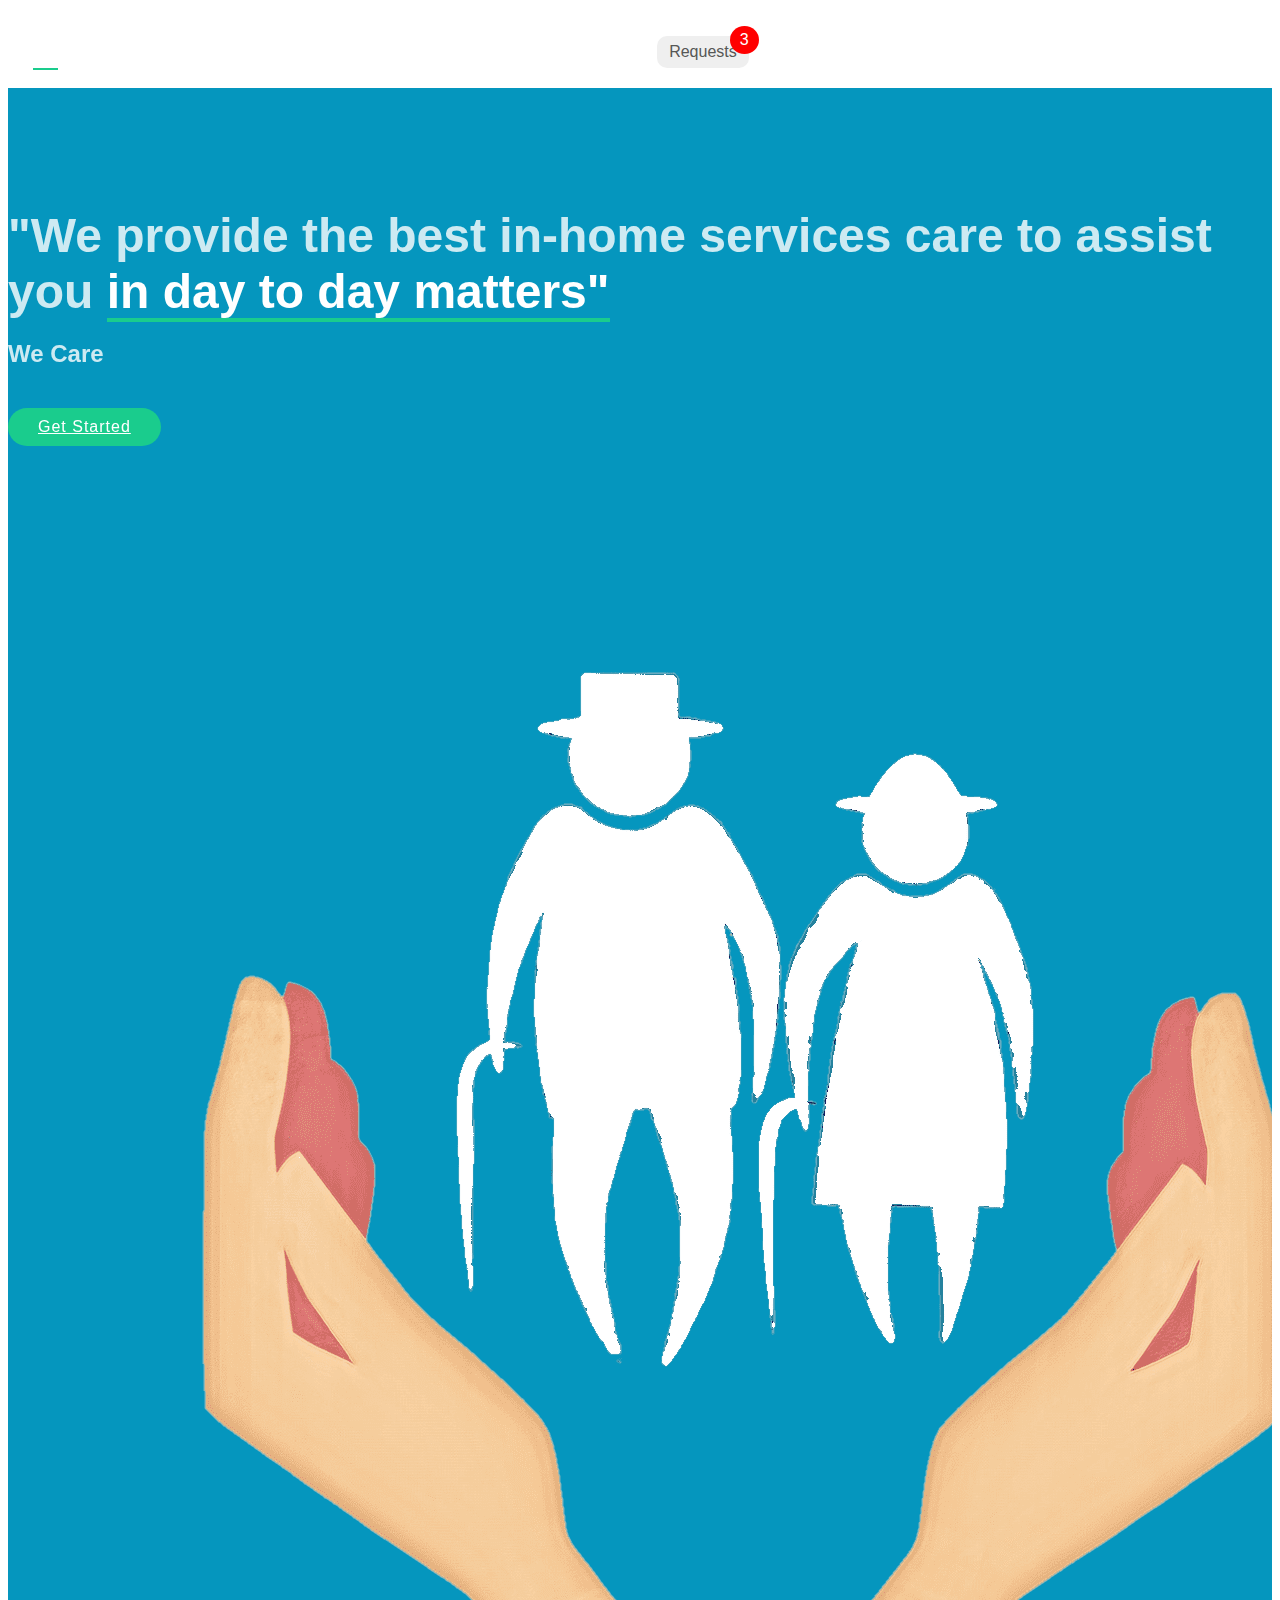
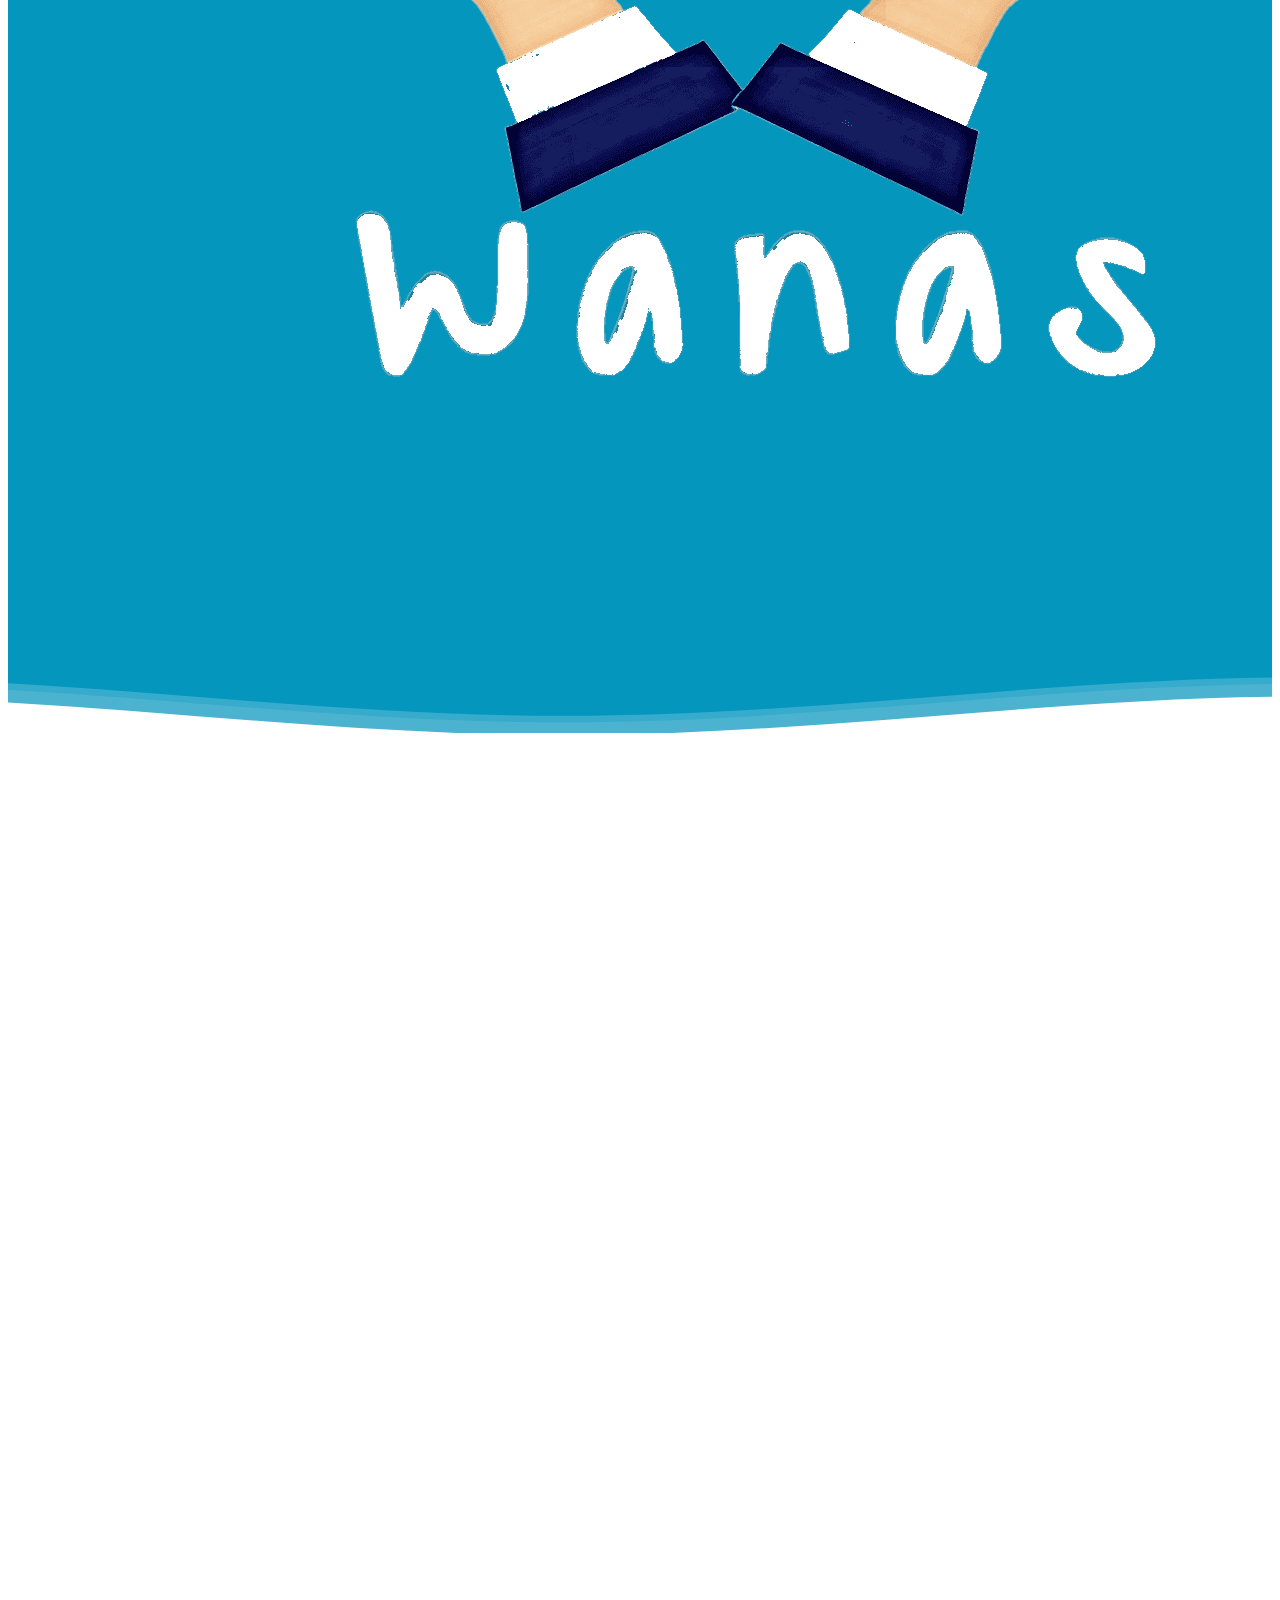
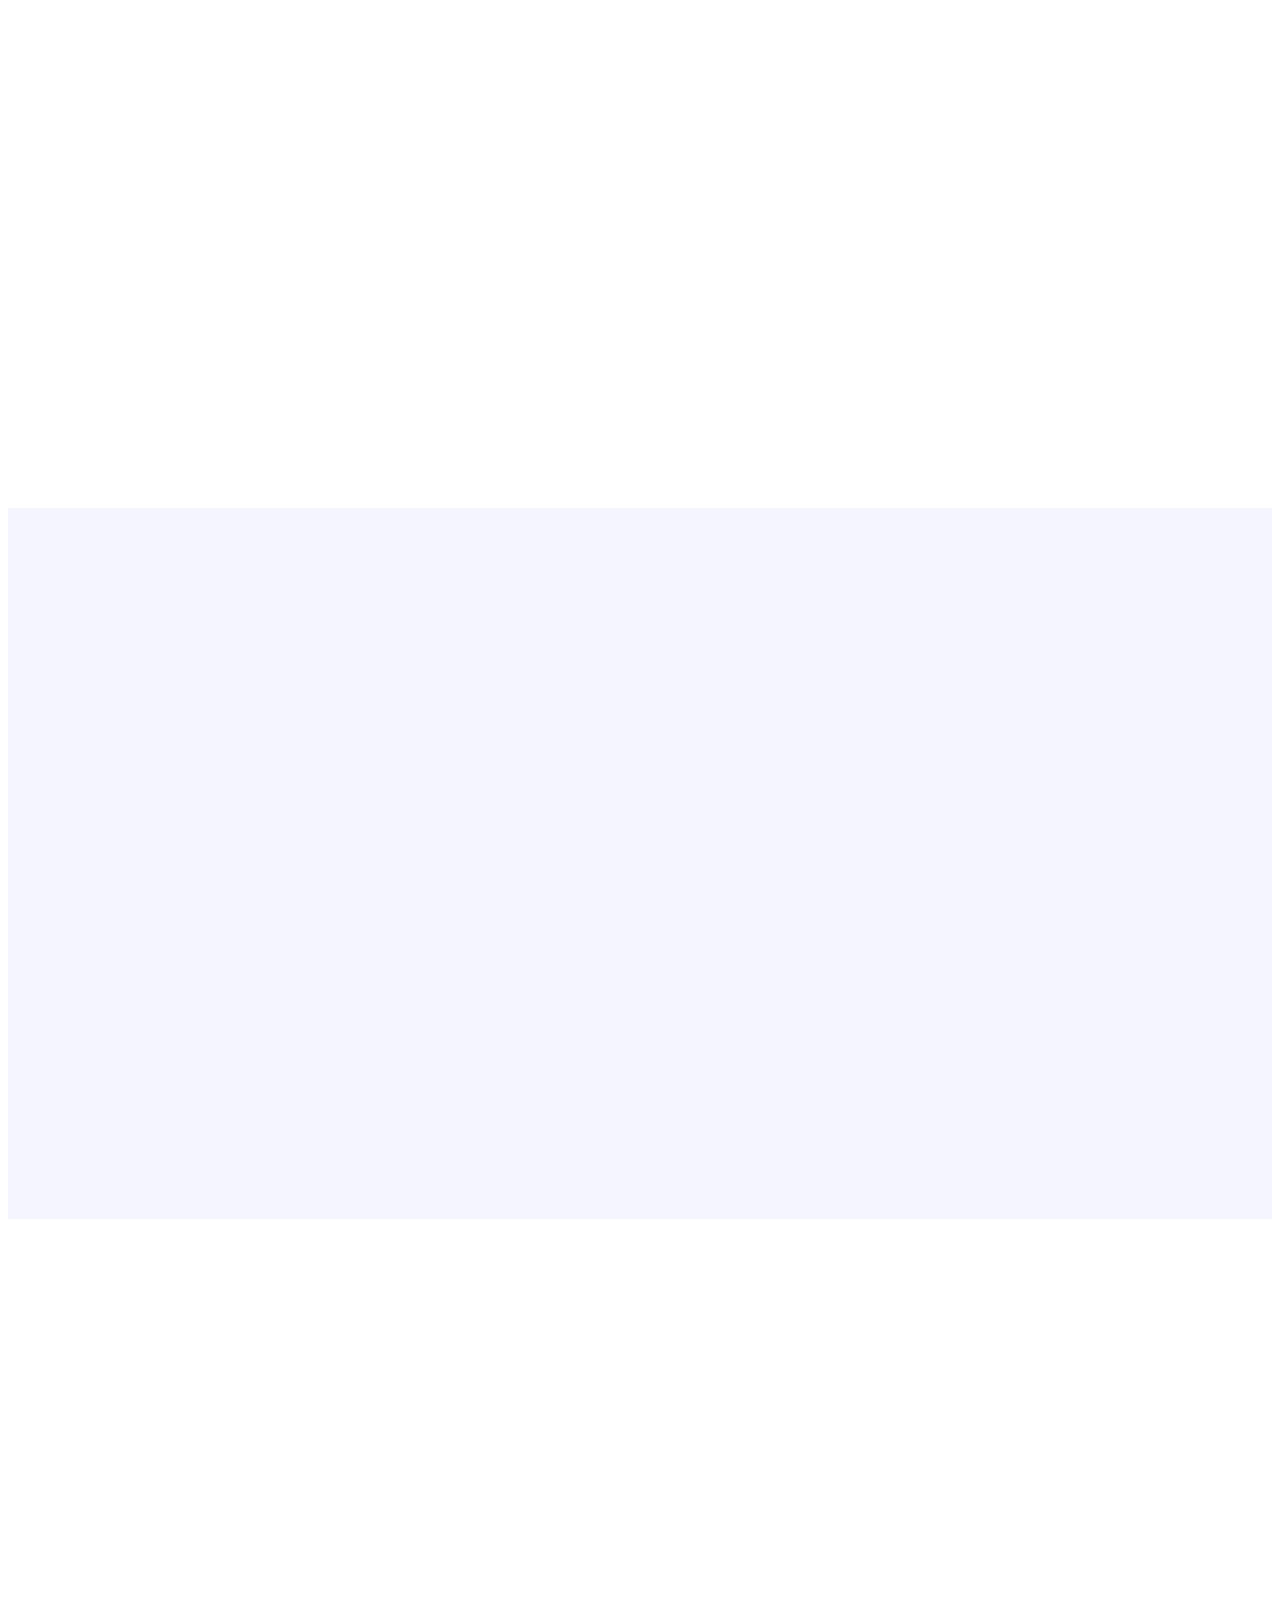
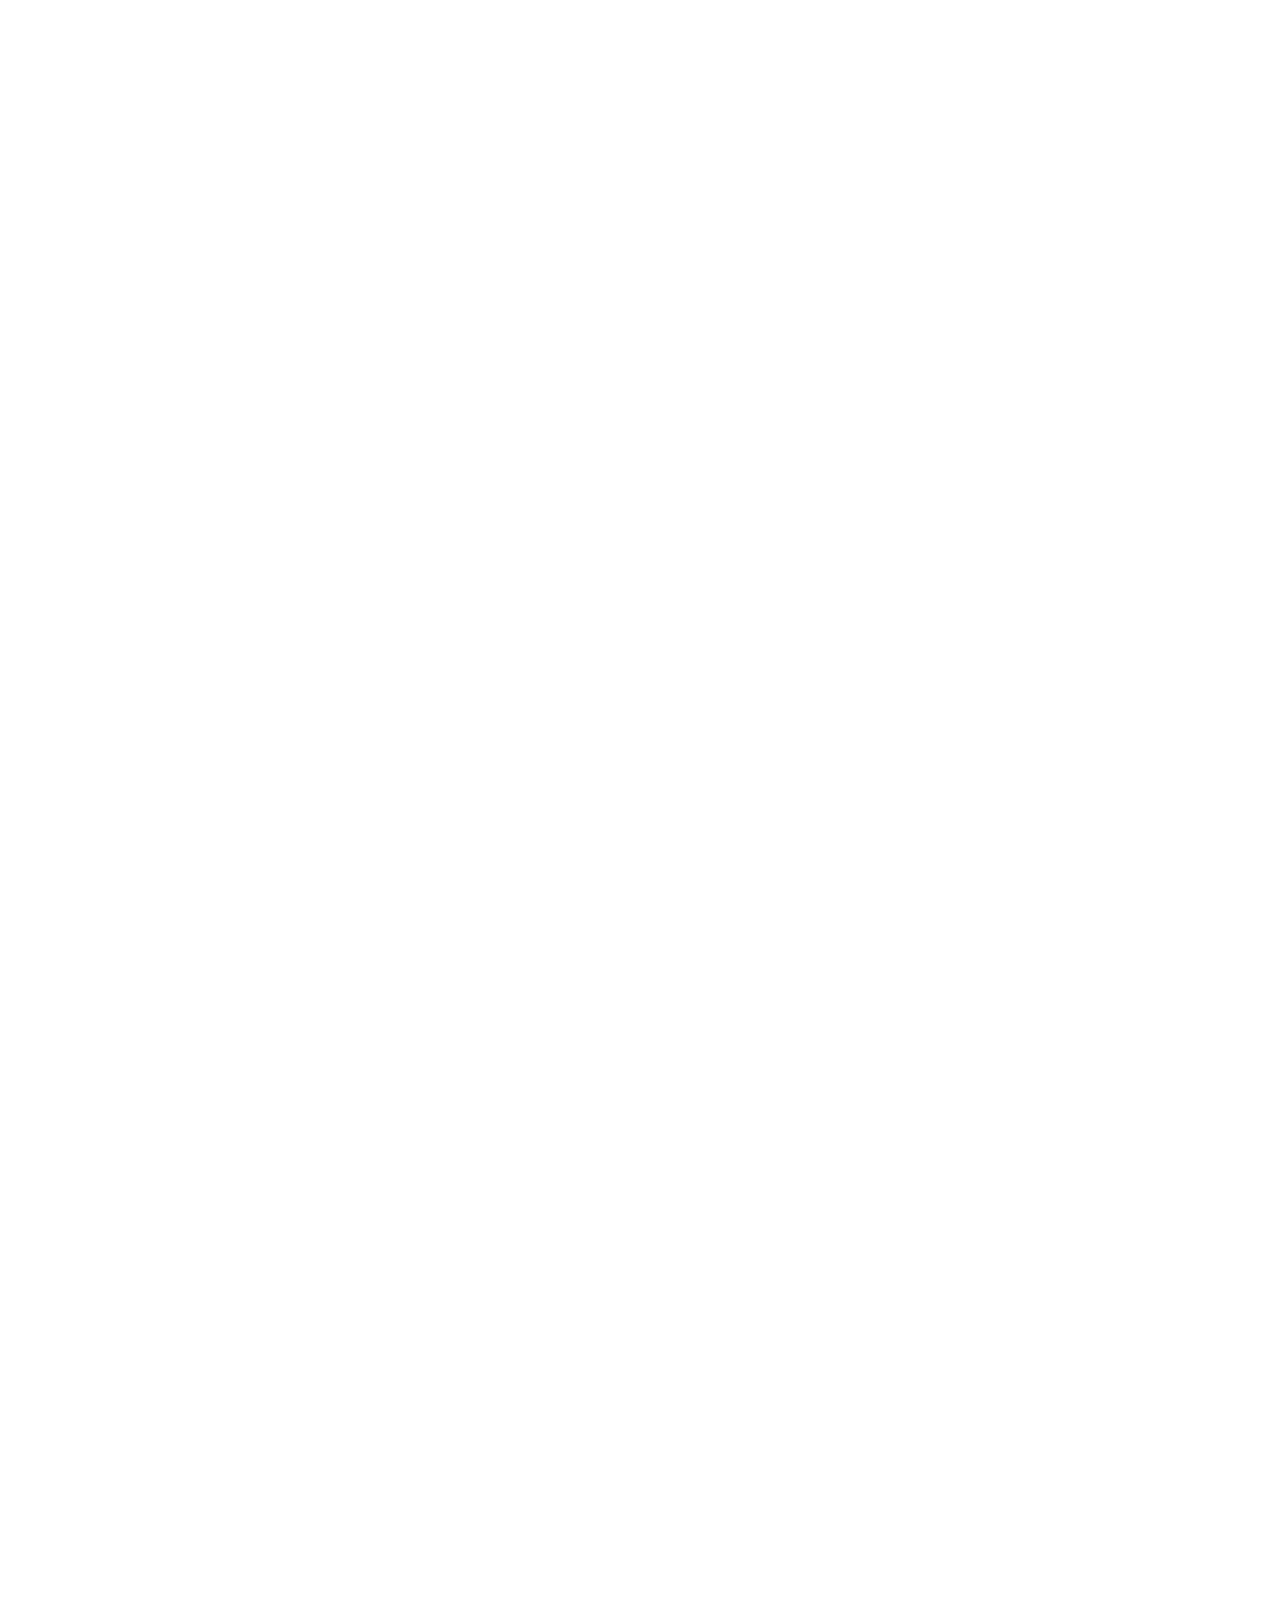
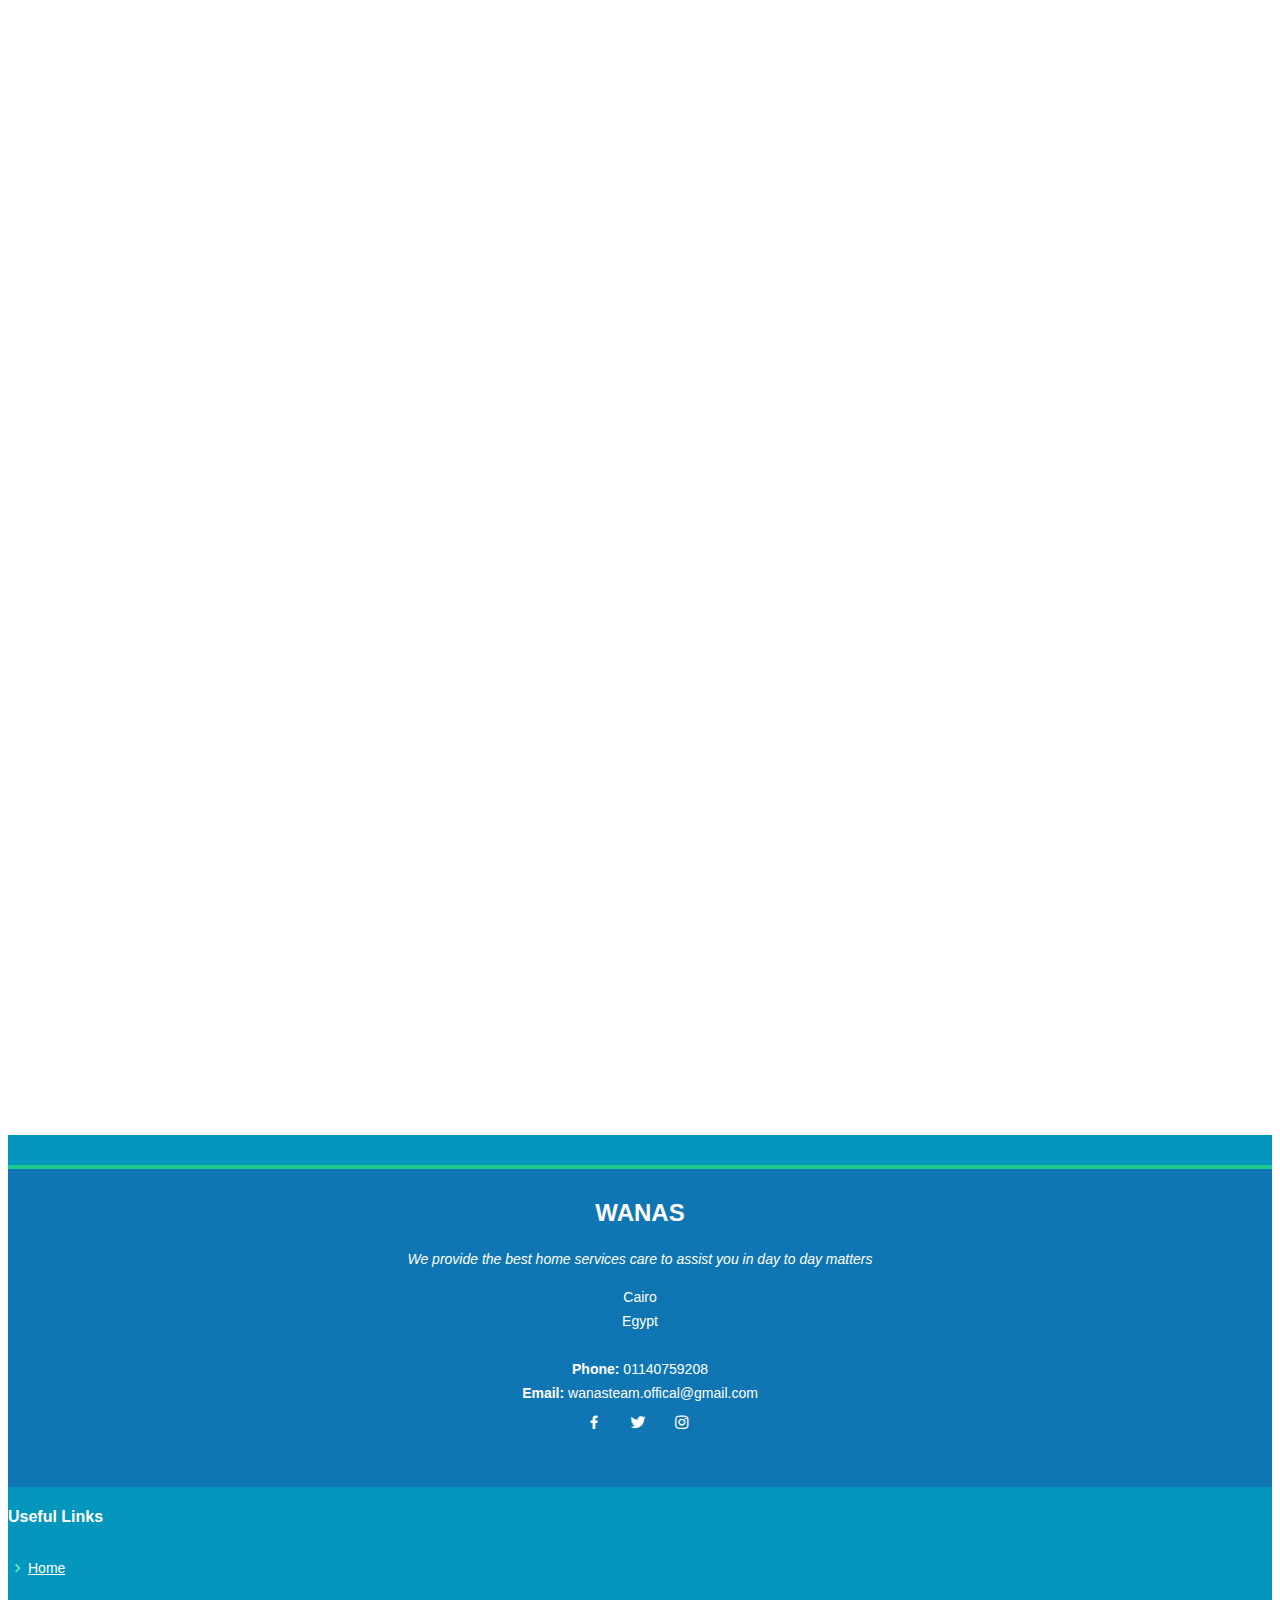
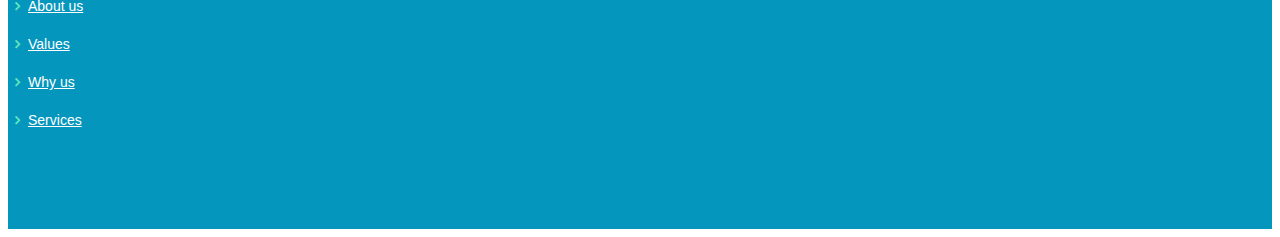
<file: index.html>
<!DOCTYPE html>
<html lang="en">

<head>
  <meta charset="utf-8">
  <meta content="width=device-width, initial-scale=1.0" name="viewport">

  <title>Wanas - Home</title>
  <meta content="" name="provide the best home services care">
  <meta content="" name="Mission, Vision,">

  <!-- Favicons -->
  <link href="assets/img/hero-img.png" rel="icon">
  <link href="assets/img/hero-img.png" rel="apple-touch-icon">

  <!-- Bosstrap CSS - CDN - Files -->
  <link rel="stylesheet" href="https://cdn.jsdelivr.net/npm/bootstrap@4.6.0/dist/css/bootstrap.min.css" integrity="sha384-B0vP5xmATw1+K9KRQjQERJvTumQW0nPEzvF6L/Z6nronJ3oUOFUFpCjEUQouq2+l" crossorigin="anonymous">

  <!-- Vendor CSS Files -->
  <link href="assets/vendor/icofont/icofont.min.css" rel="stylesheet">
  <link href="assets/vendor/boxicons/css/boxicons.min.css" rel="stylesheet">
  <link href="assets/vendor/aos/aos.css" rel="stylesheet">
  <link href="assets/vendor/venobox/venobox.css" rel="stylesheet">
  
  <!-- Bosstrap icons -->
  <link rel="stylesheet" href="https://cdn.jsdelivr.net/npm/bootstrap-icons@1.5.0/font/bootstrap-icons.css">

  <!-- Template Main CSS File -->
  <link href="assets/css/style.css" rel="stylesheet">




</head>

<body>

  <!-- ======= Header ======= -->
  <header id="header" class="fixed-top d-flex align-items-center header-transparent">
    <div class="container d-flex align-items-center">

      <div class="logo mr-auto">
        <h1 class="text-light"><a href="index.html"><span>WANAS</span></a></h1>
        <!-- Uncomment below if you prefer to use an image logo -->
        <!-- <a href="index.html"><img src="assets/img/logo.png" alt="" class="img-fluid"></a>-->
      </div>

      <nav class="nav-menu d-none d-lg-block">
        <ul>
          <li class="active"><a href="index.html">Home</a></li>
          <li><a href="#about">About</a></li>
          <li><a href="#values">Values</a></li>
          <li><a href="#whyus">Why us</a></li>
          <li><a href="Services.html">Services</a></li>
          <li><a href="Caregiver-Profile.html">Profile</a></li>
          <li><a href="Customer-Profile.html">Profile-2</a></li>
          <li><a href="log _in.html">Login or Rigister</a></li>
        </ul>
      </nav><!-- .nav-menu -->

      <a style="margin-right: 40px; margin-left: 10px;   color: rgb(86, 87, 86);"
       href="Customer-Profile.html" class="notification">
        <span>Requests</span>
        <span class="badge">3</span>
      </a>

    </div>

  </header><!-- End Header -->

  <!-- ======= Hero Section ======= -->
  <section id="hero">

    <div class="container">
      <div class="row">
        <div class="col-lg-7 pt-5 pt-lg-0 order-2 order-lg-1 d-flex align-items-center">
          <div data-aos="zoom-out">
            <h1>"We provide the best in-home services care to assist you <span>in day to day matters"</span></h1>
            <h2>We Care</h2>
            <div class="text-center text-lg-left">
              <a href="#about" class="btn-get-started scrollto">Get Started</a>
            </div>
          </div>
        </div>
        <div class="col-lg-5 order-1 order-lg-2 hero-img" data-aos="zoom-out" data-aos-delay="300">
          <img src="assets/img/hero-img.png" class="img-fluid animated" alt="">
        </div>
      </div>
    </div>

    <svg class="hero-waves" xmlns="http://www.w3.org/2000/svg" xmlns:xlink="http://www.w3.org/1999/xlink" viewBox="0 24 150 28 " preserveAspectRatio="none">
      <defs>
        <path id="wave-path" d="M-160 44c30 0 58-18 88-18s 58 18 88 18 58-18 88-18 58 18 88 18 v44h-352z">
      </defs>
      <g class="wave1">
        <use xlink:href="#wave-path" x="50" y="3" fill="rgba(255,255,255, .1)">
      </g>
      <g class="wave2">
        <use xlink:href="#wave-path" x="50" y="0" fill="rgba(255,255,255, .2)">
      </g>
      <g class="wave3">
        <use xlink:href="#wave-path" x="50" y="9" fill="#fff">
      </g>
    </svg>

  </section><!-- End Hero -->


  <main id="main">
    

    <!-- ======= About Section ======= -->
    <section id="about" class="about">
      <div class="container-fluid">

        <div class="row">
          <div class="col-xl-5 col-lg-6 video-box d-flex justify-content-center align-items-stretch" data-aos="fade-right">
            <a href="https://www.youtube.com/watch?v=o4lReZRSrMg&t=4s" class="venobox play-btn mb-4" data-vbtype="video" data-autoplay="true"></a>
          </div>

          <div class="col-xl-7 col-lg-6 icon-boxes d-flex flex-column align-items-stretch justify-content-center py-5 px-lg-5" data-aos="fade-left">
            <h3>About Us - Wanas</h3>
            <p>Wanas is an online platform that offers an array of elderly services by friendly & trustful caregivers as elders care is not our job it’s pride. We help elders live in good times to discover meaning of life. We’re here to make sure elders feel alike, alive and independent as possible because that’s what they deserve.</p>


            <div class="icon-box" data-aos="zoom-in" data-aos-delay="200">
              <div class="icon"><i class="bx bx-atom"></i></div>
              <h4 class="title"><a href="">Vision</a></h4>
              <p class="description">To be a leading provider of elder care services in Egypt to ensure an in-home enjoyable, independent and comfortable elders experience.</p>
            </div>


            <div class="icon-box" data-aos="zoom-in" data-aos-delay="100">
              <div class="icon"><i class="bx bx-fingerprint"></i></div>
              <h4 class="title"><a href="">Mission</a></h4>
              <p class="description">We offer in-home companion care services to provide emotional and social support as elders deserve to feel connected, engaged and appreciated.</p>
            </div>

          </div>
        </div>

      </div>
    </section><!-- End About Section -->

    <!-- ======= Values Section ======= -->
    <section id="values" class="features">
      <div class="container">

        <div class="section-title" data-aos="fade-up">
          <h2>Values</h2>
          <p>Our core Values:</p>
        </div>

        <div class="row" data-aos="fade-left">

          <div class="col-lg-3 col-md-4 mt-4 mt-md-0">
            <div class="icon-box" data-aos="zoom-in" data-aos-delay="150">
              <i class="bi bi-emoji-smile" style="color: #e80368;"></i>
              <h3>Compassion <br><br> <p class="S1">We go beyond physical needs to digging deeper in understanding and meeting elders’ emotional and social needs.</p> </h3>              
            </div>
          </div>

          <div class="col-lg-3 col-md-4 mt-4 mt-md-0">
            <div class="icon-box" data-aos="zoom-in" data-aos-delay="50">
              <i class="bi bi-person-bounding-box" style="color: #ffbb2c;"></i>
              <h3>Trust <br><br> <p class="S1">We provide friendly & trustful caregivers.</p> </h3>              
            </div>
          </div>

          <div class="col-lg-3 col-md-4 mt-4 mt-lg-0">
            <div class="icon-box" data-aos="zoom-in" data-aos-delay="200">
              <i class="bi bi-cone-striped" style="color: #e361ff;"></i>
              <h3>Safety <br><br> <p class="S1">Our key focus is to ensure elders safety.</p> </h3>              
            </div>
          </div>

          <div class="col-lg-3 col-md-4 mt-4 mt-md-0">
            <div class="icon-box" data-aos="zoom-in" data-aos-delay="100">
              <i class="bi bi-bounding-box-circles" style="color: #5578ff;"></i>
              <h3>Integrity <br> <br>  <p class="S1">Our decisions are measured by integrity rather than by ease or profitability. </p> </h3>              
            </div>
          </div>
          
          <div class="col-lg-3 col-md-4 mt-4 mt-md-2">
            <div class="icon-box" data-aos="zoom-in" data-aos-delay="150">
              <i class="bi bi-eye-fill" style="color: #e80368;"></i>
              <h3>Dignity <br><br> <p class="S1">Treat clients with respect and privacy at all times.</p> </h3>              
            </div>
          </div>

        </div>

      </div>
    </section><!-- End Values Section -->

    <!-- ======= Whyus Section ======= -->
    <section id="whyus" class="counts">
      <div class="container">

        <div class="section-title" data-aos="fade-up">
          <p>Why Wanas ?</p>
        </div>

        <div class="row" data-aos="fade-up">

          <div class="col-lg-4 col-md-6">
            <div class="count-box">
              <i class="bi bi-bookmark-heart-fill"></i>
              <br>
              <h3>Caregivers</h3>
              <br>
              <p>“Wanas team includes the most trustful and friendly carers of both genders’’</p>
            </div>
          </div>

          <div class="col-lg-4 col-md-6 mt-5 mt-lg-0">
            <div class="count-box">
              <i class="bi bi-graph-up"></i>
              <br>
              <h3>Reachable</h3>
              <br>
              <p>“Wanas provides its services 24/7 through our easy system by dedicated carers whose primary goal is to company and comfort you”</p>
            </div>
          </div>

          <div class="col-lg-4 col-md-6 mt-5 mt-lg-0">
            <div class="count-box">
              <i class="bi bi-shield-shaded"></i>
              <br>
              <h3>Security</h3>
              <br>
              <p>“Wanas team will regularly check in by phone as well as having carers information in case any situation happen”</p>
            </div>
          </div>


        </div>

      </div>
    </section><!-- End Whyus Section -->

    <!-- ======= About Services Section ======= -->
    <section id="services" class="details">
      <div class="container">

        <div class="section-title" data-aos="fade-up">
          <p>About Services wanas provide:</p>
        </div>

        <div class="row content">
          <div class="col-md-4" data-aos="fade-right">
            <img src="assets/img/img1.jpg" class="img-fluid" alt="">
          </div>
          <div class="col-md-8 pt-4" data-aos="fade-up">
            <h3>Companionship</h3>
            <br>
            <ul>
              <li><i class="icofont-check"></i> Visiting relatives <br> <i class="icofont-check"></i>  Picnics  <br> <i class="icofont-check"></i> Emotional support  </li>
            </ul>
          </div>
        </div>

        <div class="row content">
          <div class="col-md-4 order-1 order-md-2" data-aos="fade-left">
            <img src="assets/img/img2.jpg" class="img-fluid" alt="">
          </div>
          <div class="col-md-8 pt-5 order-2 order-md-1" data-aos="fade-up">
            <h3>Personal care & daily routine services</h3>
            <ul>
              <li><i class="icofont-check"></i> Personal Grooming like bathing or getting dressed. </li>
              <li><i class="icofont-check"></i> Moving around. Getting in and out of the bed or shower. </li>
              <li><i class="icofont-check"></i> Errands like grocery shopping and picking up prescriptions. </li>
              <li><i class="icofont-check"></i> Keeping them safe and comfortable. </li>
              <li><i class="icofont-check"></i> Appointments and rides. </li>
            </ul>
          </div>
        </div>



        <div class="row content">
          <div class="col-md-4" data-aos="fade-right">
            <img src="assets/img/img5.jpg" class="img-fluid" alt="">
          </div>
          <div class="col-md-8 pt-5" data-aos="fade-up">
            <h3>Medical services </h3>
            <ul>
            <li><i class="icofont-check"></i> Medication reminders</li>
            <li><i class="icofont-check"></i> Measuring blood sugar & blood pressure measurement</li>
          </ul>
        </div>
        </div>

      </div>
    </section><!-- End About Services Section -->

    <!-- ======= Services Section ======= -->
    <section id="pricing" class="pricing">
          <div class="container">
    
            <div class="section-title" data-aos="fade-up">
              <h2>Service</h2>
              <p>Provided Services</p>
            </div>
    
            <div class="row" data-aos="fade-left">
    
              <div class="col-lg-4 col-md-6">
                <div class="box" data-aos="zoom-in" data-aos-delay="100">
                  <h3>Package 1</h3>
                  <h4><sup>EGP</sup>350<span></span></h4>
                    <p>The caregiver will be available with you for 8 hours assisting you with all the services you need</p>
                  <div class="btn-wrap">
                    <a href="Services.html" class="btn-buy">Book Now</a>
                  </div>
                </div>
              </div>
    
              <div class="col-lg-4 col-md-6 mt-4 mt-md-0">
                <div class="box featured" data-aos="zoom-in" data-aos-delay="200">
                  <h3>Package 2</h3>
                  <h4><sup>EGP</sup>450<span></span></h4>
                  <p>The caregiver will be available with you for 24 hours and can sleep at your home</p>
                  <div class="btn-wrap">
                    <a href="Services.html" class="btn-buy">Book Now</a>
                  </div>
                </div>
              </div>
    
              <div class="col-lg-4 col-md-6 mt-4 mt-md-0">
                <div class="box" data-aos="zoom-in" data-aos-delay="100">
                  <h3>Package 3</h3>
                  <h4><sup>EGP</sup>6000<span></span></h4>
                  <p>The stay-in caregiver will be available with you for a month</p>
                  <div class="btn-wrap">
                    <a href="Services.html" class="btn-buy">Book Now</a>
                  </div>
                </div>
              </div>
    
            </div>
    
          </div>
    </section><!-- End Services Section -->


  </main><!-- End #main -->

  <!-- ======= Footer ======= -->
  <footer id="footer">
    <div class="footer-top">
      <div class="container">
        <div class="row">

          <div class="col-lg-4 col-md-6">
            <div class="footer-info">
              <h3>WANAS</h3>
              <p class="pb-3"><em>We provide the best home services care to assist you in day to day matters</em></p>
              <p>
                Cairo <br>
                Egypt<br><br>
                <strong>Phone:</strong> 01140759208<br>
                <strong>Email:</strong> wanasteam.offical@gmail.com<br>
              </p>
              <div class="social-links mt-3">
                <a href="https://www.facebook.com/wanasteam.offical/" class="facebook"><i class="bx bxl-facebook"></i></a>
                <a href="https://twitter.com/WanasTeam?s=08" class="twitter"><i class="bx bxl-twitter"></i></a>
                <a href="https://www.instagram.com/invites/contact/?i=1o49bnym3fj1f&utm_content=lyx57gn" class="instagram"><i class="bx bxl-instagram"></i></a>
              </div>
            </div>
          </div>

          <div class="col-lg-2 col-md-6 footer-links">
            <h4>Useful Links</h4>
            <ul>
              <li><i class="bx bx-chevron-right"></i> <a href="index.html">Home</a></li>
              <li><i class="bx bx-chevron-right"></i> <a href="#about">About us</a></li>
              <li><i class="bx bx-chevron-right"></i> <a href="#values">Values</a></li>
              <li><i class="bx bx-chevron-right"></i> <a href="#whyus">Why us</a></li>
              <li><i class="bx bx-chevron-right"></i> <a href="Services.html">Services</a></li>
            </ul>
          </div>

        </div>
      </div>
    </div>


  </footer><!-- End Footer -->

  <a href="#" class="back-to-top"><i class="icofont-simple-up"></i></a>
  <div id="preloader"></div>



  <!-- Vendor JS Files -->
  <script src="assets/vendor/jquery/jquery.min.js"></script>
  <script src="assets/vendor/jquery.easing/jquery.easing.min.js"></script>
  <script src="assets/vendor/venobox/venobox.min.js"></script>
  <script src="assets/vendor/counterup/counterup.min.js"></script>
  <script src="assets/vendor/owl.carousel/owl.carousel.min.js"></script>
  <script src="assets/vendor/aos/aos.js"></script>





  <!-- Template Main JS File -->
  <script src="assets/js/main.js"></script>

</body>

</html>
</file>
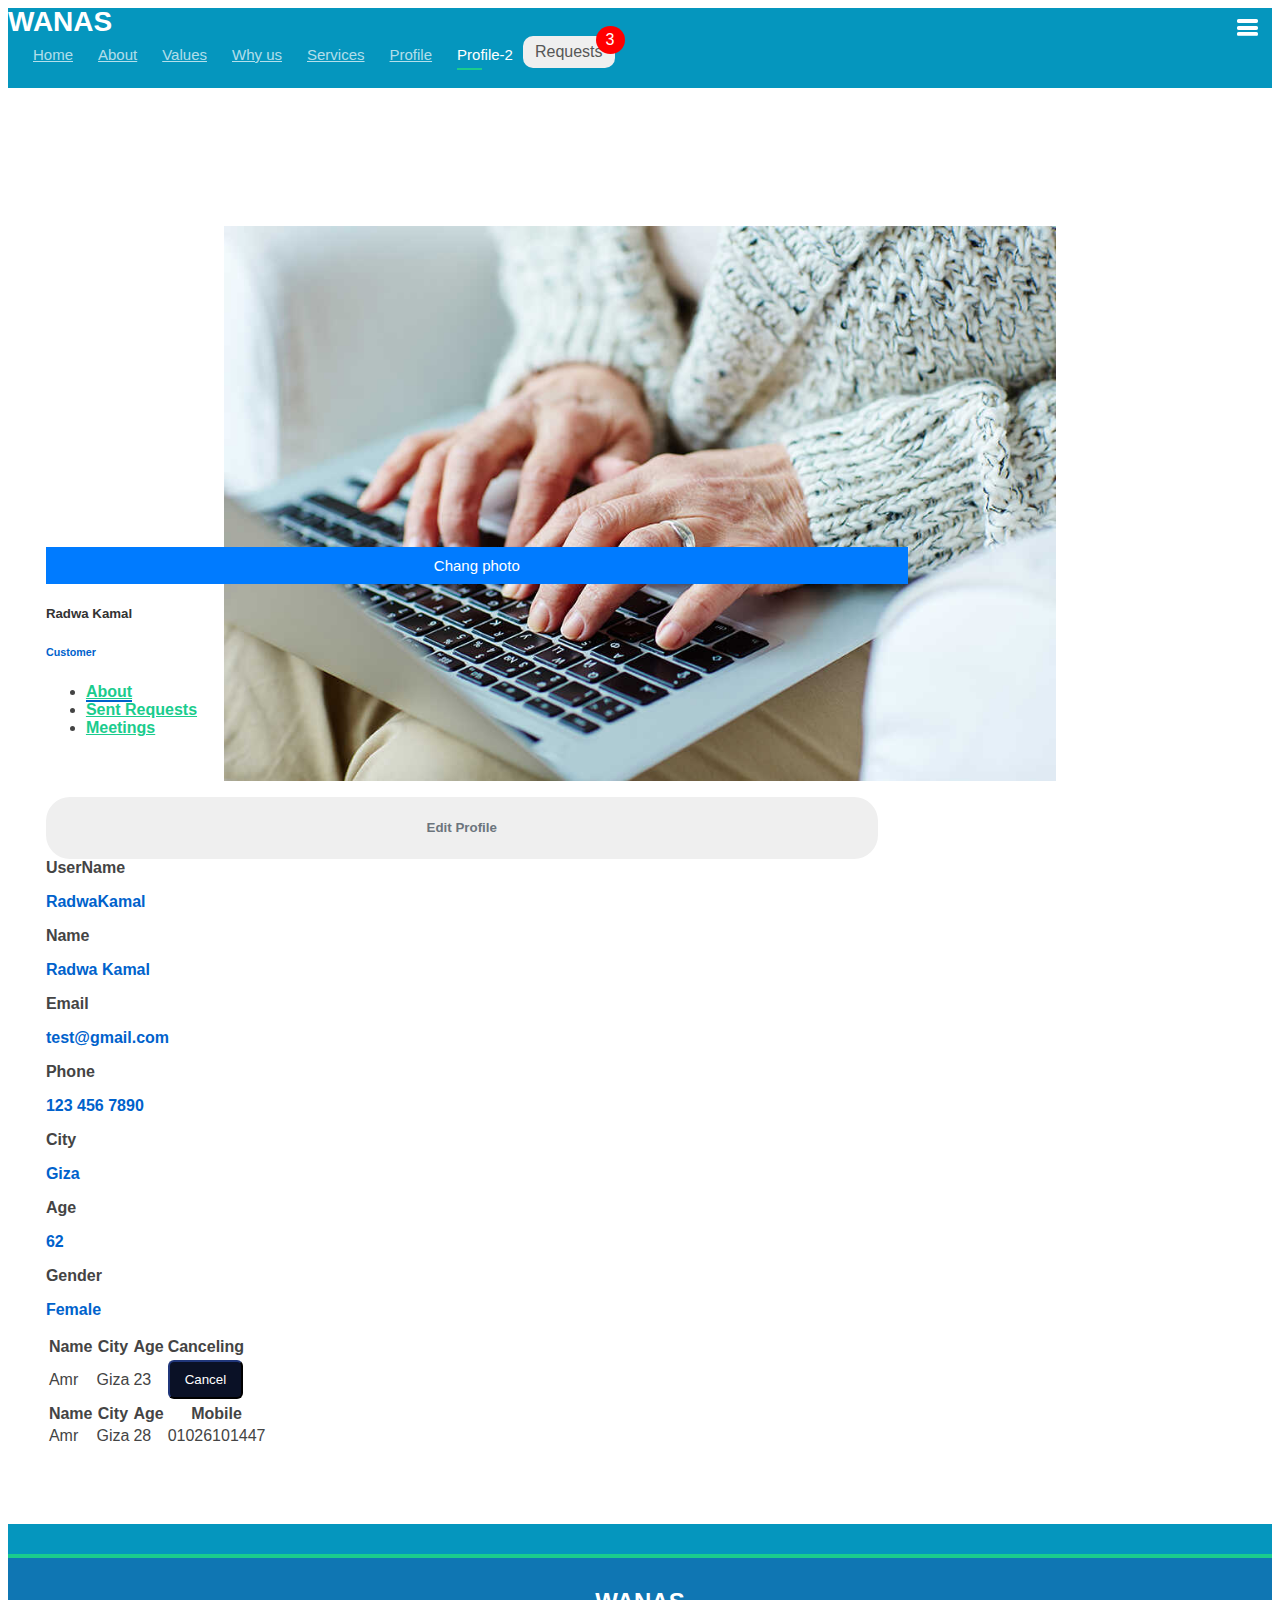
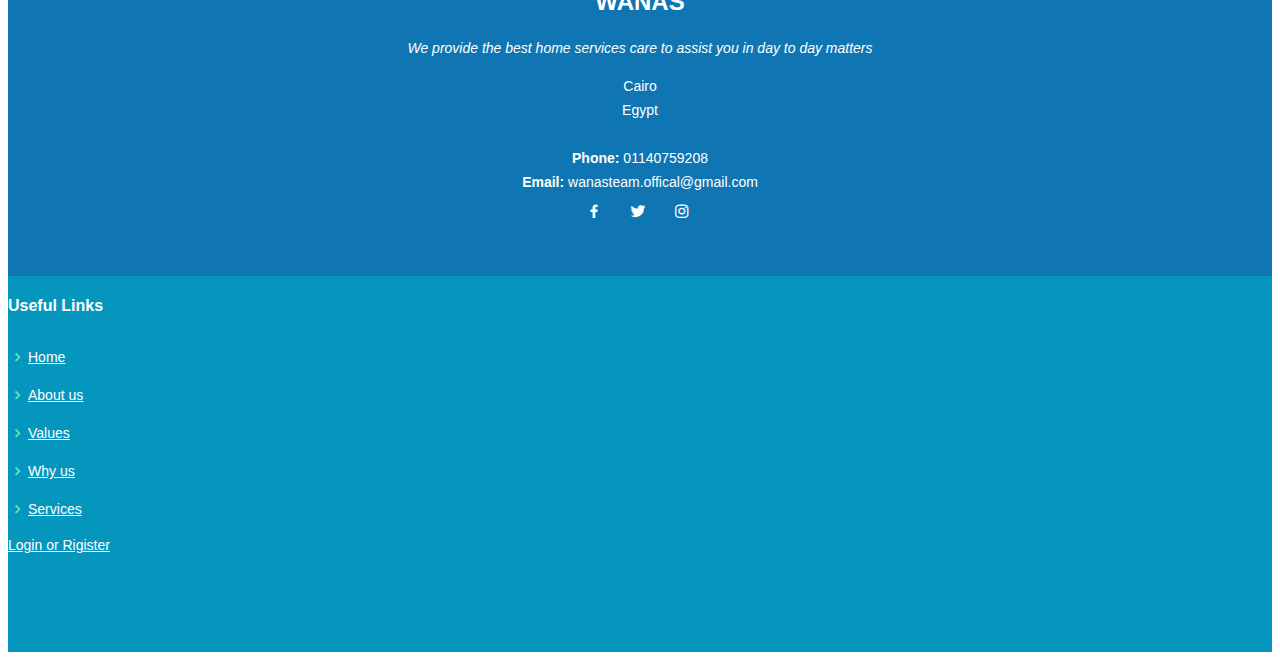
<file: Customer-Profile.html>
<!DOCTYPE html>
<html lang="en">

<head>
  <meta charset="utf-8">
  <meta content="width=device-width, initial-scale=1.0" name="viewport">

  <title>Wanas - Profile</title>
  <meta content="" name="provide the best home services care">
  <meta content="" name="Mission, Vision,">

  <!-- Favicons -->
  <link href="assets/img/hero-img.png" rel="icon">
  <link href="assets/img/hero-img.png" rel="apple-touch-icon">

  <!-- Bosstrap CSS - CDN - Files -->
  <link rel="stylesheet" href="https://cdn.jsdelivr.net/npm/bootstrap@4.6.0/dist/css/bootstrap.min.css" integrity="sha384-B0vP5xmATw1+K9KRQjQERJvTumQW0nPEzvF6L/Z6nronJ3oUOFUFpCjEUQouq2+l" crossorigin="anonymous">

  <!-- Vendor CSS Files -->
  <link href="assets/vendor/icofont/icofont.min.css" rel="stylesheet">
  <link href="assets/vendor/boxicons/css/boxicons.min.css" rel="stylesheet">
  <link href="assets/vendor/aos/aos.css" rel="stylesheet">
  <link href="assets/vendor/venobox/venobox.css" rel="stylesheet">
  
  <!-- Bosstrap icons -->
  <link rel="stylesheet" href="https://cdn.jsdelivr.net/npm/bootstrap-icons@1.5.0/font/bootstrap-icons.css">

  <!-- Template Main CSS File -->
  <link href="assets/css/style.css" rel="stylesheet">




</head>

<body>

  <!-- ======= Header ======= -->
  <header id="header" class="fixed-top d-flex align-items-center">
    <div class="container d-flex align-items-center">

      <div class="logo mr-auto">
        <h1 class="text-light"><a href="index.html"><span>WANAS</span></a></h1>
        <!-- Uncomment below if you prefer to use an image logo -->
        <!-- <a href="index.html"><img src="assets/img/logo.png" alt="" class="img-fluid"></a>-->
      </div>
      
      <nav class="nav-menu d-none d-lg-block">
        <ul>
          <li><a href="index.html">Home</a></li>
          <li><a href="index.html">About</a></li>
          <li><a href="index.html">Values</a></li>
          <li><a href="index.html">Why us</a></li>
          <li><a href="Services.html">Services</a></li>
          <li><a href="Caregiver-Profile.html">Profile</a></li>
          <li  class="active"><a href="Customer-Profile.html">Profile-2</a></li>
        </ul>
      </nav><!-- .nav-menu -->

      <a style="margin-right: 40px; margin-left: 10px;   color: rgb(86, 87, 86);"
      href="Customer-Profile.html" class="notification">
       <span>Requests</span>
       <span class="badge">3</span>
     </a>

    </div>
  </header><!-- End Header -->



  <main id="main">

    <div style="margin-top: 100px;" class="container emp-profile">
      <form method="post">
          <div class="row">
              <div class="col-md-4">

                  <div class="profile-img">
                      <img src="assets/img/login1.jpg" alt=""/>
                      <div class=" btn btn-lg-2 btn-primary file">Chang photo
                      <input type="file" name="image" accept="image/*" class="clearablefileinput form-control-file" id="id_image">  
                      </div>
                  </div>
                  
              </div>
              <div class="col-md-6">
                  <div class="profile-head">
                              <h5>
                                  Radwa Kamal
                              </h5>
                              <h6>
                                  Customer
                              </h6>
                              
                      <ul class="nav nav-tabs" id="myTab" role="tablist">

                          <li class="nav-item">
                              <a class="nav-link active" id="home-tab" data-toggle="tab" href="#home" role="tab" aria-controls="home" aria-selected="true">About</a>
                          </li>

                          <li class="nav-item">
                            <a class="nav-link" id="profile-tab" data-toggle="tab" href="#requests" role="tab" aria-controls="profile" aria-selected="false">Sent Requests</a>
                        </li>

                        
                        <li class="nav-item">
                          <a class="nav-link" id="profile-tab" data-toggle="tab" href="#meetings" role="tab" aria-controls="meetings" aria-selected="false">Meetings</a>
                      </li>

                      </ul>
                  </div>
              </div>
              <div class="col-md-2">
                  <input type="submit" class="profile-edit-btn" name="btnAddMore" value="Edit Profile"/>
              </div>
          </div>
          <div class="row">
              <div class="col-md-4">

              </div>
              <div class="col-md-8">
                  <div class="tab-content profile-tab" id="myTabContent">

                      <div class="tab-pane fade show active" id="home" role="tabpanel" aria-labelledby="home-tab">
                                  <div class="row">
                                      <div class="col-md-6">
                                          <label>UserName</label>
                                      </div>
                                      <div class="col-md-6">
                                          <p>RadwaKamal</p>
                                      </div>
                                  </div>
                                  <div class="row">
                                      <div class="col-md-6">
                                          <label>Name</label>
                                      </div>
                                      <div class="col-md-6">
                                          <p>Radwa Kamal</p>
                                      </div>
                                  </div>
                                  <div class="row">
                                      <div class="col-md-6">
                                          <label>Email</label>
                                      </div>
                                      <div class="col-md-6">
                                          <p>test@gmail.com</p>
                                      </div>
                                  </div>
                                  <div class="row">
                                      <div class="col-md-6">
                                          <label>Phone</label>
                                      </div>
                                      <div class="col-md-6">
                                          <p>123 456 7890</p>
                                      </div>
                                  </div>

                                  <div class="row">
                                    <div class="col-md-6">
                                        <label>City</label>
                                    </div>
                                    <div class="col-md-6">
                                        <p>Giza</p>
                                    </div>
                                </div>

                                <div class="row">
                                  <div class="col-md-6">
                                      <label>Age</label>
                                  </div>
                                  <div class="col-md-6">
                                      <p>62</p>
                                  </div>
                              </div>

                                  <div class="row">
                                      <div class="col-md-6">
                                          <label>Gender</label>
                                      </div>
                                      <div class="col-md-6">
                                          <p>Female</p>
                                      </div>
                                  </div>
                      </div>

                      <div class="tab-pane fade" id="requests" role="tabpanel" aria-labelledby="requests-tab">
                   
                        <!--Table-->
                        <table class="table table-striped w-auto">

                          <!--Table head-->
                          <thead>
                            <tr>
                              <th>Name</th>
                              <th>City</th>
                              <th>Age</th>
                              <th>Canceling</th>
                            </tr>
                          </thead>
                          <!--Table head-->

                          <!--Table body-->
                          <tbody>
                            <tr class="table-info">
                              <td>Amr</td>
                              <td>Giza</td>
                              <td>23</td>
                              <td>
                                <button type="button" class="btn btn-danger rounded-pill">Cancel</i></button>
                              </td>
                            </tr>
                          </tbody>
                          <!--Table body-->

                        </table>
                        <!--Table-->
                      </div>
                      
                      <div class="tab-pane fade" id="meetings" role="tabpanel" aria-labelledby="meetings-tab">
                   
                        <!--Table-->
                        <table class="table table-striped w-auto">

                          <!--Table head-->
                          <thead>
                            <tr>
                              <th>Name</th>
                              <th>City</th>
                              <th>Age</th>
                              <th>Mobile</th>
                            </tr>
                          </thead>
                          <!--Table head-->

                          <!--Table body-->
                          <tbody>
                            <tr class="table-info">
                              <td>Amr</td>
                              <td>Giza</td>
                              <td>28</td>
                              <td>
                                01026101447
                              </td>
                            </tr>
                          </tbody>
                          <!--Table body-->


                        </table>
                        <!--Table-->




                      </div>

                  </div>
              </div>
          </div>
      </form>           
  </div>








  </main><!-- End #main -->


  <!-- ======= Footer ======= -->
  <footer id="footer">
    <div class="footer-top">
      <div class="container">
        <div class="row">

          <div class="col-lg-4 col-md-6">
            <div class="footer-info">
              <h3>WANAS</h3>
              <p class="pb-3"><em>We provide the best home services care to assist you in day to day matters</em></p>
              <p>
                Cairo <br>
                Egypt<br><br>
                <strong>Phone:</strong> 01140759208<br>
                <strong>Email:</strong> wanasteam.offical@gmail.com<br>
              </p>
              <div class="social-links mt-3">
                <a href="https://www.facebook.com/wanasteam.offical/" class="facebook"><i class="bx bxl-facebook"></i></a>
                <a href="https://twitter.com/WanasTeam?s=08" class="twitter"><i class="bx bxl-twitter"></i></a>
                <a href="https://www.instagram.com/invites/contact/?i=1o49bnym3fj1f&utm_content=lyx57gn" class="instagram"><i class="bx bxl-instagram"></i></a>
              </div>
            </div>
          </div>

          <div class="col-lg-2 col-md-6 footer-links">
            <h4>Useful Links</h4>
            <ul>
              <li><i class="bx bx-chevron-right"></i> <a href="index.html">Home</a></li>
              <li><i class="bx bx-chevron-right"></i> <a href="index.html">About us</a></li>
              <li><i class="bx bx-chevron-right"></i> <a href="index.html">Values</a></li>
              <li><i class="bx bx-chevron-right"></i> <a href="index.html">Why us</a></li>
              <li><i class="bx bx-chevron-right"></i> <a href="Services.html">Services</a></li>
              <li><a href="log _in.html">Login or Rigister</a></li>
            </ul>
          </div>

        </div>
      </div>
    </div>


  </footer><!-- End Footer -->





  <a href="#" class="back-to-top"><i class="icofont-simple-up"></i></a>
  <div id="preloader"></div>



  <!-- Vendor JS Files -->
  <script src="assets/vendor/jquery/jquery.min.js"></script>
  <script src="assets/vendor/jquery.easing/jquery.easing.min.js"></script>
  <script src="assets/vendor/venobox/venobox.min.js"></script>
  <script src="assets/vendor/counterup/counterup.min.js"></script>
  <script src="assets/vendor/owl.carousel/owl.carousel.min.js"></script>
  <script src="assets/vendor/aos/aos.js"></script>


  <script src='https://stackpath.bootstrapcdn.com/bootstrap/4.3.1/js/bootstrap.bundle.min.js'></script>


  <!-- Template Main JS File -->
  <script src="assets/js/main.js"></script>

</body>

</html>
</file>
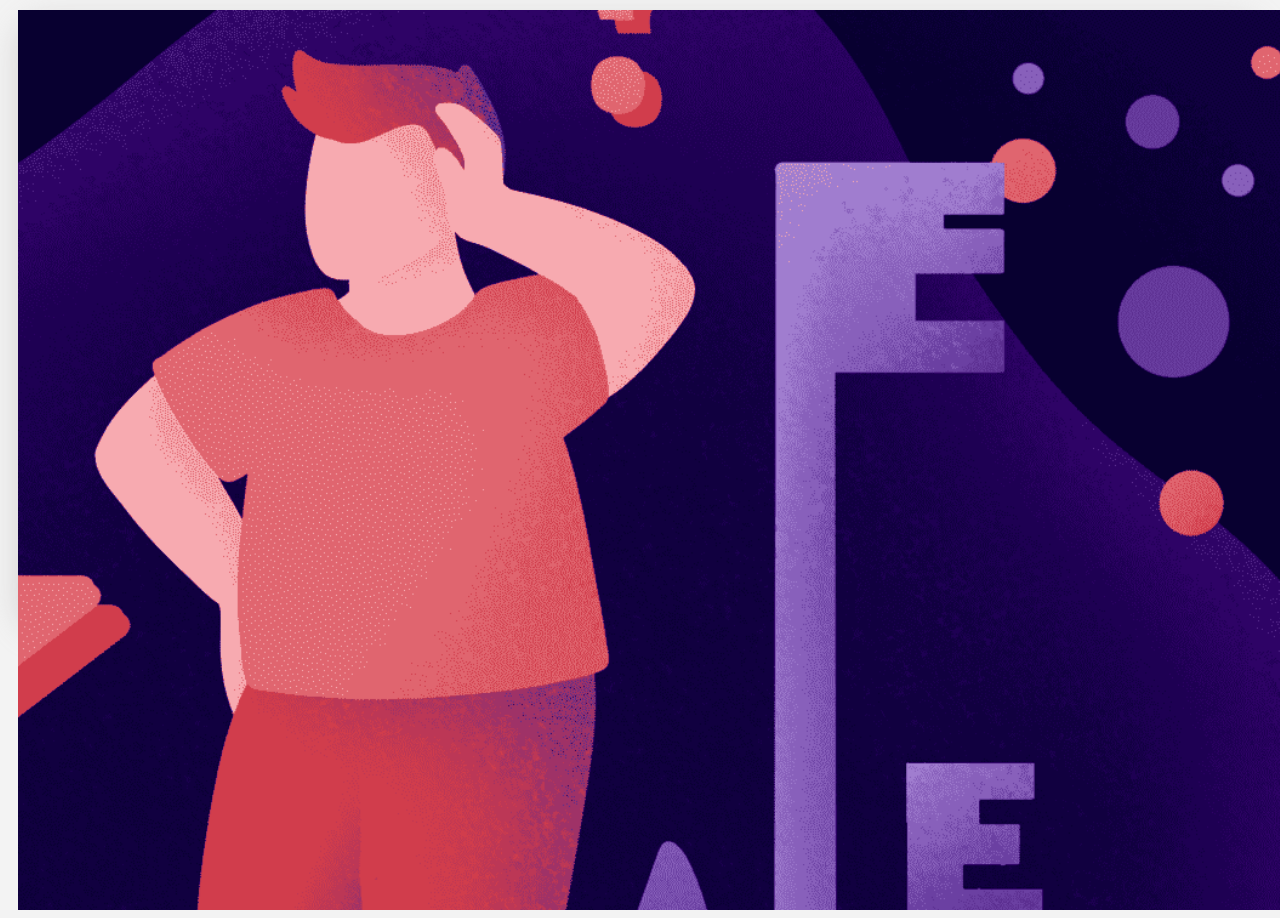
<file: forget_password.html>
<!DOCTYPE html>
<html lang="en">
<head>
  <meta charset="UTF-8">
  <meta name="viewport" content="width=device-width, initial-scale=1.0">
  <meta http-equiv="X-UA-Compatible" content="ie=edge">
  <title>Forget Password</title>
  <link href="assets/img/hero-img.png" rel="icon">
  
  <link href="https://fonts.googleapis.com/css?family=Karla:400,700&display=swap" rel="stylesheet">
  <link rel="stylesheet" href="https://cdn.jsdelivr.net/npm/bootstrap@4.6.0/dist/css/bootstrap.min.css" integrity="sha384-B0vP5xmATw1+K9KRQjQERJvTumQW0nPEzvF6L/Z6nronJ3oUOFUFpCjEUQouq2+l" crossorigin="anonymous">
  <link rel="stylesheet" href="assets/css/login.css">

</head>
<body>
  <main class="d-flex align-items-center min-vh-100 py-3 py-md-0">
    <div class="container">
      <div style="margin: 10px;" class="card login-card">
        <div class="row no-gutters">
          <div class="col-md-5">
            <img src="assets/img/forget.png" alt="login" class="login-card-img">
          </div>
          <div class="col-md-7">
            <div class="card-body">
              <div class="brand-wrapper">
                <h2 class="login-card-description">WANAS</h2>
              </div>
              <p class="login-card-description">Forget Password</p>

              <form action="#!">

                <div class="form-group">
                  <label for="email" class="sr-only">Email</label>
                  <input type="email" name="email" id="email" class="form-control" placeholder="Email address" required>
                </div>


                  <input name="login" id="login" class="btn btn-block login-btn mb-4" type="submit" value="Send Confirmation">

                </form>

                Cant Register or Log in - Call us on 000-00000000
                
                </nav>
            </div>
          </div>
        </div>
      </div>
    </div>
  </main>

</body>
</html>
</file>
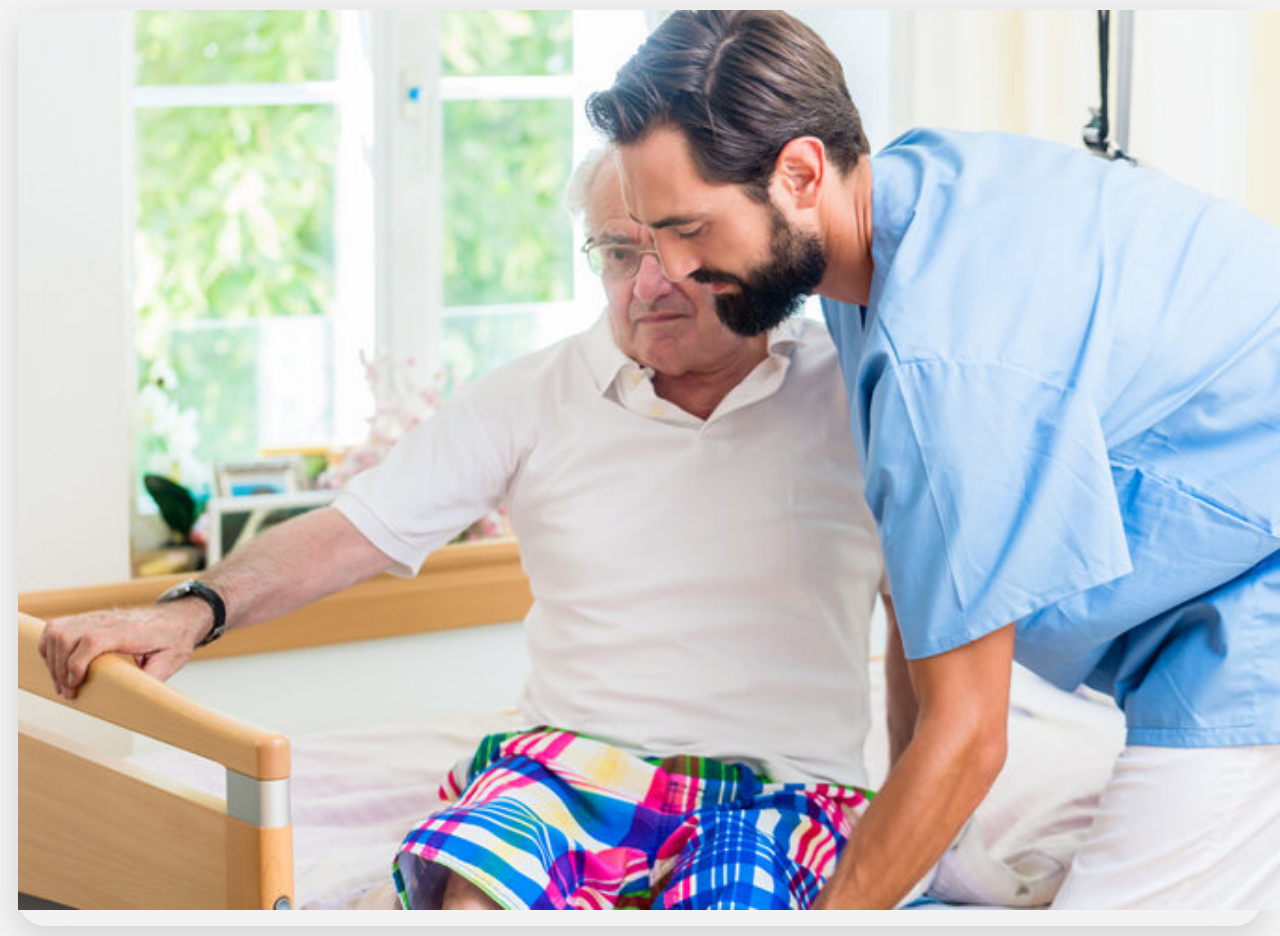
<file: log _in.html>
<!DOCTYPE html>
<html lang="en">
<head>
  <meta charset="UTF-8">
  <meta name="viewport" content="width=device-width, initial-scale=1.0">
  <meta http-equiv="X-UA-Compatible" content="ie=edge">
  <title>Log In</title>
  <link href="assets/img/hero-img.png" rel="icon">

  <link href="https://fonts.googleapis.com/css?family=Karla:400,700&display=swap" rel="stylesheet">
  <link rel="stylesheet" href="https://cdn.jsdelivr.net/npm/bootstrap@4.6.0/dist/css/bootstrap.min.css" integrity="sha384-B0vP5xmATw1+K9KRQjQERJvTumQW0nPEzvF6L/Z6nronJ3oUOFUFpCjEUQouq2+l" crossorigin="anonymous">
  <link rel="stylesheet" href="assets/css/login.css">
  
</head>
<body>
  <main class="d-flex align-items-center min-vh-100 py-3 py-md-0">
    <div class="container">
      <div style="margin: 10px;" class="card login-card">
        <div class="row no-gutters">
          <div class="col-md-5">
            <img src="assets/img/login2.jpg" alt="login" class="login-card-img">
          </div>
          <div class="col-md-7">
            <div class="card-body">
              <div class="brand-wrapper">
                <h2 class="login-card-description">WANAS</h2>
              </div>
              <p class="login-card-description">Log in</p>

              <form action="#!">

                <div class="form-group">
                  <label for="username" class="sr-only">User Name</label>
                  <input type="text" name="name" id="email" class="form-control" placeholder="User Name" required>
                </div>


                  <div class="form-group mb-4">
                    <label for="password" class="sr-only">Password</label>
                    <input type="password" name="password" id="password" class="form-control" placeholder="Password" required>
                  </div>

                  <input name="login" id="login" class="btn btn-block login-btn mb-4" type="submit" value="Login">

                </form>

                <a href="forget_password.html" class="forgot-password-link">Forgot password?</a>

                <p style="margin: 0px 5px 20px 5px;" class="login-card-footer-text">Don't have an account? <a href="Sign_up_caregiver.html" class="text-reset">Register here</a></p>
                <nav class="login-card-footer-nav" >

                  Cant Register or Log in - Call us on 000-00000000
                                    
                </nav>
            </div>
          </div>
        </div>
      </div>
    </div>
  </main>

</body>
</html>
</file>
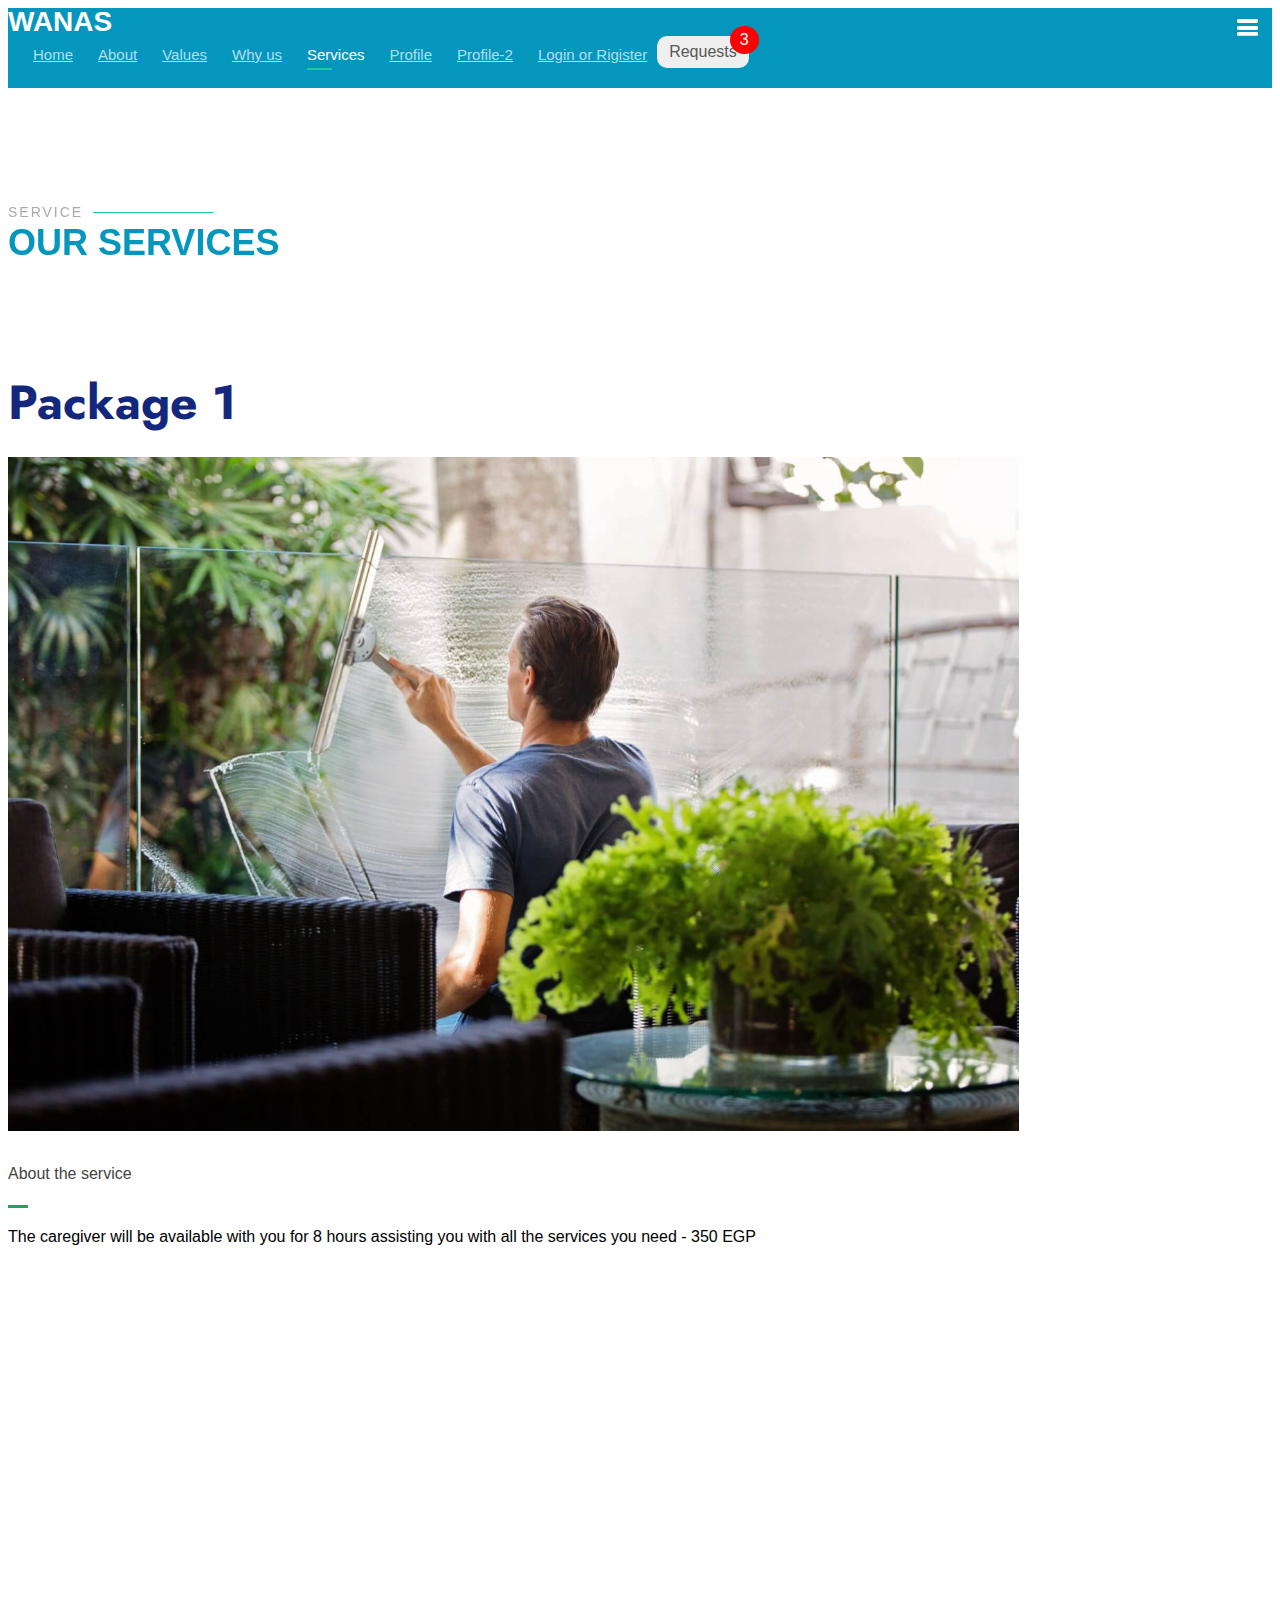
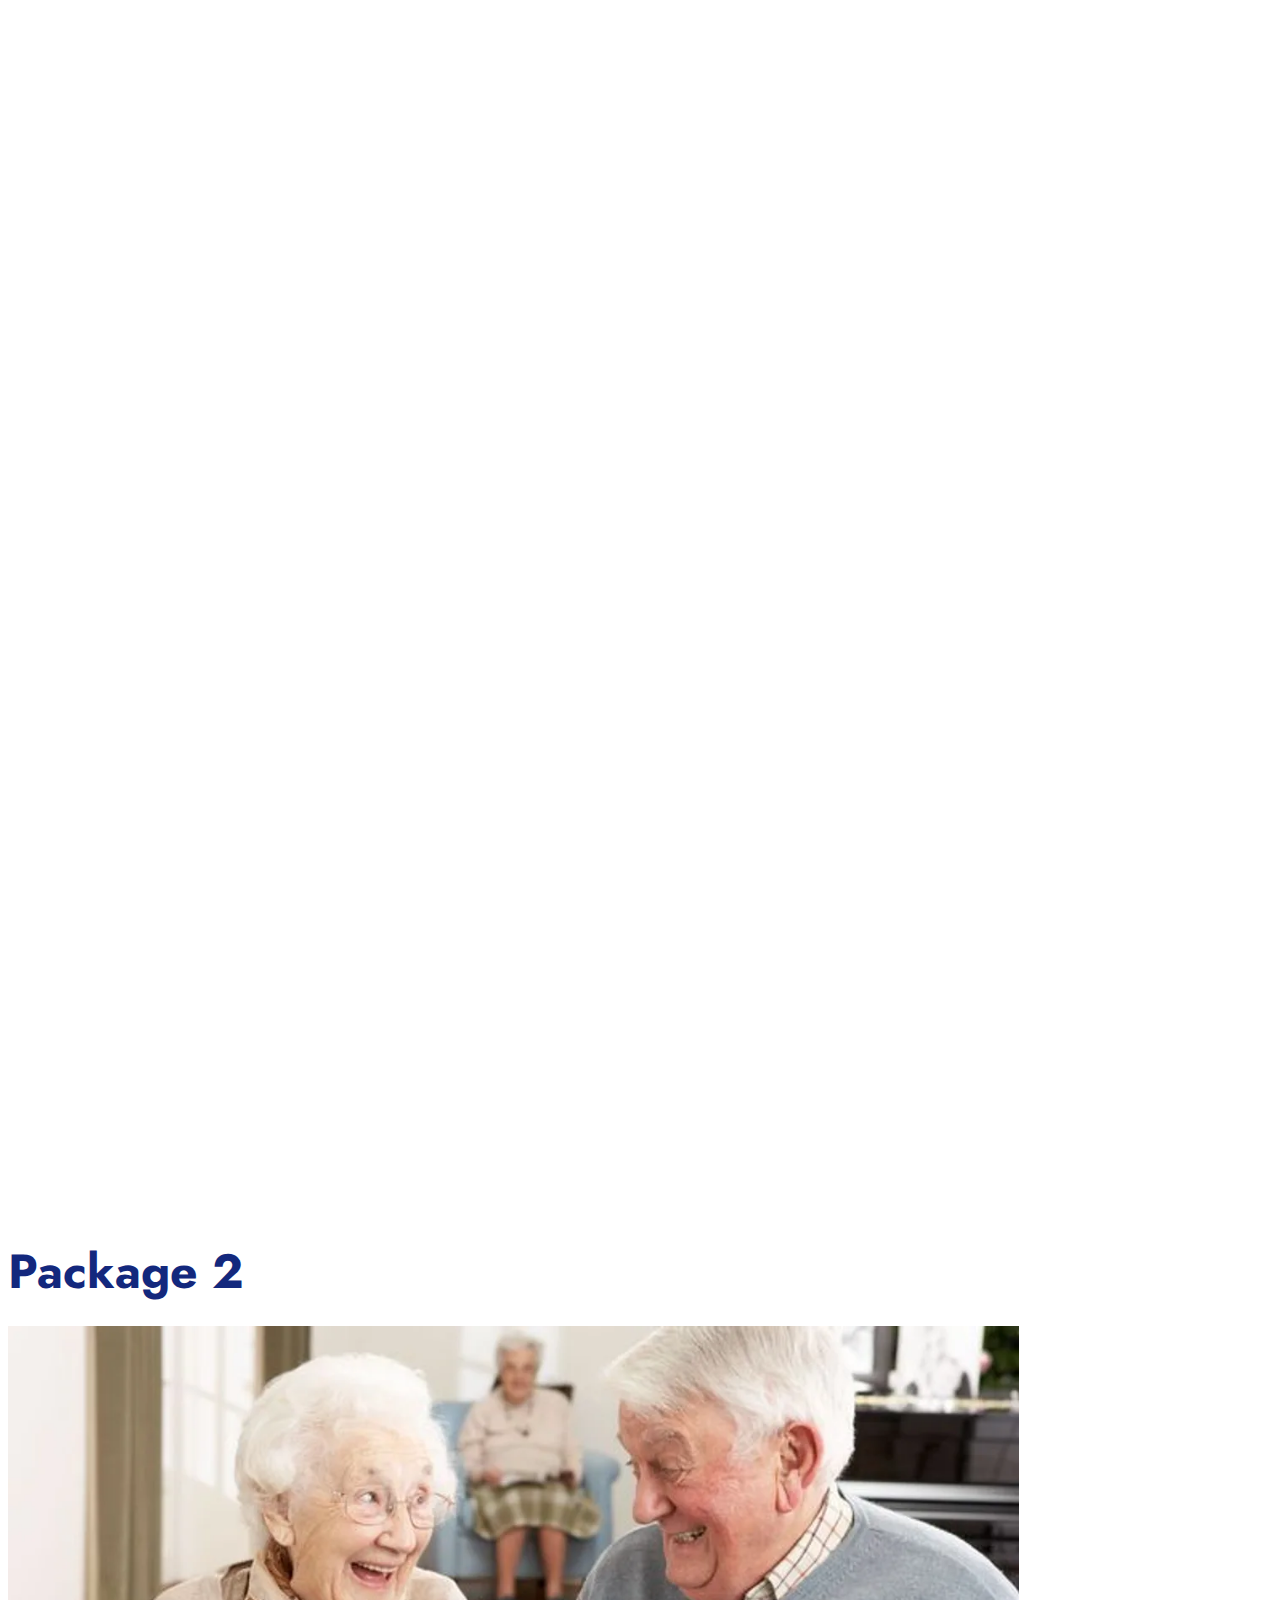
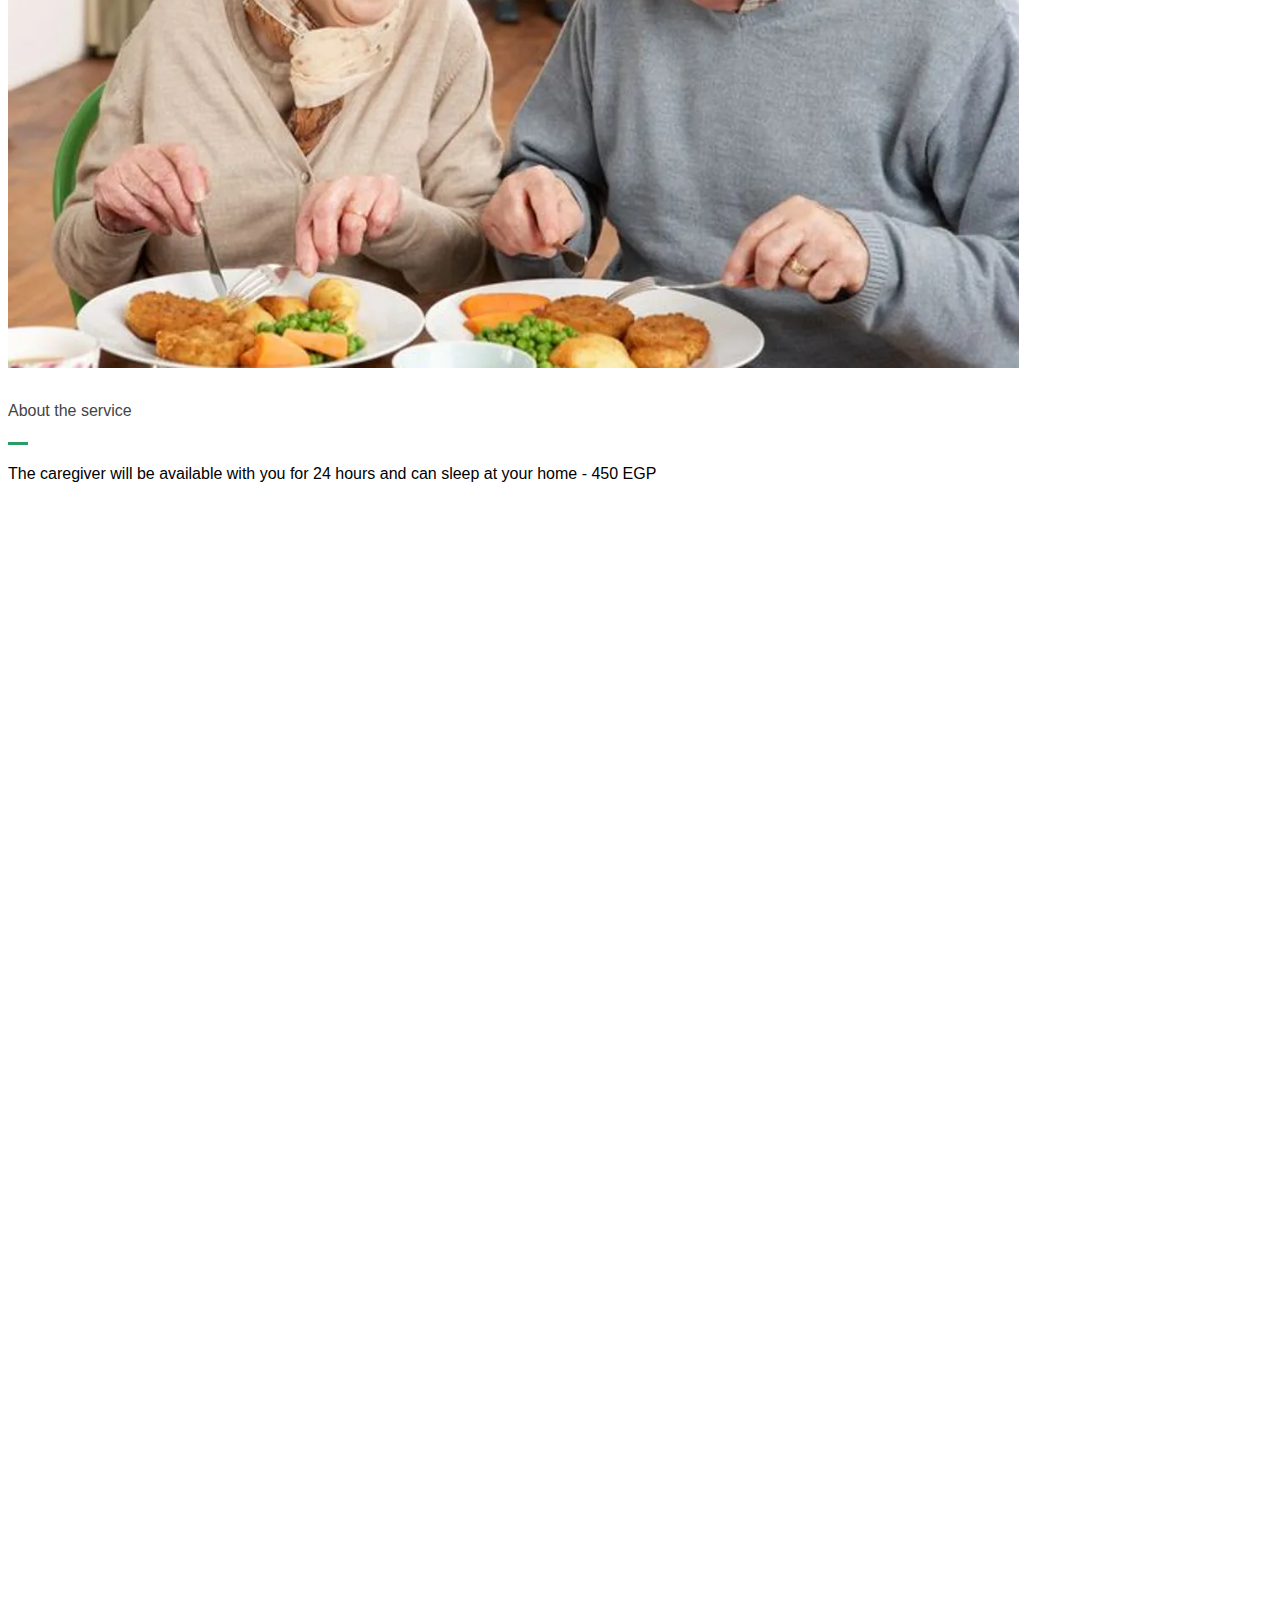
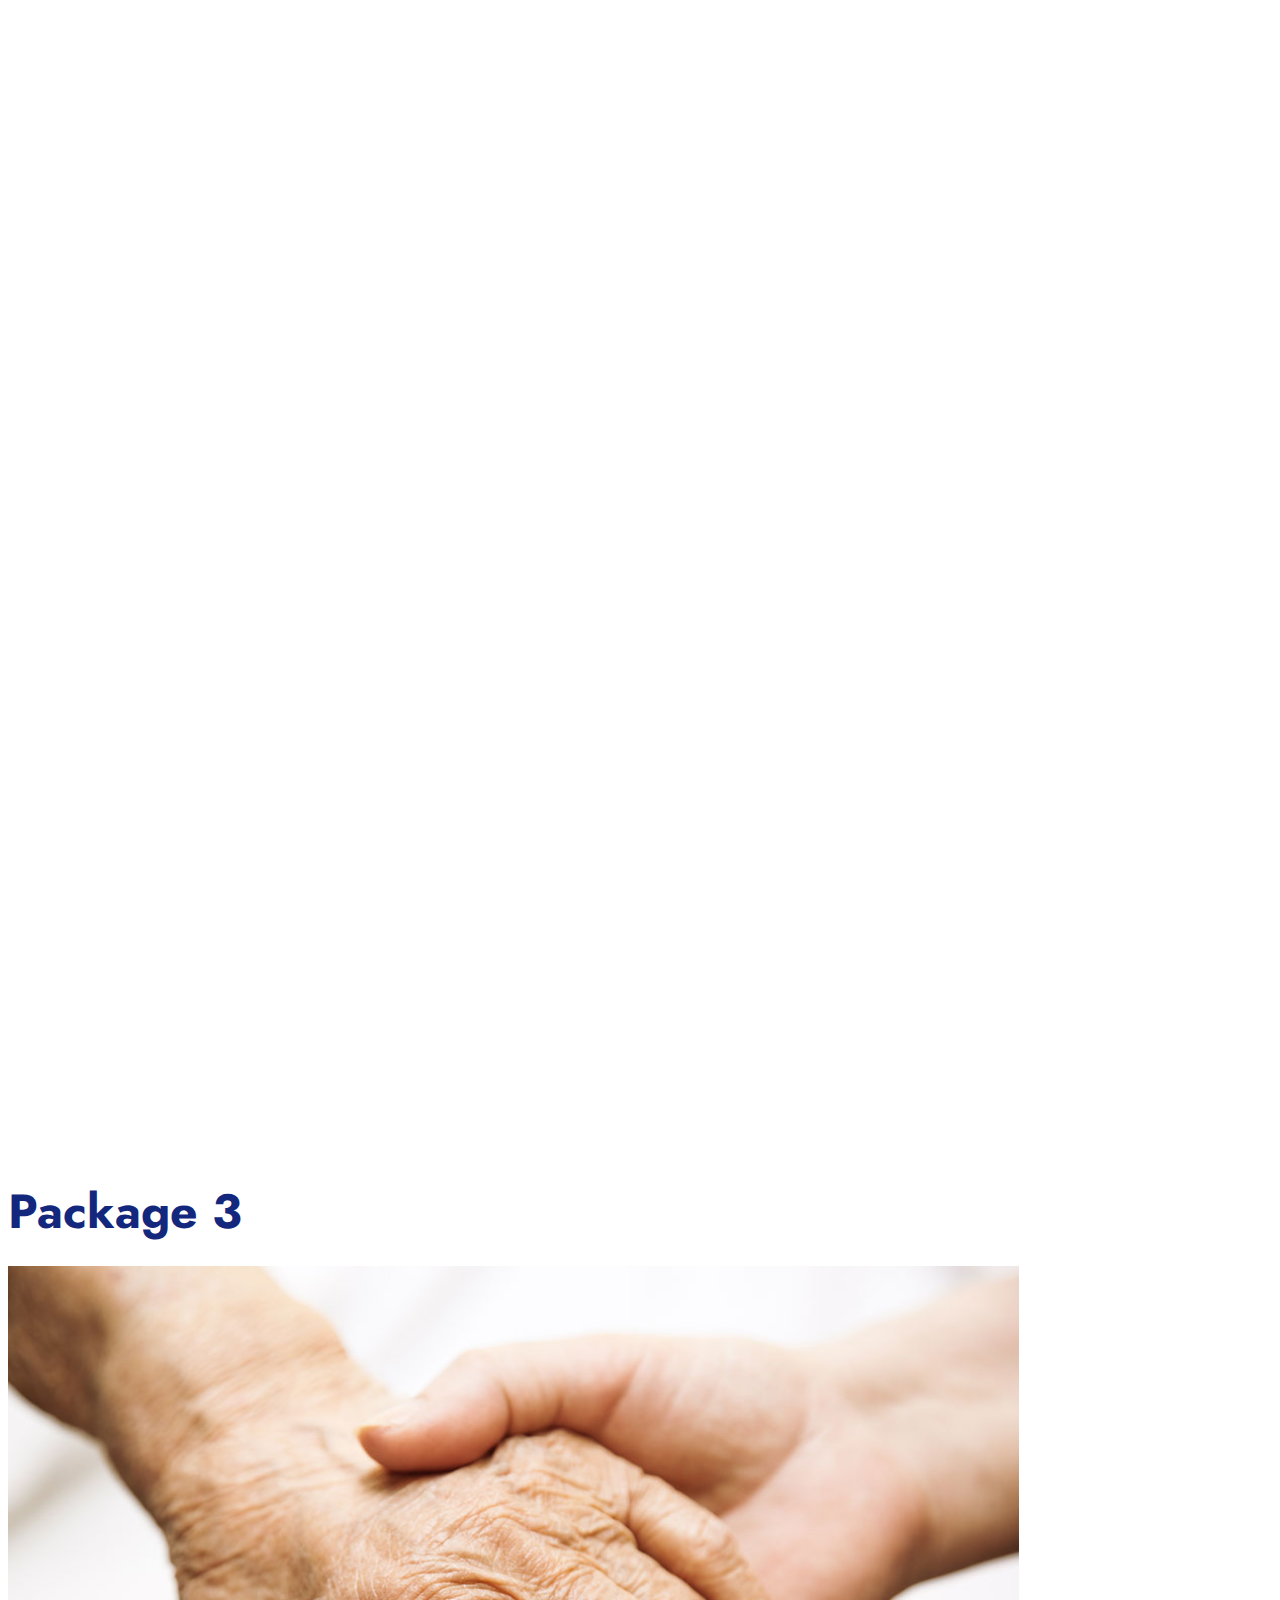
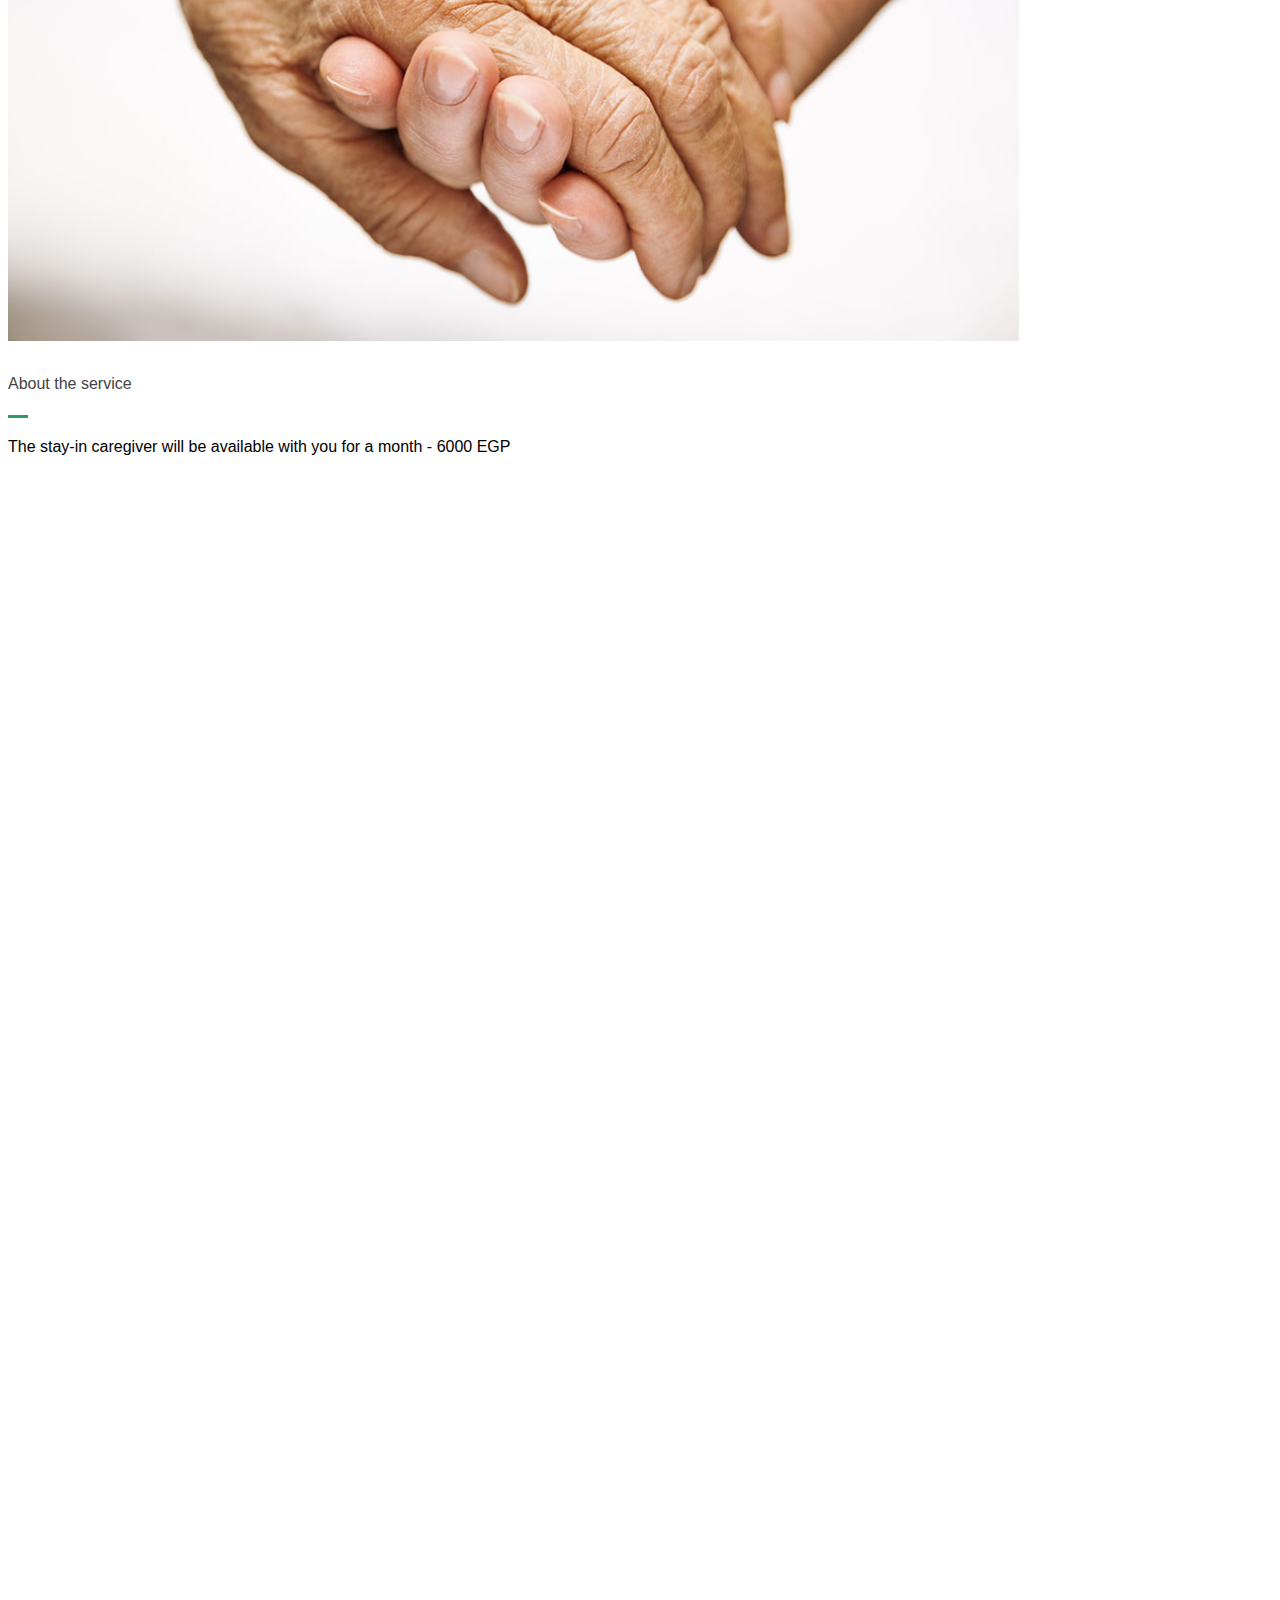
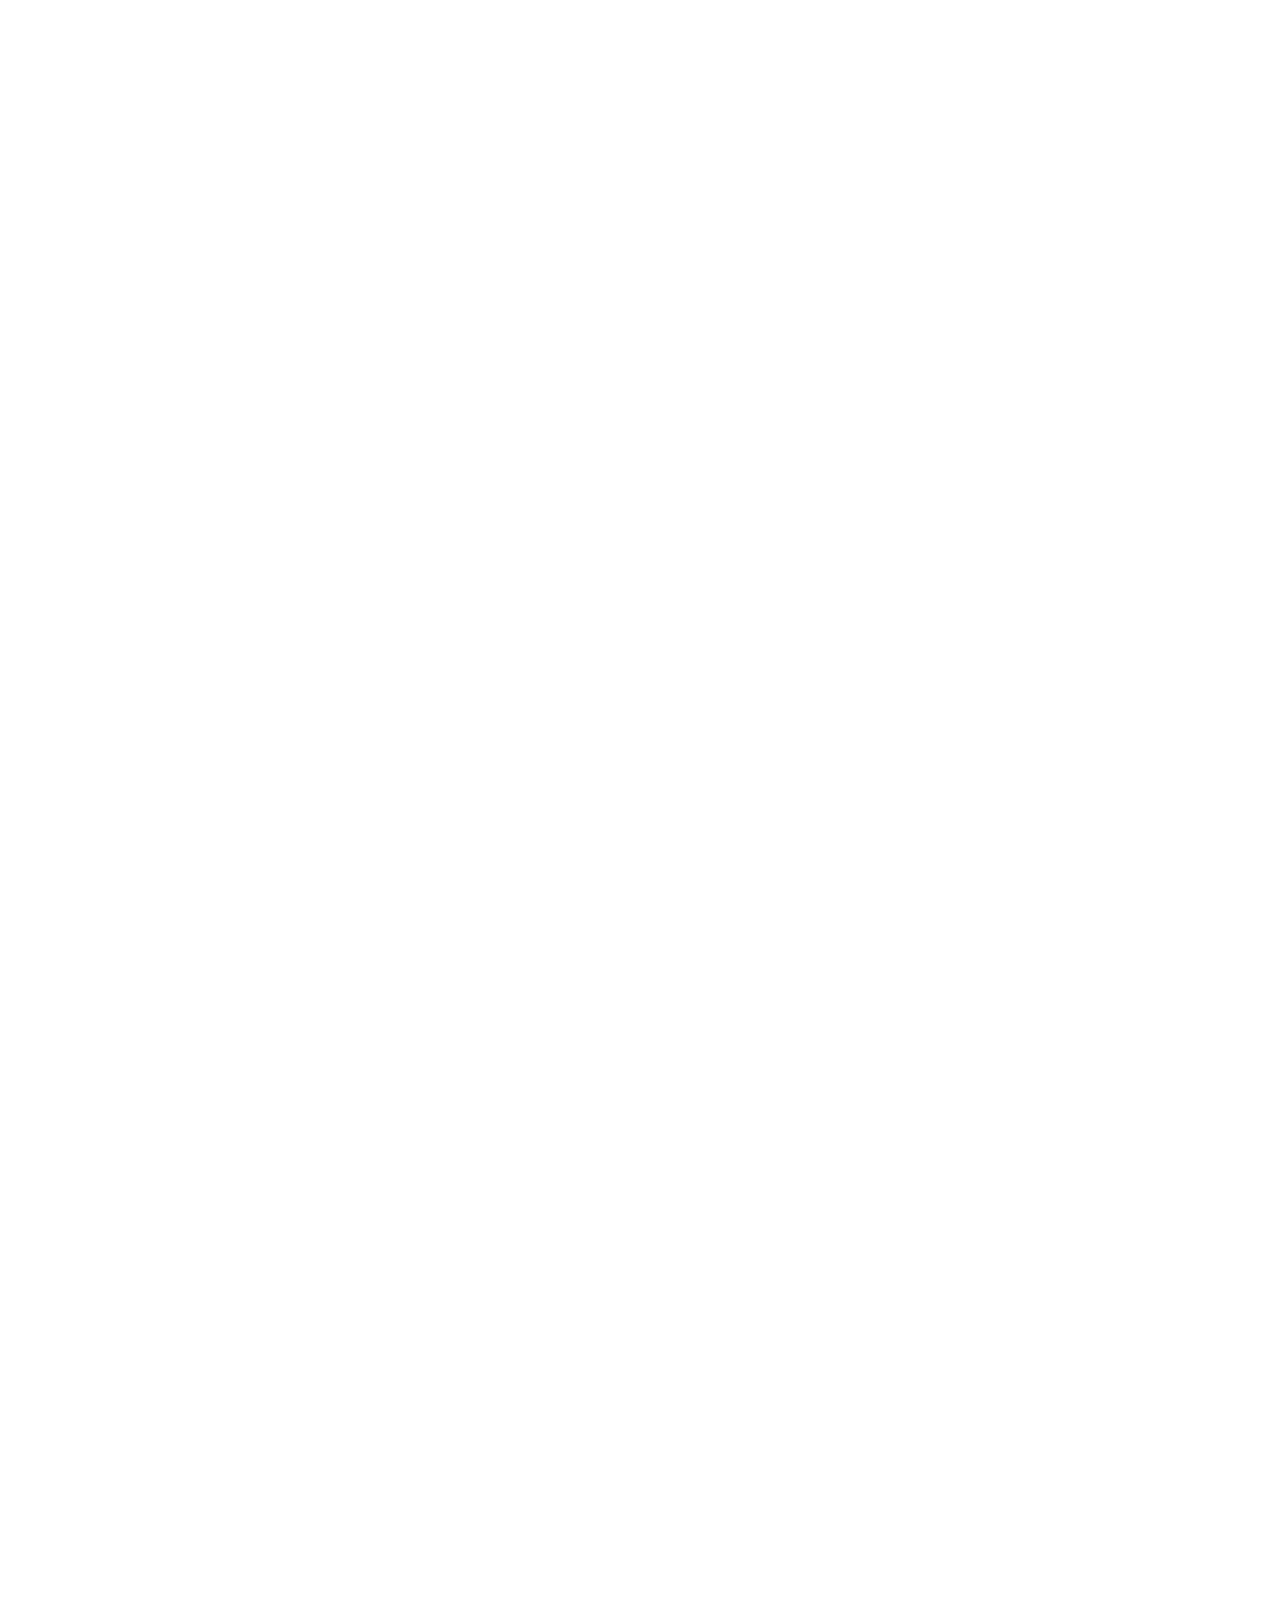
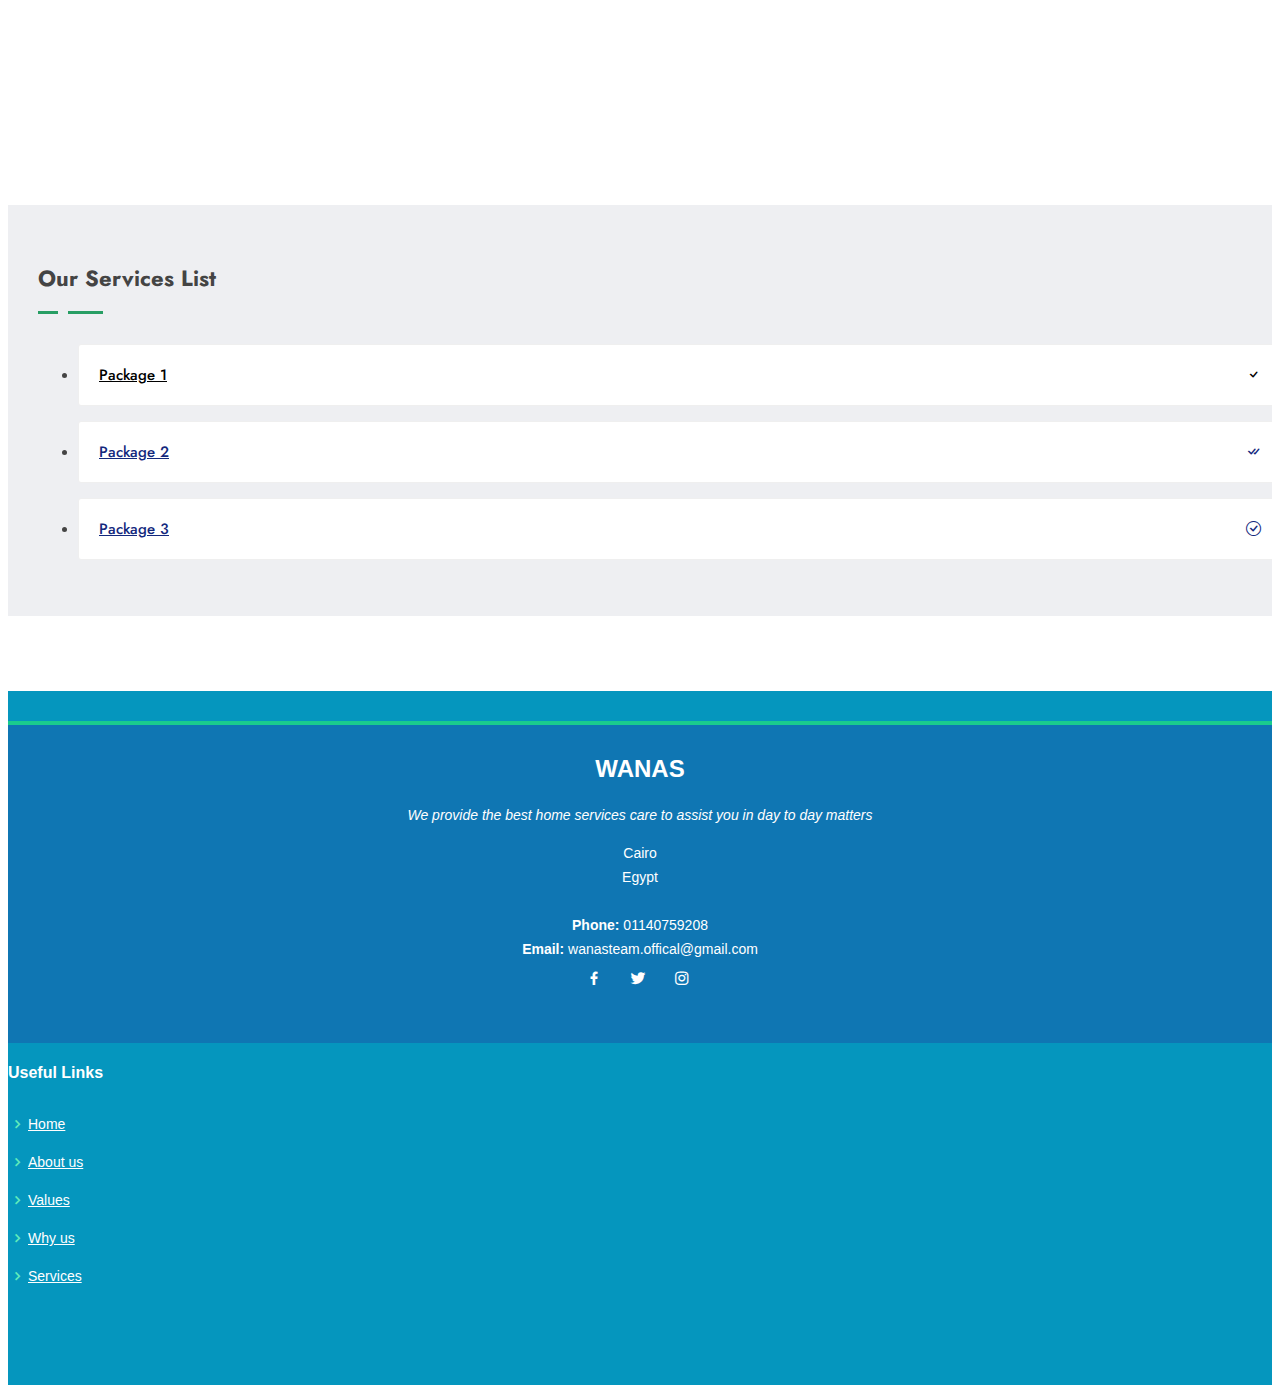
<file: Services.html>
<!DOCTYPE html>
<html lang="en">

<head>
  <meta charset="utf-8">
  <meta content="width=device-width, initial-scale=1.0" name="viewport">

  <title>Wanas - Services</title>
  <meta content="" name="provide the best home services care">
  <meta content="" name="Mission, Vision,">

  <!-- Favicons -->
  <link href="assets/img/hero-img.png" rel="icon">
  <link href="assets/img/hero-img.png" rel="apple-touch-icon">

  <!-- Bosstrap CSS - CDN - Files -->
  <link rel="stylesheet" href="https://cdn.jsdelivr.net/npm/bootstrap@4.6.0/dist/css/bootstrap.min.css" integrity="sha384-B0vP5xmATw1+K9KRQjQERJvTumQW0nPEzvF6L/Z6nronJ3oUOFUFpCjEUQouq2+l" crossorigin="anonymous">

  <!-- Vendor CSS Files -->
  <link href="assets/vendor/icofont/icofont.min.css" rel="stylesheet">
  <link href="assets/vendor/boxicons/css/boxicons.min.css" rel="stylesheet">
  <link href="assets/vendor/aos/aos.css" rel="stylesheet">
  <link href="assets/vendor/venobox/venobox.css" rel="stylesheet">
  
  <!-- Bosstrap icons -->
  <link rel="stylesheet" href="https://cdn.jsdelivr.net/npm/bootstrap-icons@1.5.0/font/bootstrap-icons.css">

  <!-- Template Main CSS File -->
  <link href="assets/css/style.css" rel="stylesheet">




</head>

<body>

  <!-- ======= Header ======= -->
  <header id="header" class="fixed-top d-flex align-items-center">
    <div class="container d-flex align-items-center">

      <div class="logo mr-auto">
        <h1 class="text-light"><a href="index.html"><span>WANAS</span></a></h1>
        <!-- Uncomment below if you prefer to use an image logo -->
        <!-- <a href="index.html"><img src="assets/img/logo.png" alt="" class="img-fluid"></a>-->
      </div>
      
      <nav class="nav-menu d-none d-lg-block">
        <ul>
          <li><a href="index.html">Home</a></li>
          <li><a href="index.html">About</a></li>
          <li><a href="index.html">Values</a></li>
          <li><a href="index.html">Why us</a></li>
          <li class="active"><a href="Services.html">Services</a></li>
          <li><a href="Caregiver-Profile.html">Profile</a></li>
          <li><a href="Customer-Profile.html">Profile-2</a></li>
          <li><a href="log _in.html">Login or Rigister</a></li>
        </ul>
      </nav><!-- .nav-menu -->

      <a style="margin-right: 40px; margin-left: 10px;   color: rgb(86, 87, 86);"
      href="Customer-Profile.html" class="notification">
       <span>Requests</span>
       <span class="badge">3</span>
     </a>

    </div>
  </header><!-- End Header -->



  <main id="main">
    
    <!-- ======= Services Section ======= -->
    <section style="margin-top: 30px;" class="tabs1 cid-s2V9XlzgJU" id="tabs1-f">
      <div class="container">
        <div class="section-title" data-aos="fade-up">
          <h2>Service</h2>
          <p>Our Services</p>
        </div>
            <div class="row">
                <div style="order: 2;" class="col-lg-8 order-lg-1 order-2">
                    <div class="tab-content">

                        <!-- package 1 -->
                        <div id="tabs1-f_tab0" class="tab-pane in active" role="tabpanel">
                            <div class="card-wrapper">
    
                                <div class="card-box align-left">
                                    <h4 class="mbr-fonts-style mbr-semibold align-left card-title display-2"> Package 1 </h4>
                                      <div class="img-wrap">
                                          <img src="assets/img/s1.jpg" class="img-responsive clients-img" alt="" title="">
                                      </div>      
                                        <span class=" item-category">About the service </span>
                                        <div class="meta" ></div>
                                    <p class="mbr-fonts-style mbr-text mbr-regular align-left ">The caregiver will be available with you for 8 hours assisting you with all the services you need - 350 EGP
                                    </p>

                                    <div class="section-title" data-aos="fade-up">
                                      <h2>Caregiver</h2>
                                      <p>Our Available Caregivers</p>
                                    </div>

                                    <!-- package 1 - caregivers -->
                                    <div class="row" data-aos="fade-left">
    
                                      <div class="col-lg-3 col-md-6">
                                        <div class="member" data-aos="zoom-in" data-aos-delay="100">
                                          <div class="pic"><img src="assets/img/team/team-1.jpg" class="img-fluid" alt=""></div>
                                          <div class="member-info">
                                            <h4>Walter White</h4>
                                            <span>Cairo</span>
                                              <input class="btn btn-success" type="submit" value="Send Request">
                                          </div>
                                        </div>
                                      </div>
                            
                                      <div class="col-lg-3 col-md-6 mt-5 mt-md-0">
                                        <div class="member" data-aos="zoom-in" data-aos-delay="200">
                                          <div class="pic"><img src="assets/img/team/team-2.jpg" class="img-fluid" alt=""></div>
                                          <div class="member-info">
                                            <h4>Kamal Jhonson</h4>
                                            <span>Giza</span>
                                            <input class="btn btn-success" type="submit" value="Send Request">
                                          </div>
                                        </div>
                                      </div>
                        
                                    </div>

                                </div>
                            </div>
                        </div>

                        <!-- package 2 -->
                        <div id="tabs1-f_tab1" class="tab-pane" role="tabpanel">
                            <div class="card-wrapper">

                              <div class="card-box align-left">
                                <h4 class="mbr-fonts-style mbr-semibold align-left card-title display-2"> Package 2 </h4>
                                  <div class="img-wrap">
                                      <img src="assets/img/img.jpg" class="img-responsive clients-img" alt="" title="">
                                  </div>      
                                    <span class=" item-category">About the service </span>
                                    <div class="meta" ></div>
                                <p class="mbr-fonts-style mbr-text mbr-regular align-left ">The caregiver will be available with you for 24 hours and can sleep at your home - 450 EGP
                                </p>
                            </div>

                            <div class="section-title" data-aos="fade-up">
                              <h2>Caregiver</h2>
                              <p>Our Available Caregivers</p>
                            </div>

                            <!-- package 2 - caregivers -->
                            <div class="row" data-aos="fade-left">
    
                              <div class="col-lg-3 col-md-6">
                                <div class="member" data-aos="zoom-in" data-aos-delay="100">
                                  <div class="pic"><img src="assets/img/team/team-1.jpg" class="img-fluid" alt=""></div>
                                  <div class="member-info">
                                    <h4>Walter White</h4>
                                    <span>Cairo</span>
                                      <input class="btn btn-success" type="submit" value="Send Request">
                                  </div>
                                </div>
                              </div>
                    
                              <div class="col-lg-3 col-md-6 mt-5 mt-md-0">
                                <div class="member" data-aos="zoom-in" data-aos-delay="200">
                                  <div class="pic"><img src="assets/img/team/team-2.jpg" class="img-fluid" alt=""></div>
                                  <div class="member-info">
                                    <h4>Kamal Jhonson</h4>
                                    <span>Giza</span>
                                    <input class="btn btn-success" type="submit" value="Send Request">
                                  </div>
                                </div>
                              </div>

                              <div class="col-lg-3 col-md-6 mt-5 mt-md-0">
                                <div class="member" data-aos="zoom-in" data-aos-delay="200">
                                  <div class="pic"><img src="assets/img/team/team-2.jpg" class="img-fluid" alt=""></div>
                                  <div class="member-info">
                                    <h4>Kamal Jhonson</h4>
                                    <span>Giza</span>
                                    <input class="btn btn-success" type="submit" value="Send Request">
                                  </div>
                                </div>
                              </div>
              
                            </div>

                            </div>
                        </div>

                        <!-- package 3 -->
                        <div id="tabs1-f_tab2" class="tab-pane " role="tabpanel">
                          <div class="card-wrapper">
  
                              <div class="card-box align-left">
                                  <h4 class="mbr-fonts-style mbr-semibold align-left card-title display-2"> Package 3 </h4>
                                    <div class="img-wrap">
                                        <img src="assets/img/imgh.jpg" class="img-responsive clients-img" alt="" title="">
                                    </div>      
                                      <span class=" item-category">About the service </span>
                                      <div class="meta" ></div>
                                  <p class="mbr-fonts-style mbr-text mbr-regular align-left ">The stay-in caregiver will be available with you for a month - 6000 EGP
                              </div>


                              <div class="section-title" data-aos="fade-up">
                                <h2>Caregiver</h2>
                                <p>Our Available Caregivers</p>
                              </div>

                            <!-- package 3 - caregivers -->
                            <div class="row" data-aos="fade-left">
    
                              <div class="col-lg-3 col-md-6">
                                <div class="member" data-aos="zoom-in" data-aos-delay="100">
                                  <div class="pic"><img src="assets/img/team/team-1.jpg" class="img-fluid" alt=""></div>
                                  <div class="member-info">
                                    <h4>Walter White</h4>
                                    <span>Cairo</span>
                                      <input class="btn btn-success" type="submit" value="Send Request">
                                  </div>
                                </div>
                              </div>
                    
                              <div class="col-lg-3 col-md-6 mt-5 mt-md-0">
                                <div class="member" data-aos="zoom-in" data-aos-delay="200">
                                  <div class="pic"><img src="assets/img/team/team-2.jpg" class="img-fluid" alt=""></div>
                                  <div class="member-info">
                                    <h4>Kamal Jhonson</h4>
                                    <span>Giza</span>
                                    <input class="btn btn-success" type="submit" value="Send Request">
                                  </div>
                                </div>
                              </div>

                              <div class="col-lg-3 col-md-6 mt-5 mt-md-0">
                                <div class="member" data-aos="zoom-in" data-aos-delay="200">
                                  <div class="pic"><img src="assets/img/team/team-2.jpg" class="img-fluid" alt=""></div>
                                  <div class="member-info">
                                    <h4>Kamal Jhonson</h4>
                                    <span>Giza</span>
                                    <input class="btn btn-success" type="submit" value="Send Request">
                                  </div>
                                </div>
                              </div>

                              <div class="col-lg-3 col-md-6">
                                <div class="member" data-aos="zoom-in" data-aos-delay="100">
                                  <div class="pic"><img src="assets/img/team/team-1.jpg" class="img-fluid" alt=""></div>
                                  <div class="member-info">
                                    <h4>Walter White</h4>
                                    <span>Cairo</span>
                                      <input class="btn btn-success" type="submit" value="Send Request">
                                  </div>
                                </div>
                              </div>

                            </div>

                          </div>
                        </div>

                    </div>
                </div>

                <div style="order: 1;" class="col-lg-4 order-lg-2 order-1">
                    <div class="categories">
                        <h3 class="mbr-section-subtitle mbr-semibold mbr-fonts-style align-left pb-3 display-7">Our Services List</h3>
                        <ul class="nav nav-tabs" role="tablist">

                            <li class="nav-item">
                                <a class="nav-link mbr-fonts-style display-4 active" role="tab" data-toggle="tab" href="#tabs1-f_tab0" aria-selected="true">
                                  Package 1
                                    <span  class="count right"><i class="bi bi-check"></i>  </span>
                                </a>
                            </li>

                            <li class="nav-item"><a class="nav-link mbr-fonts-style show display-4" role="tab" data-toggle="tab" href="#tabs1-f_tab1" aria-selected="false">
                              Package 2
                                    <span class="count right"><i class="bi bi-check-all"></i> </span>
                                </a>
                            </li>

                            <li class="nav-item"><a class="nav-link mbr-fonts-style show display-4" role="tab" data-toggle="tab" href="#tabs1-f_tab2" aria-selected="false">
                              Package 3
                                    <span class="count right"><i class="bi bi-check-circle"></i> </span>
                                </a>
                            </li>

                        </ul>
                    </div>
                </div>

            </div>
        </div>
    </section><!-- ======= Services Section ======= -->
    
  </main><!-- End #main -->


  <!-- ======= Footer ======= -->
  <footer id="footer">
    <div class="footer-top">
      <div class="container">
        <div class="row">

          <div class="col-lg-4 col-md-6">
            <div class="footer-info">
              <h3>WANAS</h3>
              <p class="pb-3"><em>We provide the best home services care to assist you in day to day matters</em></p>
              <p>
                Cairo <br>
                Egypt<br><br>
                <strong>Phone:</strong> 01140759208<br>
                <strong>Email:</strong> wanasteam.offical@gmail.com<br>
              </p>
              <div class="social-links mt-3">
                <a href="https://www.facebook.com/wanasteam.offical/" class="facebook"><i class="bx bxl-facebook"></i></a>
                <a href="https://twitter.com/WanasTeam?s=08" class="twitter"><i class="bx bxl-twitter"></i></a>
                <a href="https://www.instagram.com/invites/contact/?i=1o49bnym3fj1f&utm_content=lyx57gn" class="instagram"><i class="bx bxl-instagram"></i></a>
              </div>
            </div>
          </div>

          <div class="col-lg-2 col-md-6 footer-links">
            <h4>Useful Links</h4>
            <ul>
              <li><i class="bx bx-chevron-right"></i> <a href="index.html">Home</a></li>
              <li><i class="bx bx-chevron-right"></i> <a href="index.html">About us</a></li>
              <li><i class="bx bx-chevron-right"></i> <a href="index.html">Values</a></li>
              <li><i class="bx bx-chevron-right"></i> <a href="index.html">Why us</a></li>
              <li><i class="bx bx-chevron-right"></i> <a href="Services.html">Services</a></li>
            </ul>
          </div>
          
        </div>
      </div>
    </div>


  </footer><!-- End Footer -->





  <a href="#" class="back-to-top"><i class="icofont-simple-up"></i></a>
  <div id="preloader"></div>



  <!-- Vendor JS Files -->
  <script src="assets/vendor/jquery/jquery.min.js"></script>
  <script src="assets/vendor/jquery.easing/jquery.easing.min.js"></script>
  <script src="assets/vendor/venobox/venobox.min.js"></script>
  <script src="assets/vendor/counterup/counterup.min.js"></script>
  <script src="assets/vendor/owl.carousel/owl.carousel.min.js"></script>
  <script src="assets/vendor/aos/aos.js"></script>


  <script src='https://stackpath.bootstrapcdn.com/bootstrap/4.3.1/js/bootstrap.bundle.min.js'></script>


  <!-- Template Main JS File -->
  <script src="assets/js/main.js"></script>

</body>

</html>
</file>
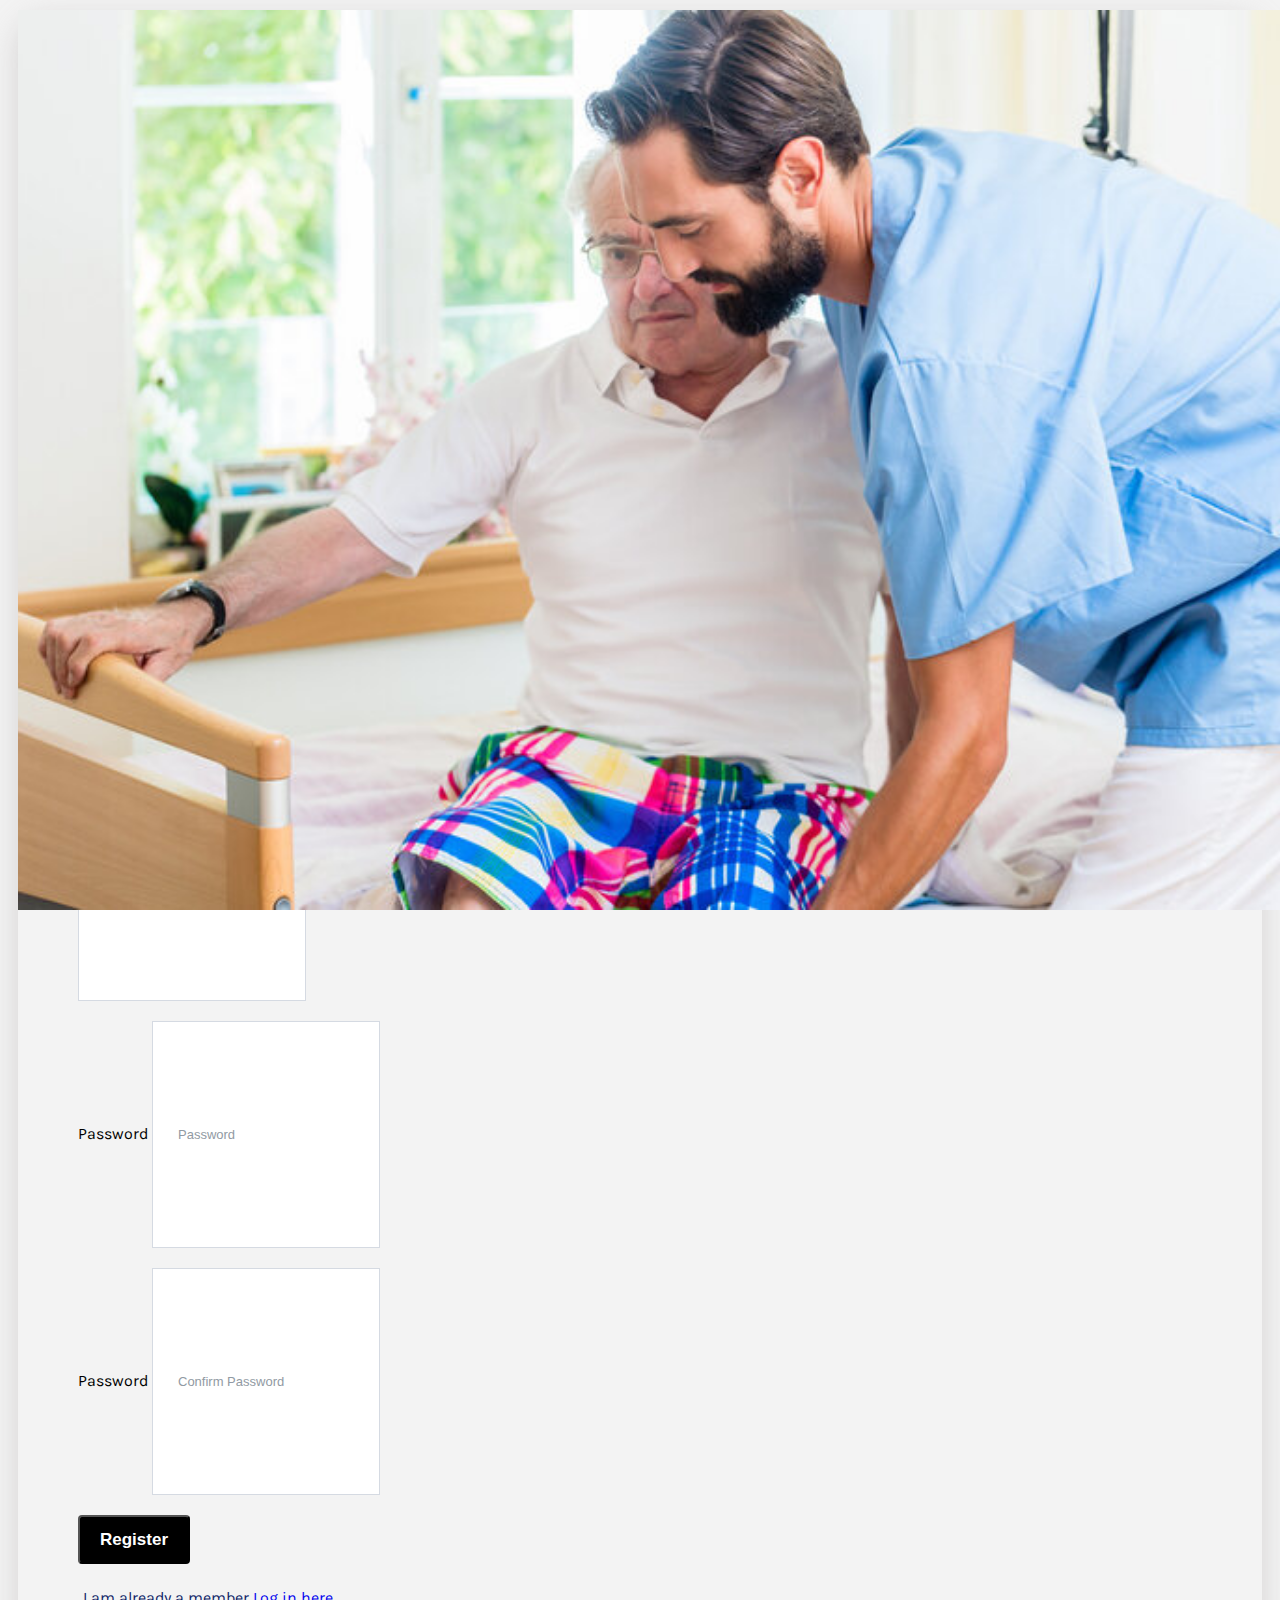
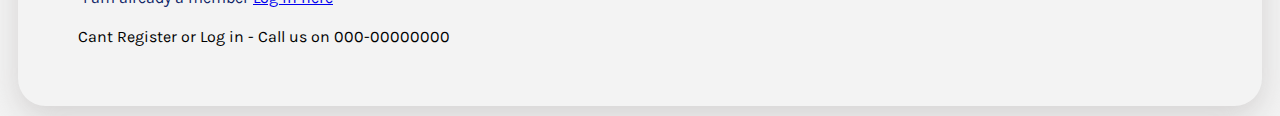
<file: Sign_up_caregiver.html>
<!DOCTYPE html>
<html lang="en">
<head>
  <meta charset="UTF-8">
  <meta name="viewport" content="width=device-width, initial-scale=1.0">
  <meta http-equiv="X-UA-Compatible" content="ie=edge">
  <title>Sign Up</title>
  <link href="assets/img/hero-img.png" rel="icon">

  <link href="https://fonts.googleapis.com/css?family=Karla:400,700&display=swap" rel="stylesheet">
  <link rel="stylesheet" href="https://cdn.jsdelivr.net/npm/bootstrap@4.6.0/dist/css/bootstrap.min.css" integrity="sha384-B0vP5xmATw1+K9KRQjQERJvTumQW0nPEzvF6L/Z6nronJ3oUOFUFpCjEUQouq2+l" crossorigin="anonymous">
  <link rel="stylesheet" href="assets/css/login.css">
</head>
<body>
  <main class="d-flex align-items-center min-vh-100 py-3 py-md-0">
    <div class="container">
      <div style="margin: 10px;" class="card login-card">
        <div class="row no-gutters">
          <div class="col-md-5">
            <img src="assets/img/login2.jpg" alt="login" class="login-card-img">
          </div>
          <div class="col-md-7">
            <div class="card-body">
              <div class="brand-wrapper">
                <h2 class="login-card-description">WANAS</h2>
              </div>
              <p class="login-card-description">Creat Your Account - Caregiver</p>
              <p style="margin: 0px 5px 20px 5px;" class="login-card-footer-text">Are you a customer? <a href="Sign_up_customer.html" class="text-reset">Register here</a></p>

              <form action="#!">

                <div class="form-group">
                  <label for="username" class="sr-only">User Name</label>
                  <input type="text" name="name" id="email" class="form-control" placeholder="User Name" required>
                </div>

                  <div class="form-group">
                    <label for="email" class="sr-only">Email</label>
                    <input type="email" name="email" id="email" class="form-control" placeholder="Email address" required>
                  </div>

                  <div class="form-group">
                    <label for="phone" class="sr-only"  >Phone Number</label>
                    <input type="tel" name="phone" id="phone" class="form-control"  placeholder="Phone Number - 010-26177970"  pattern="[0-9]{3}-[0-9]{8}" required >
                  </div>

                  <div class="form-group mb-4">
                    <label for="password" class="sr-only">Password</label>
                    <input type="password" name="password" id="password" class="form-control" placeholder="Password" required>
                  </div>

                  <div class="form-group mb-4">
                    <label for="password" class="sr-only">Password</label>
                    <input type="password" name="password" id="password" class="form-control" placeholder="Confirm Password" required>
                  </div>

                  <input name="login" id="login" class="btn btn-block login-btn mb-4" type="submit" value="Register">

                </form>

                <!-- a href="#!" class="forgot-password-link">Forgot password?</a -->

                <!-- p class="login-card-footer-text">Don't have an account? <a href="#!" class="text-reset">Register here</a></p>
                <nav class="login-card-footer-nav" -->

                  
                <p style="margin: 0px 5px 20px 5px;"  class="login-card-footer-text">I am already a member <a href="log _in.html" class="text-reset">Log in here</a></p>
                <nav class="login-card-footer-nav">

                  Cant Register or Log in - Call us on 000-00000000
                         
                </nav>
            </div>
          </div>
        </div>
      </div>
    </div>
  </main>

</body>
</html>
</file>
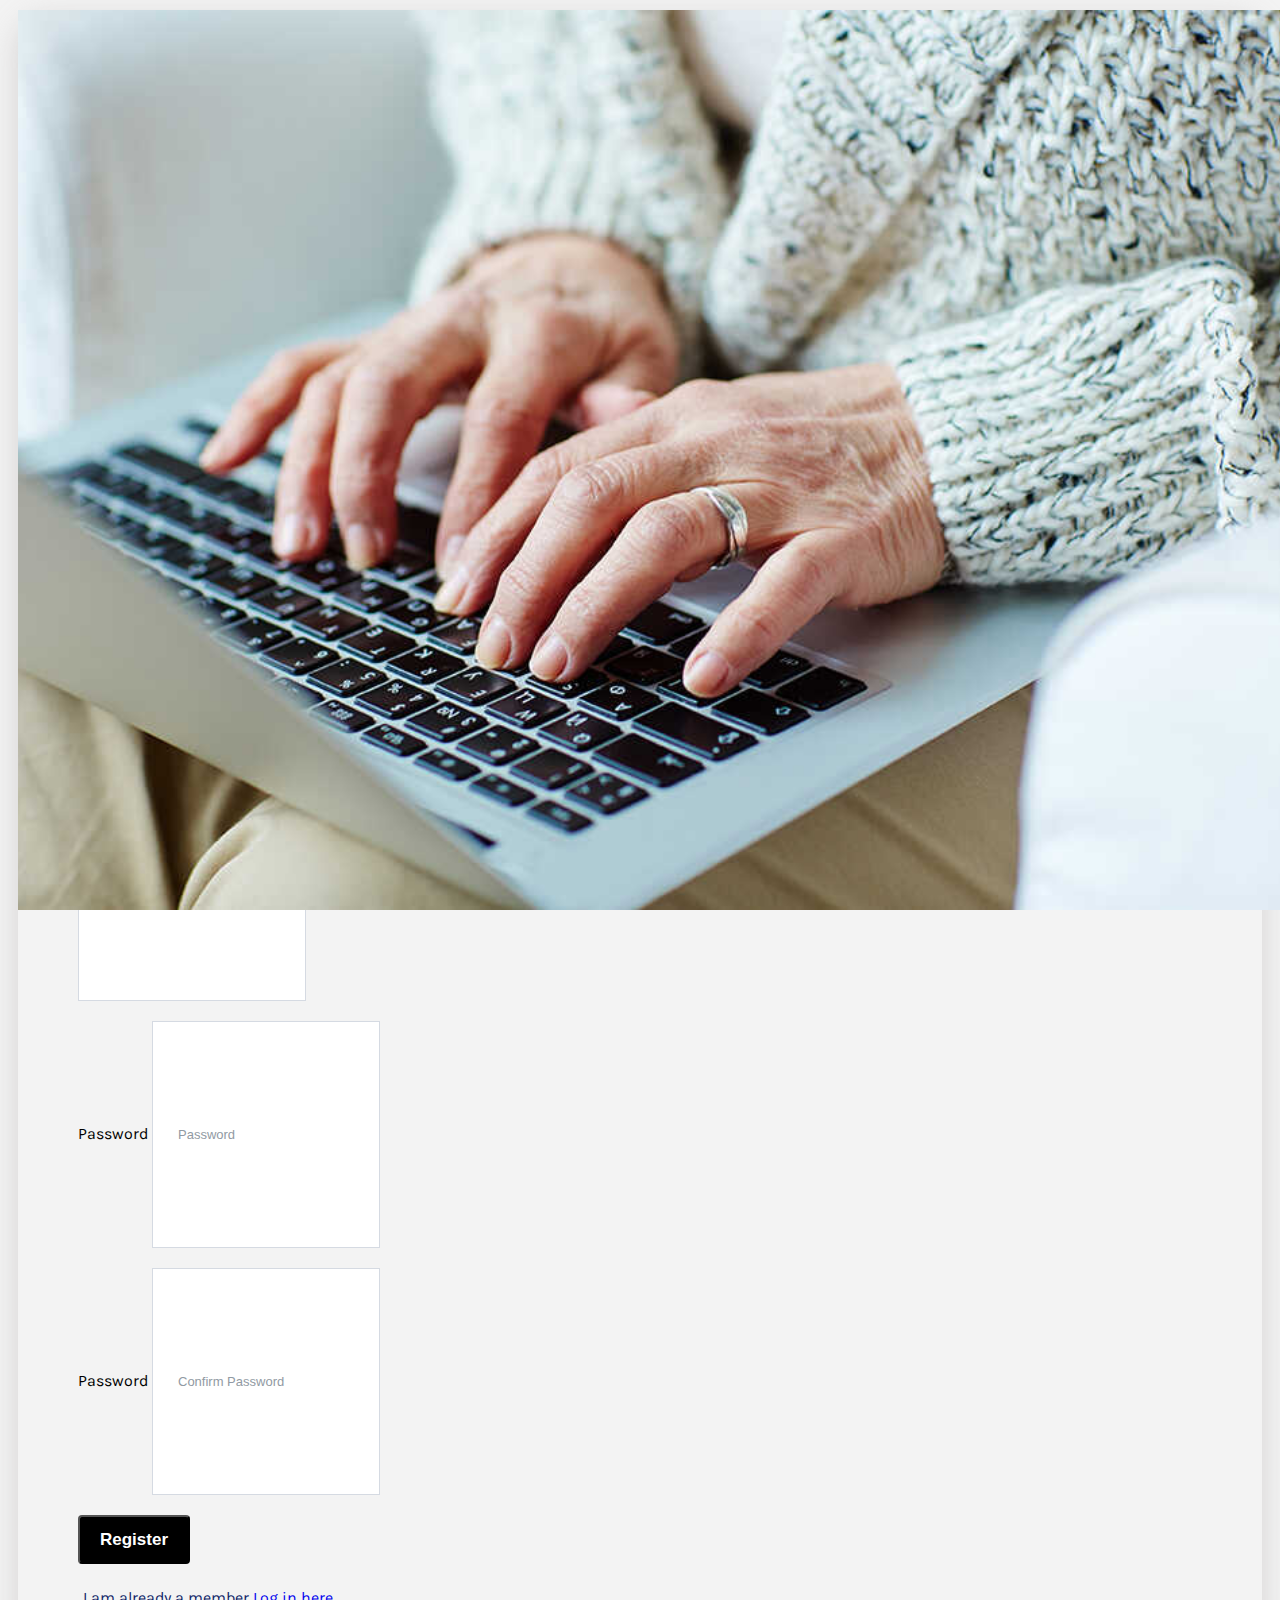
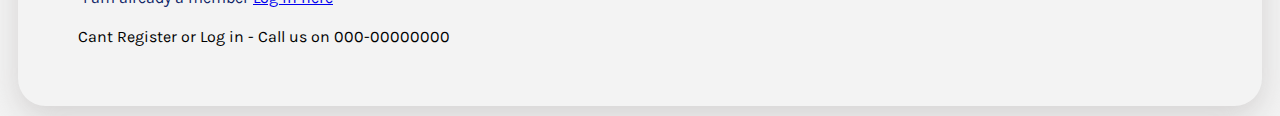
<file: Sign_up_customer.html>
<!DOCTYPE html>
<html lang="en">
<head>
  <meta charset="UTF-8">
  <meta name="viewport" content="width=device-width, initial-scale=1.0">
  <meta http-equiv="X-UA-Compatible" content="ie=edge">
  <title>Log In</title>
  <link href="assets/img/hero-img.png" rel="icon">

  <link href="https://fonts.googleapis.com/css?family=Karla:400,700&display=swap" rel="stylesheet">
  <link rel="stylesheet" href="https://cdn.jsdelivr.net/npm/bootstrap@4.6.0/dist/css/bootstrap.min.css" integrity="sha384-B0vP5xmATw1+K9KRQjQERJvTumQW0nPEzvF6L/Z6nronJ3oUOFUFpCjEUQouq2+l" crossorigin="anonymous">
  <link rel="stylesheet" href="assets/css/login.css">
</head>
<body>
  <main class="d-flex align-items-center min-vh-100 py-3 py-md-0">
    <div class="container">
      <div style="margin: 10px;" class="card login-card">
        <div class="row no-gutters">
          <div class="col-md-5">
            <img src="assets/img/login1.jpg" alt="login" class="login-card-img">
          </div>
          <div class="col-md-7">
            <div class="card-body">
              <div class="brand-wrapper">
                <h2 class="login-card-description">WANAS</h2>
              </div>
              <p class="login-card-description">Creat Your Account - Customer</p>
              <p style="margin: 0px 5px 20px 5px;" class="login-card-footer-text">Are you a caregiver? <a href="Sign_up_caregiver.html" class="text-reset">Register here</a></p>
              
              <form action="#!">

                <div class="form-group">
                  <label for="username" class="sr-only">User Name</label>
                  <input type="text" name="name" id="email" class="form-control" placeholder="User Name" required>
                </div>

                  <div class="form-group">
                    <label for="email" class="sr-only">Email</label>
                    <input type="email" name="email" id="email" class="form-control" placeholder="Email address" required>
                  </div>

                  <div class="form-group">
                    <label for="phone" class="sr-only"  >Phone Number</label>
                    <input type="tel" name="phone" id="phone" class="form-control"  placeholder="Phone Number - 010-26177970"  pattern="[0-9]{3}-[0-9]{8}" required >
                  </div>

                  <div class="form-group mb-4">
                    <label for="password" class="sr-only">Password</label>
                    <input type="password" name="password" id="password" class="form-control" placeholder="Password" required>
                  </div>

                  <div class="form-group mb-4">
                    <label for="password" class="sr-only">Password</label>
                    <input type="password" name="password" id="password" class="form-control" placeholder="Confirm Password" required>
                  </div>

                  <input name="login" id="login" class="btn btn-block login-btn mb-4" type="submit" value="Register">

                </form>

                <!-- a href="#!" class="forgot-password-link">Forgot password?</a -->

                <!-- p class="login-card-footer-text">Don't have an account? <a href="#!" class="text-reset">Register here</a></p>
                <nav class="login-card-footer-nav" -->

                  
                  <p style="margin: 0px 5px 20px 5px;"  class="login-card-footer-text">I am already a member <a href="log _in.html" class="text-reset">Log in here</a></p>
                  <nav class="login-card-footer-nav">
  
                    Cant Register or Log in - Call us on 000-00000000

                </nav>
            </div>
          </div>
        </div>
      </div>
    </div>
  </main>

</body>
</html>
</file>
<file: assets/vendor/venobox/venobox.css>
/* ------ venobox.css --------*/
.vbox-overlay *, .vbox-overlay *:before, .vbox-overlay *:after{
    -webkit-backface-visibility: hidden;
    -webkit-box-sizing:border-box;
    -moz-box-sizing:border-box;
    box-sizing:border-box;
}
.vbox-overlay * { 
    -webkit-backface-visibility: visible;
    backface-visibility: visible;
}
.vbox-overlay{
    display: -webkit-flex;
    display: flex;
    -webkit-flex-direction: column;
    flex-direction: column;
    -webkit-justify-content: center;
    justify-content: center;
    -webkit-align-items: center;
    align-items: center;
    position: fixed;
    left: 0;
    top: 0;
    bottom: 0;
    right: 0;
    z-index: 999999;
}

/* ----- navigation ----- */
.vbox-title{
    width: 100%;
    height: 40px;
    float: left;
    text-align: center;
    line-height: 28px;
    font-size: 12px;
    padding: 6px 50px;
    overflow: hidden;
    position: fixed;
    display: none;
    left: 0;
    z-index: 89;
}
.vbox-close{
    cursor: pointer;
    position: fixed;
    top: -1px;
    right: 0;
    width: 50px;
    height: 40px;
    padding: 6px;
    display: block;
    background-position:10px center;
    overflow: hidden;
    font-size: 24px;
    line-height: 1;
    text-align: center;
    z-index: 99;
}
.vbox-left{
    cursor: pointer;
    position: fixed;
    left: 0;
    height: 40px;
    overflow: hidden;
    line-height: 28px;
    font-size: 12px;
    z-index: 99;
    display: flex;
    align-items:center;
}
.vbox-num{
    display: inline-block;
    margin: 6px 0 6px 15px;
}
/* ----- Social share ----- */
.vbox-share{
    line-height: 28px;
    font-size: 12px;
    overflow: hidden;
    position: fixed;
    left: 0;
    z-index: 98;
    display: flex;
    align-items:center;
    justify-content: center;
    width: 100%;
    text-align: center;
}
.vbox-share svg{
    max-height: 28px;
    width: 28px;
    z-index: 10;
    margin-left: 12px;
    margin-top: 6px;
    margin-bottom: 6px;
    vertical-align: middle;
}


/* ----- navigation ARROWS ----- */
.vbox-next, .vbox-prev{
    position: fixed;
    top: 50%;
    margin-top: -15px;
    overflow: hidden;
    cursor: pointer;
    display: block;
    width: 45px;
    height: 45px;
    z-index: 99;
}
.vbox-next span, .vbox-prev span{
    position: relative;
    width: 20px;
    height: 20px;
    border: 2px solid transparent;
    border-top-color: #B6B6B6;
    border-right-color: #B6B6B6;
    text-indent: -100px;
    position: absolute;
    top: 8px;
    display: block;
}
.vbox-prev{
    left: 15px;
}
.vbox-next{
    right: 15px;
}
.vbox-prev span{
    left: 10px;
    -ms-transform: rotate(-135deg);
    -webkit-transform: rotate(-135deg);
    transform: rotate(-135deg);
}
.vbox-next span{
    -ms-transform: rotate(45deg);
    -webkit-transform: rotate(45deg);
    transform: rotate(45deg);
    right: 10px;
}
/* ------- inline window ------ */
.vbox-inline{
    width: 420px;
    height: 315px;
    height: 70vh;
    padding: 10px;
    background: #fff;
    margin: 0 auto;
    overflow: auto;
    text-align: left;
}
/* ------- Video & iFrames window ------ */
.venoframe{
    max-width: 100%;
    width: 100%;
    border: none;
    width: 100%;
    height: 260px;
    height: 70vh;
}
.venoframe.vbvid{
    height: 260px;
}
@media (min-width: 768px) {
    .venoframe, .vbox-inline{
        width: 90%;
        height: 360px;
        height: 70vh;
    }
    .venoframe.vbvid{
        width: 640px;
        height: 360px;
    }
}
@media (min-width: 992px) {
    .venoframe, .vbox-inline{
        max-width: 1200px;
        width: 80%;
        height: 540px;
        height: 70vh;
    }
    .venoframe.vbvid{
        width: 960px;
        height: 540px;
    }
}
/* 
Please do NOT edit this part! 
or at least read this note: http://i.imgur.com/7C0ws9e.gif
*/
.vbox-open{
    overflow: hidden;
}
.vbox-container{
    position: absolute;
    left: 0;
    right: 0;
    top: 0;
    bottom: 0;
    overflow-x: hidden;
    overflow-y: scroll;
    overflow-scrolling: touch;
    -webkit-overflow-scrolling: touch;
    z-index: 20;
    max-height: 100%;

}

.vbox-content{
    text-align: center;
    float: left;
    width: 100%;
    position: relative;
    overflow: hidden;
    padding: 20px 4%;
}
.vbox-container img{
    max-width: 100%;
    height: auto;
}
.vbox-figlio{
    box-shadow: 0 0 12px rgba(0,0,0,0.19), 0 6px 6px rgba(0,0,0,0.23);
    max-width: 100%;
    text-align: initial;
}
img.vbox-figlio{
    -webkit-user-select: none;
-khtml-user-select: none;
-moz-user-select: none;
-o-user-select: none;
user-select: none;
}
.vbox-content.swipe-left{
    margin-left: -200px !important;
}
.vbox-content.swipe-right{
    margin-left: 200px !important;
}
.vbox-animated{
    webkit-transition: margin 300ms ease-out;
    transition: margin 300ms ease-out;
}

/* ---------- preloader ----------
 * SPINKIT 
 * http://tobiasahlin.com/spinkit/
-------------------------------- */
.sk-double-bounce,.sk-rotating-plane{width:40px;height:40px;margin:40px auto}.sk-rotating-plane{background-color:#333;-webkit-animation:sk-rotatePlane 1.2s infinite ease-in-out;animation:sk-rotatePlane 1.2s infinite ease-in-out}@-webkit-keyframes sk-rotatePlane{0%{-webkit-transform:perspective(120px) rotateX(0) rotateY(0);transform:perspective(120px) rotateX(0) rotateY(0)}50%{-webkit-transform:perspective(120px) rotateX(-180.1deg) rotateY(0);transform:perspective(120px) rotateX(-180.1deg) rotateY(0)}100%{-webkit-transform:perspective(120px) rotateX(-180deg) rotateY(-179.9deg);transform:perspective(120px) rotateX(-180deg) rotateY(-179.9deg)}}@keyframes sk-rotatePlane{0%{-webkit-transform:perspective(120px) rotateX(0) rotateY(0);transform:perspective(120px) rotateX(0) rotateY(0)}50%{-webkit-transform:perspective(120px) rotateX(-180.1deg) rotateY(0);transform:perspective(120px) rotateX(-180.1deg) rotateY(0)}100%{-webkit-transform:perspective(120px) rotateX(-180deg) rotateY(-179.9deg);transform:perspective(120px) rotateX(-180deg) rotateY(-179.9deg)}}.sk-double-bounce{position:relative}.sk-double-bounce .sk-child{width:100%;height:100%;border-radius:50%;background-color:#333;opacity:.6;position:absolute;top:0;left:0;-webkit-animation:sk-doubleBounce 2s infinite ease-in-out;animation:sk-doubleBounce 2s infinite ease-in-out}.sk-chasing-dots .sk-child,.sk-spinner-pulse,.sk-three-bounce .sk-child{background-color:#333;border-radius:100%}.sk-double-bounce .sk-double-bounce2{-webkit-animation-delay:-1s;animation-delay:-1s}@-webkit-keyframes sk-doubleBounce{0%,100%{-webkit-transform:scale(0);transform:scale(0)}50%{-webkit-transform:scale(1);transform:scale(1)}}@keyframes sk-doubleBounce{0%,100%{-webkit-transform:scale(0);transform:scale(0)}50%{-webkit-transform:scale(1);transform:scale(1)}}.sk-wave{margin:40px auto;width:50px;height:40px;text-align:center;font-size:10px}.sk-wave .sk-rect{background-color:#333;height:100%;width:6px;display:inline-block;-webkit-animation:sk-waveStretchDelay 1.2s infinite ease-in-out;animation:sk-waveStretchDelay 1.2s infinite ease-in-out}.sk-wave .sk-rect1{-webkit-animation-delay:-1.2s;animation-delay:-1.2s}.sk-wave .sk-rect2{-webkit-animation-delay:-1.1s;animation-delay:-1.1s}.sk-wave .sk-rect3{-webkit-animation-delay:-1s;animation-delay:-1s}.sk-wave .sk-rect4{-webkit-animation-delay:-.9s;animation-delay:-.9s}.sk-wave .sk-rect5{-webkit-animation-delay:-.8s;animation-delay:-.8s}@-webkit-keyframes sk-waveStretchDelay{0%,100%,40%{-webkit-transform:scaleY(.4);transform:scaleY(.4)}20%{-webkit-transform:scaleY(1);transform:scaleY(1)}}@keyframes sk-waveStretchDelay{0%,100%,40%{-webkit-transform:scaleY(.4);transform:scaleY(.4)}20%{-webkit-transform:scaleY(1);transform:scaleY(1)}}.sk-wandering-cubes{margin:40px auto;width:40px;height:40px;position:relative}.sk-wandering-cubes .sk-cube{background-color:#333;width:10px;height:10px;position:absolute;top:0;left:0;-webkit-animation:sk-wanderingCube 1.8s ease-in-out -1.8s infinite both;animation:sk-wanderingCube 1.8s ease-in-out -1.8s infinite both}.sk-chasing-dots,.sk-spinner-pulse{width:40px;height:40px;margin:40px auto}.sk-wandering-cubes .sk-cube2{-webkit-animation-delay:-.9s;animation-delay:-.9s}@-webkit-keyframes sk-wanderingCube{0%{-webkit-transform:rotate(0);transform:rotate(0)}25%{-webkit-transform:translateX(30px) rotate(-90deg) scale(.5);transform:translateX(30px) rotate(-90deg) scale(.5)}50%{-webkit-transform:translateX(30px) translateY(30px) rotate(-179deg);transform:translateX(30px) translateY(30px) rotate(-179deg)}50.1%{-webkit-transform:translateX(30px) translateY(30px) rotate(-180deg);transform:translateX(30px) translateY(30px) rotate(-180deg)}75%{-webkit-transform:translateX(0) translateY(30px) rotate(-270deg) scale(.5);transform:translateX(0) translateY(30px) rotate(-270deg) scale(.5)}100%{-webkit-transform:rotate(-360deg);transform:rotate(-360deg)}}@keyframes sk-wanderingCube{0%{-webkit-transform:rotate(0);transform:rotate(0)}25%{-webkit-transform:translateX(30px) rotate(-90deg) scale(.5);transform:translateX(30px) rotate(-90deg) scale(.5)}50%{-webkit-transform:translateX(30px) translateY(30px) rotate(-179deg);transform:translateX(30px) translateY(30px) rotate(-179deg)}50.1%{-webkit-transform:translateX(30px) translateY(30px) rotate(-180deg);transform:translateX(30px) translateY(30px) rotate(-180deg)}75%{-webkit-transform:translateX(0) translateY(30px) rotate(-270deg) scale(.5);transform:translateX(0) translateY(30px) rotate(-270deg) scale(.5)}100%{-webkit-transform:rotate(-360deg);transform:rotate(-360deg)}}.sk-spinner-pulse{-webkit-animation:sk-pulseScaleOut 1s infinite ease-in-out;animation:sk-pulseScaleOut 1s infinite ease-in-out}@-webkit-keyframes sk-pulseScaleOut{0%{-webkit-transform:scale(0);transform:scale(0)}100%{-webkit-transform:scale(1);transform:scale(1);opacity:0}}@keyframes sk-pulseScaleOut{0%{-webkit-transform:scale(0);transform:scale(0)}100%{-webkit-transform:scale(1);transform:scale(1);opacity:0}}.sk-chasing-dots{position:relative;text-align:center;-webkit-animation:sk-chasingDotsRotate 2s infinite linear;animation:sk-chasingDotsRotate 2s infinite linear}.sk-chasing-dots .sk-child{width:60%;height:60%;display:inline-block;position:absolute;top:0;-webkit-animation:sk-chasingDotsBounce 2s infinite ease-in-out;animation:sk-chasingDotsBounce 2s infinite ease-in-out}.sk-chasing-dots .sk-dot2{top:auto;bottom:0;-webkit-animation-delay:-1s;animation-delay:-1s}@-webkit-keyframes sk-chasingDotsRotate{100%{-webkit-transform:rotate(360deg);transform:rotate(360deg)}}@keyframes sk-chasingDotsRotate{100%{-webkit-transform:rotate(360deg);transform:rotate(360deg)}}@-webkit-keyframes sk-chasingDotsBounce{0%,100%{-webkit-transform:scale(0);transform:scale(0)}50%{-webkit-transform:scale(1);transform:scale(1)}}@keyframes sk-chasingDotsBounce{0%,100%{-webkit-transform:scale(0);transform:scale(0)}50%{-webkit-transform:scale(1);transform:scale(1)}}.sk-three-bounce{margin:40px auto;width:80px;text-align:center}.sk-three-bounce .sk-child{width:20px;height:20px;display:inline-block;-webkit-animation:sk-three-bounce 1.4s ease-in-out 0s infinite both;animation:sk-three-bounce 1.4s ease-in-out 0s infinite both}.sk-circle .sk-child:before,.sk-fading-circle .sk-circle:before{display:block;border-radius:100%;content:'';background-color:#333}.sk-three-bounce .sk-bounce1{-webkit-animation-delay:-.32s;animation-delay:-.32s}.sk-three-bounce .sk-bounce2{-webkit-animation-delay:-.16s;animation-delay:-.16s}@-webkit-keyframes sk-three-bounce{0%,100%,80%{-webkit-transform:scale(0);transform:scale(0)}40%{-webkit-transform:scale(1);transform:scale(1)}}@keyframes sk-three-bounce{0%,100%,80%{-webkit-transform:scale(0);transform:scale(0)}40%{-webkit-transform:scale(1);transform:scale(1)}}.sk-circle{margin:40px auto;width:40px;height:40px;position:relative}.sk-circle .sk-child{width:100%;height:100%;position:absolute;left:0;top:0}.sk-circle .sk-child:before{margin:0 auto;width:15%;height:15%;-webkit-animation:sk-circleBounceDelay 1.2s infinite ease-in-out both;animation:sk-circleBounceDelay 1.2s infinite ease-in-out both}.sk-circle .sk-circle2{-webkit-transform:rotate(30deg);-ms-transform:rotate(30deg);transform:rotate(30deg)}.sk-circle .sk-circle3{-webkit-transform:rotate(60deg);-ms-transform:rotate(60deg);transform:rotate(60deg)}.sk-circle .sk-circle4{-webkit-transform:rotate(90deg);-ms-transform:rotate(90deg);transform:rotate(90deg)}.sk-circle .sk-circle5{-webkit-transform:rotate(120deg);-ms-transform:rotate(120deg);transform:rotate(120deg)}.sk-circle .sk-circle6{-webkit-transform:rotate(150deg);-ms-transform:rotate(150deg);transform:rotate(150deg)}.sk-circle .sk-circle7{-webkit-transform:rotate(180deg);-ms-transform:rotate(180deg);transform:rotate(180deg)}.sk-circle .sk-circle8{-webkit-transform:rotate(210deg);-ms-transform:rotate(210deg);transform:rotate(210deg)}.sk-circle .sk-circle9{-webkit-transform:rotate(240deg);-ms-transform:rotate(240deg);transform:rotate(240deg)}.sk-circle .sk-circle10{-webkit-transform:rotate(270deg);-ms-transform:rotate(270deg);transform:rotate(270deg)}.sk-circle .sk-circle11{-webkit-transform:rotate(300deg);-ms-transform:rotate(300deg);transform:rotate(300deg)}.sk-circle .sk-circle12{-webkit-transform:rotate(330deg);-ms-transform:rotate(330deg);transform:rotate(330deg)}.sk-circle .sk-circle2:before{-webkit-animation-delay:-1.1s;animation-delay:-1.1s}.sk-circle .sk-circle3:before{-webkit-animation-delay:-1s;animation-delay:-1s}.sk-circle .sk-circle4:before{-webkit-animation-delay:-.9s;animation-delay:-.9s}.sk-circle .sk-circle5:before{-webkit-animation-delay:-.8s;animation-delay:-.8s}.sk-circle .sk-circle6:before{-webkit-animation-delay:-.7s;animation-delay:-.7s}.sk-circle .sk-circle7:before{-webkit-animation-delay:-.6s;animation-delay:-.6s}.sk-circle .sk-circle8:before{-webkit-animation-delay:-.5s;animation-delay:-.5s}.sk-circle .sk-circle9:before{-webkit-animation-delay:-.4s;animation-delay:-.4s}.sk-circle .sk-circle10:before{-webkit-animation-delay:-.3s;animation-delay:-.3s}.sk-circle .sk-circle11:before{-webkit-animation-delay:-.2s;animation-delay:-.2s}.sk-circle .sk-circle12:before{-webkit-animation-delay:-.1s;animation-delay:-.1s}@-webkit-keyframes sk-circleBounceDelay{0%,100%,80%{-webkit-transform:scale(0);transform:scale(0)}40%{-webkit-transform:scale(1);transform:scale(1)}}@keyframes sk-circleBounceDelay{0%,100%,80%{-webkit-transform:scale(0);transform:scale(0)}40%{-webkit-transform:scale(1);transform:scale(1)}}.sk-cube-grid{width:40px;height:40px;margin:40px auto}.sk-cube-grid .sk-cube{width:33.33%;height:33.33%;background-color:#333;float:left;-webkit-animation:sk-cubeGridScaleDelay 1.3s infinite ease-in-out;animation:sk-cubeGridScaleDelay 1.3s infinite ease-in-out}.sk-cube-grid .sk-cube1{-webkit-animation-delay:.2s;animation-delay:.2s}.sk-cube-grid .sk-cube2{-webkit-animation-delay:.3s;animation-delay:.3s}.sk-cube-grid .sk-cube3{-webkit-animation-delay:.4s;animation-delay:.4s}.sk-cube-grid .sk-cube4{-webkit-animation-delay:.1s;animation-delay:.1s}.sk-cube-grid .sk-cube5{-webkit-animation-delay:.2s;animation-delay:.2s}.sk-cube-grid .sk-cube6{-webkit-animation-delay:.3s;animation-delay:.3s}.sk-cube-grid .sk-cube7{-webkit-animation-delay:0ms;animation-delay:0ms}.sk-cube-grid .sk-cube8{-webkit-animation-delay:.1s;animation-delay:.1s}.sk-cube-grid .sk-cube9{-webkit-animation-delay:.2s;animation-delay:.2s}@-webkit-keyframes sk-cubeGridScaleDelay{0%,100%,70%{-webkit-transform:scale3D(1,1,1);transform:scale3D(1,1,1)}35%{-webkit-transform:scale3D(0,0,1);transform:scale3D(0,0,1)}}@keyframes sk-cubeGridScaleDelay{0%,100%,70%{-webkit-transform:scale3D(1,1,1);transform:scale3D(1,1,1)}35%{-webkit-transform:scale3D(0,0,1);transform:scale3D(0,0,1)}}.sk-fading-circle{margin:40px auto;width:40px;height:40px;position:relative}.sk-fading-circle .sk-circle{width:100%;height:100%;position:absolute;left:0;top:0}.sk-fading-circle .sk-circle:before{margin:0 auto;width:15%;height:15%;-webkit-animation:sk-circleFadeDelay 1.2s infinite ease-in-out both;animation:sk-circleFadeDelay 1.2s infinite ease-in-out both}.sk-fading-circle .sk-circle2{-webkit-transform:rotate(30deg);-ms-transform:rotate(30deg);transform:rotate(30deg)}.sk-fading-circle .sk-circle3{-webkit-transform:rotate(60deg);-ms-transform:rotate(60deg);transform:rotate(60deg)}.sk-fading-circle .sk-circle4{-webkit-transform:rotate(90deg);-ms-transform:rotate(90deg);transform:rotate(90deg)}.sk-fading-circle .sk-circle5{-webkit-transform:rotate(120deg);-ms-transform:rotate(120deg);transform:rotate(120deg)}.sk-fading-circle .sk-circle6{-webkit-transform:rotate(150deg);-ms-transform:rotate(150deg);transform:rotate(150deg)}.sk-fading-circle .sk-circle7{-webkit-transform:rotate(180deg);-ms-transform:rotate(180deg);transform:rotate(180deg)}.sk-fading-circle .sk-circle8{-webkit-transform:rotate(210deg);-ms-transform:rotate(210deg);transform:rotate(210deg)}.sk-fading-circle .sk-circle9{-webkit-transform:rotate(240deg);-ms-transform:rotate(240deg);transform:rotate(240deg)}.sk-fading-circle .sk-circle10{-webkit-transform:rotate(270deg);-ms-transform:rotate(270deg);transform:rotate(270deg)}.sk-fading-circle .sk-circle11{-webkit-transform:rotate(300deg);-ms-transform:rotate(300deg);transform:rotate(300deg)}.sk-fading-circle .sk-circle12{-webkit-transform:rotate(330deg);-ms-transform:rotate(330deg);transform:rotate(330deg)}.sk-fading-circle .sk-circle2:before{-webkit-animation-delay:-1.1s;animation-delay:-1.1s}.sk-fading-circle .sk-circle3:before{-webkit-animation-delay:-1s;animation-delay:-1s}.sk-fading-circle .sk-circle4:before{-webkit-animation-delay:-.9s;animation-delay:-.9s}.sk-fading-circle .sk-circle5:before{-webkit-animation-delay:-.8s;animation-delay:-.8s}.sk-fading-circle .sk-circle6:before{-webkit-animation-delay:-.7s;animation-delay:-.7s}.sk-fading-circle .sk-circle7:before{-webkit-animation-delay:-.6s;animation-delay:-.6s}.sk-fading-circle .sk-circle8:before{-webkit-animation-delay:-.5s;animation-delay:-.5s}.sk-fading-circle .sk-circle9:before{-webkit-animation-delay:-.4s;animation-delay:-.4s}.sk-fading-circle .sk-circle10:before{-webkit-animation-delay:-.3s;animation-delay:-.3s}.sk-fading-circle .sk-circle11:before{-webkit-animation-delay:-.2s;animation-delay:-.2s}.sk-fading-circle .sk-circle12:before{-webkit-animation-delay:-.1s;animation-delay:-.1s}@-webkit-keyframes sk-circleFadeDelay{0%,100%,39%{opacity:0}40%{opacity:1}}@keyframes sk-circleFadeDelay{0%,100%,39%{opacity:0}40%{opacity:1}}.sk-folding-cube{margin:40px auto;width:40px;height:40px;position:relative;-webkit-transform:rotateZ(45deg);transform:rotateZ(45deg)}.sk-folding-cube .sk-cube{float:left;width:50%;height:50%;position:relative;-webkit-transform:scale(1.1);-ms-transform:scale(1.1);transform:scale(1.1)}.sk-folding-cube .sk-cube:before{content:'';position:absolute;top:0;left:0;width:100%;height:100%;background-color:#333;-webkit-animation:sk-foldCubeAngle 2.4s infinite linear both;animation:sk-foldCubeAngle 2.4s infinite linear both;-webkit-transform-origin:100% 100%;-ms-transform-origin:100% 100%;transform-origin:100% 100%}.sk-folding-cube .sk-cube2{-webkit-transform:scale(1.1) rotateZ(90deg);transform:scale(1.1) rotateZ(90deg)}.sk-folding-cube .sk-cube3{-webkit-transform:scale(1.1) rotateZ(180deg);transform:scale(1.1) rotateZ(180deg)}.sk-folding-cube .sk-cube4{-webkit-transform:scale(1.1) rotateZ(270deg);transform:scale(1.1) rotateZ(270deg)}.sk-folding-cube .sk-cube2:before{-webkit-animation-delay:.3s;animation-delay:.3s}.sk-folding-cube .sk-cube3:before{-webkit-animation-delay:.6s;animation-delay:.6s}.sk-folding-cube .sk-cube4:before{-webkit-animation-delay:.9s;animation-delay:.9s}@-webkit-keyframes sk-foldCubeAngle{0%,10%{-webkit-transform:perspective(140px) rotateX(-180deg);transform:perspective(140px) rotateX(-180deg);opacity:0}25%,75%{-webkit-transform:perspective(140px) rotateX(0);transform:perspective(140px) rotateX(0);opacity:1}100%,90%{-webkit-transform:perspective(140px) rotateY(180deg);transform:perspective(140px) rotateY(180deg);opacity:0}}@keyframes sk-foldCubeAngle{0%,10%{-webkit-transform:perspective(140px) rotateX(-180deg);transform:perspective(140px) rotateX(-180deg);opacity:0}25%,75%{-webkit-transform:perspective(140px) rotateX(0);transform:perspective(140px) rotateX(0);opacity:1}100%,90%{-webkit-transform:perspective(140px) rotateY(180deg);transform:perspective(140px) rotateY(180deg);opacity:0}}
</file>
<file: assets/css/style.css>
@import url(https://fonts.googleapis.com/css?family=Jost:100,200,300,400,500,600,700,800,900,100i,200i,300i,400i,500i,600i,700i,800i,900i&display=swap);






.display-1 {
  font-family: 'Jost', sans-serif;
  font-size: 4.375rem;
}
.display-1 > .mbr-iconfont {
  font-size: 4.375rem;
}
.display-2 {
  font-family: 'Jost', sans-serif;
  font-size: 3rem;
}
.display-2 > .mbr-iconfont {
  font-size: 3rem;
}
.display-4 {
  font-family: 'Jost', sans-serif;
  font-size: 0.9375rem;
}
.display-4 > .mbr-iconfont {
  font-size: 0.9375rem;
}
.display-5 {
  font-family: 'Jost', sans-serif;
  font-size: 1.875rem;
}
.display-5 > .mbr-iconfont {
  font-size: 1.875rem;
}
.display-7 {
  font-family: 'Jost', sans-serif;
  font-size: 1.375rem;
}
.display-7 > .mbr-iconfont {
  font-size: 1.375rem;
}
/* ---- Fluid typography for mobile devices ---- */
/* 1.4 - font scale ratio ( bootstrap == 1.42857 ) */
/* 100vw - current viewport width */
/* (48 - 20)  48 == 48rem == 768px, 20 == 20rem == 320px(minimal supported viewport) */
/* 0.65 - min scale variable, may vary */
@media (max-width: 768px) {
  .display-1 {
    font-size: 3.5rem;
    font-size: calc( 2.18125rem + (4.375 - 2.18125) * ((100vw - 20rem) / (48 - 20)));
    line-height: calc( 1.4 * (2.18125rem + (4.375 - 2.18125) * ((100vw - 20rem) / (48 - 20))));
  }
  .display-2 {
    font-size: 2.4rem;
    font-size: calc( 1.7rem + (3 - 1.7) * ((100vw - 20rem) / (48 - 20)));
    line-height: calc( 1.4 * (1.7rem + (3 - 1.7) * ((100vw - 20rem) / (48 - 20))));
  }
  .display-4 {
    font-size: 0.75rem;
    font-size: calc( 0.978125rem + (0.9375 - 0.978125) * ((100vw - 20rem) / (48 - 20)));
    line-height: calc( 1.4 * (0.978125rem + (0.9375 - 0.978125) * ((100vw - 20rem) / (48 - 20))));
  }
  .display-5 {
    font-size: 1.5rem;
    font-size: calc( 1.30625rem + (1.875 - 1.30625) * ((100vw - 20rem) / (48 - 20)));
    line-height: calc( 1.4 * (1.30625rem + (1.875 - 1.30625) * ((100vw - 20rem) / (48 - 20))));
  }
}
/* Buttons */
.btn {
  padding: 10px 15px;
  border-radius: 6px;
}
.btn-sm {
  padding: 18px 38px;
  border-radius: 6px;
}
.btn-md {
  padding: 18px 42px;
  border-radius: 6px;
}
.btn-lg {
  padding: 20px 47px;
  border-radius: 6px;
}
.bg-primary {
  background-color: #007bff!important;
}
.bg-success {
  background-color: #ffc600 !important;
}
.bg-info {
  background-color: #83868c !important;
}
.bg-warning {
  background-color: #eff2f7 !important;
}
.bg-danger {
  background-color: #0a1126 !important;
}
.btn-primary,
.btn-primary:active,
.btn-primary.active {
  background-color: #007bff !important;
  border-color: #007bff !important;
  color: #ffffff !important;
}
.btn-primary:hover,
.btn-primary:focus,
.btn-primary.focus {
  color: #ffffff !important;
  background-color: #007bff !important;
  border-color: #007bff!important;
}
.btn-primary.disabled,
.btn-primary:disabled {
  color: #ffffff !important;
  background-color: #007bff !important;
  border-color: #007bff !important;
}
.btn-secondary,
.btn-secondary:active,
.btn-secondary.active {
  background-color: #279e64 !important;
  border-color: #279e64 !important;
  color: #ffffff !important;
}
.btn-secondary:hover,
.btn-secondary:focus,
.btn-secondary.focus {
  color: #ffffff !important;
  background-color: #18613d !important;
  border-color: #18613d !important;
}
.btn-secondary.disabled,
.btn-secondary:disabled {
  color: #ffffff !important;
  background-color: #18613d !important;
  border-color: #18613d !important;
}
.btn-info,
.btn-info:active,
.btn-info.active {
  background-color: #83868c !important;
  border-color: #83868c !important;
  color: #ffffff !important;
}
.btn-info:hover,
.btn-info:focus,
.btn-info.focus {
  color: #ffffff !important;
  background-color: #5e6065 !important;
  border-color: #5e6065 !important;
}
.btn-info.disabled,
.btn-info:disabled {
  color: #ffffff !important;
  background-color: #5e6065 !important;
  border-color: #5e6065 !important;
}
.btn-success,
.btn-success:active,
.btn-success.active {
  background-color: #ffc600 !important;
  border-color: #ffc600 !important;
  color: #000000 !important;
}
.btn-success:hover,
.btn-success:focus,
.btn-success.focus {
  color: #000000 !important;
  background-color: #b38b00 !important;
  border-color: #b38b00 !important;
}
.btn-success.disabled,
.btn-success:disabled {
  color: #000000 !important;
  background-color: #b38b00 !important;
  border-color: #b38b00 !important;
}
.btn-warning,
.btn-warning:active,
.btn-warning.active {
  background-color: #eff2f7 !important;
  border-color: #eff2f7 !important;
  color: #4d6a9a !important;
}
.btn-warning:hover,
.btn-warning:focus,
.btn-warning.focus {
  color: #4d6a9a !important;
  background-color: #bcc9de !important;
  border-color: #bcc9de !important;
}
.btn-warning.disabled,
.btn-warning:disabled {
  color: #4d6a9a !important;
  background-color: #bcc9de !important;
  border-color: #bcc9de !important;
}
.btn-danger,
.btn-danger:active,
.btn-danger.active {
  background-color: #0a1126 !important;
  border-color: #0a1126 !important;
  color: #ffffff !important;
}
.btn-danger:hover,
.btn-danger:focus,
.btn-danger.focus {
  color: #ffffff !important;
  background-color: #000000 !important;
  border-color: #000000 !important;
}
.btn-danger.disabled,
.btn-danger:disabled {
  color: #ffffff !important;
  background-color: #000000 !important;
  border-color: #000000 !important;
}
.btn-white {
  color: #333333 !important;
}
.btn-white,
.btn-white:active,
.btn-white.active {
  background-color: #ffffff !important;
  border-color: #ffffff !important;
  color: #808080 !important;
}
.btn-white:hover,
.btn-white:focus,
.btn-white.focus {
  color: #808080 !important;
  background-color: #d9d9d9 !important;
  border-color: #d9d9d9 !important;
}
.btn-white.disabled,
.btn-white:disabled {
  color: #808080 !important;
  background-color: #d9d9d9 !important;
  border-color: #d9d9d9 !important;
}
.btn-black,
.btn-black:active,
.btn-black.active {
  background-color: #333333 !important;
  border-color: #333333 !important;
  color: #ffffff !important;
}
.btn-black:hover,
.btn-black:focus,
.btn-black.focus {
  color: #ffffff !important;
  background-color: #0d0d0d !important;
  border-color: #0d0d0d !important;
}
.btn-black.disabled,
.btn-black:disabled {
  color: #ffffff !important;
  background-color: #0d0d0d !important;
  border-color: #0d0d0d !important;
}
.btn-primary-outline,
.btn-primary-outline:active,
.btn-primary-outline.active {
  background: none;
  border-color: #060c24;
  color: #060c24;
}
.btn-primary-outline:hover,
.btn-primary-outline:focus,
.btn-primary-outline.focus {
  color: #ffffff;
  background-color: #13287d;
  border-color: #13287d;
}
.btn-primary-outline.disabled,
.btn-primary-outline:disabled {
  color: #ffffff !important;
  background-color: #13287d !important;
  border-color: #13287d !important;
}
.btn-secondary-outline,
.btn-secondary-outline:active,
.btn-secondary-outline.active {
  background: none;
  border-color: #134c30;
  color: #134c30;
}
.btn-secondary-outline:hover,
.btn-secondary-outline:focus,
.btn-secondary-outline.focus {
  color: #ffffff;
  background-color: #279e64;
  border-color: #279e64;
}
.btn-secondary-outline.disabled,
.btn-secondary-outline:disabled {
  color: #ffffff !important;
  background-color: #279e64 !important;
  border-color: #279e64 !important;
}
.btn-info-outline,
.btn-info-outline:active,
.btn-info-outline.active {
  background: none;
  border-color: #515358;
  color: #515358;
}
.btn-info-outline:hover,
.btn-info-outline:focus,
.btn-info-outline.focus {
  color: #ffffff;
  background-color: #83868c;
  border-color: #83868c;
}
.btn-info-outline.disabled,
.btn-info-outline:disabled {
  color: #ffffff !important;
  background-color: #83868c !important;
  border-color: #83868c !important;
}
.btn-success-outline,
.btn-success-outline:active,
.btn-success-outline.active {
  background: none;
  border-color: #997700;
  color: #997700;
}
.btn-success-outline:hover,
.btn-success-outline:focus,
.btn-success-outline.focus {
  color: #000000;
  background-color: #ffc600;
  border-color: #ffc600;
}
.btn-success-outline.disabled,
.btn-success-outline:disabled {
  color: #000000 !important;
  background-color: #ffc600 !important;
  border-color: #ffc600 !important;
}
.btn-warning-outline,
.btn-warning-outline:active,
.btn-warning-outline.active {
  background: none;
  border-color: #abbbd5;
  color: #abbbd5;
}
.btn-warning-outline:hover,
.btn-warning-outline:focus,
.btn-warning-outline.focus {
  color: #4d6a9a;
  background-color: #eff2f7;
  border-color: #eff2f7;
}
.btn-warning-outline.disabled,
.btn-warning-outline:disabled {
  color: #4d6a9a !important;
  background-color: #eff2f7 !important;
  border-color: #eff2f7 !important;
}
.btn-danger-outline,
.btn-danger-outline:active,
.btn-danger-outline.active {
  background: none;
  border-color: #000000;
  color: #000000;
}
.btn-danger-outline:hover,
.btn-danger-outline:focus,
.btn-danger-outline.focus {
  color: #ffffff;
  background-color: #0a1126;
  border-color: #0a1126;
}
.btn-danger-outline.disabled,
.btn-danger-outline:disabled {
  color: #ffffff !important;
  background-color: #0a1126 !important;
  border-color: #0a1126 !important;
}
.btn-black-outline,
.btn-black-outline:active,
.btn-black-outline.active {
  background: none;
  border-color: #000000;
  color: #000000;
}
.btn-black-outline:hover,
.btn-black-outline:focus,
.btn-black-outline.focus {
  color: #ffffff;
  background-color: #333333;
  border-color: #333333;
}
.btn-black-outline.disabled,
.btn-black-outline:disabled {
  color: #ffffff !important;
  background-color: #333333 !important;
  border-color: #333333 !important;
}
.btn-white-outline,
.btn-white-outline:active,
.btn-white-outline.active {
  background: none;
  border-color: #ffffff;
  color: #ffffff;
}
.btn-white-outline:hover,
.btn-white-outline:focus,
.btn-white-outline.focus {
  color: #333333;
  background-color: #ffffff;
  border-color: #ffffff;
}
.text-primary {
  color: #13287d !important;
}
.text-secondary {
  color: #279e64 !important;
}
.text-success {
  color: #ffc600 !important;
}
.text-info {
  color: #83868c !important;
}
.text-warning {
  color: #eff2f7 !important;
}
.text-danger {
  color: #0a1126 !important;
}
.text-white {
  color: #ffffff !important;
}
.text-black {
  color: #000000 !important;
}
a.text-primary:hover,
a.text-primary:focus {
  color: #060c24 !important;
}
a.text-secondary:hover,
a.text-secondary:focus {
  color: #134c30 !important;
}
a.text-success:hover,
a.text-success:focus {
  color: #997700 !important;
}
a.text-info:hover,
a.text-info:focus {
  color: #515358 !important;
}
a.text-warning:hover,
a.text-warning:focus {
  color: #abbbd5 !important;
}
a.text-danger:hover,
a.text-danger:focus {
  color: #000000 !important;
}
a.text-white:hover,
a.text-white:focus {
  color: #b3b3b3 !important;
}
a.text-black:hover,
a.text-black:focus {
  color: #4d4d4d !important;
}
.alert-success {
  background-color: #70c770;
}
.alert-info {
  background-color: #83868c;
}
.alert-warning {
  background-color: #eff2f7;
}
.alert-danger {
  background-color: #0a1126;
}
.mbr-section-btn a.btn:not(.btn-form) {
  border-radius: 100px;
}
.mbr-section-btn a.btn:not(.btn-form):hover,
.mbr-section-btn a.btn:not(.btn-form):focus {
  box-shadow: none !important;
}
.mbr-gallery-filter li a {
  border-radius: 100px !important;
}
.mbr-gallery-filter li.active .btn {
  background-color: #13287d;
  border-color: #13287d;
  color: #ffffff;
}
.mbr-gallery-filter li.active .btn:focus {
  box-shadow: none;
}
.nav-tabs .nav-link {
  border-radius: 0px !important;
}
a,
a:hover {
  color: #13287d;
}
.mbr-plan-header.bg-primary .mbr-plan-subtitle,
.mbr-plan-header.bg-primary .mbr-plan-price-desc {
  color: #3053e0;
}
.mbr-plan-header.bg-success .mbr-plan-subtitle,
.mbr-plan-header.bg-success .mbr-plan-price-desc {
  color: #fff4cc;
}
.mbr-plan-header.bg-info .mbr-plan-subtitle,
.mbr-plan-header.bg-info .mbr-plan-price-desc {
  color: #c5c7c9;
}
.mbr-plan-header.bg-warning .mbr-plan-subtitle,
.mbr-plan-header.bg-warning .mbr-plan-price-desc {
  color: #ffffff;
}
.mbr-plan-header.bg-danger .mbr-plan-subtitle,
.mbr-plan-header.bg-danger .mbr-plan-price-desc {
  color: #acbbe9;
}
.scrollToTop_wraper {
  display: none !important;
}
.form-control {
  font-family: 'Jost', sans-serif;
  font-size: 1.375rem;
}
.form-control > .mbr-iconfont {
  font-size: 1.375rem;
}
blockquote {
  border-color: #13287d;
}
/* Forms */
.mbr-form .btn {
  margin: 0.4rem 0;
}
.mbr-form .input-group-btn a.btn {
  border-radius: 100px !important;
}
.mbr-form .input-group-btn button[type="submit"] {
  border-radius: 100px !important;
}
.btn-primary:hover {
  color: #13287d !important;
  background: white !important;
  border-color: white !important;
}
.form-control,
.jq-number__spin {
  background-color: #ffffff;
}
.jq-selectbox li:hover,
.jq-selectbox li.selected {
  background-color: #13287d;
  color: #ffffff;
}
.jq-selectbox .jq-selectbox__trigger-arrow,
.jq-number__spin.minus:after,
.jq-number__spin.plus:after {
  transition: 0.4s;
  border-top-color: currentColor;
  border-bottom-color: currentColor;
}
.jq-selectbox:hover .jq-selectbox__trigger-arrow,
.jq-number__spin.minus:hover:after,
.jq-number__spin.plus:hover:after {
  border-top-color: #13287d;
  border-bottom-color: #13287d;
}
.xdsoft_datetimepicker .xdsoft_calendar td.xdsoft_default,
.xdsoft_datetimepicker .xdsoft_calendar td.xdsoft_current,
.xdsoft_datetimepicker .xdsoft_timepicker .xdsoft_time_box > div > div.xdsoft_current {
  color: #ffffff !important;
  background-color: #13287d !important;
  box-shadow: none !important;
}
.xdsoft_datetimepicker .xdsoft_calendar td:hover,
.xdsoft_datetimepicker .xdsoft_timepicker .xdsoft_time_box > div > div:hover {
  color: #ffffff !important;
  background: #279e64 !important;
  box-shadow: none !important;
}
.lazy-bg {
  background-image: none !important;
}
.lazy-placeholder:not(section),
.lazy-none {
  display: block;
  position: relative;
  padding-bottom: 56.25%;
}
iframe.lazy-placeholder,
.lazy-placeholder:after {
  content: '';
  position: absolute;
  width: 200px;
  height: 200px;
  background: transparent no-repeat center;
  background-size: contain;
  top: 50%;
  left: 50%;
  transform: translateX(-50%) translateY(-50%);
  background-image: url("data:image/svg+xml;charset=UTF-8,%3csvg width='32' height='32' viewBox='0 0 64 64' xmlns='http://www.w3.org/2000/svg' stroke='%2313287d' %3e%3cg fill='none' fill-rule='evenodd'%3e%3cg transform='translate(16 16)' stroke-width='2'%3e%3ccircle stroke-opacity='.5' cx='16' cy='16' r='16'/%3e%3cpath d='M32 16c0-9.94-8.06-16-16-16'%3e%3canimateTransform attributeName='transform' type='rotate' from='0 16 16' to='360 16 16' dur='1s' repeatCount='indefinite'/%3e%3c/path%3e%3c/g%3e%3c/g%3e%3c/svg%3e");
}
section.lazy-placeholder:after {
  opacity: 0.5;
}
.cid-s2V9RwV6vb .navbar {
  padding: 0.5rem 0;
  background: #ffffff;
  transition: none;
  min-height: 50px;
}
.cid-s2V9RwV6vb .navbar-fixed-top {
  padding-top: 0;
}
.cid-s2V9RwV6vb .navbar-collapse {
  flex-basis: auto;
  transition: all 0.3s ease-in;
}
.cid-s2V9RwV6vb .navbar-collapse.show {
  position: absolute;
  opacity: 1;
  visibility: visible;
  top: 100%;
  z-index: 999;
  background-color: #ffffff;
  border-top: 1px solid rgba(0, 0, 0, 0.08);
  padding: 15px 20px;
  bottom: auto;
  left: 0px;
  right: 0px;
}
.cid-s2V9RwV6vb .navbar-collapse.show .navbar-nav .nav-item {
  text-align: left;
  padding: 10px 0;
}
.cid-s2V9RwV6vb .navbar-buttons {
  flex-wrap: wrap;
}
.cid-s2V9RwV6vb .menu-logo .navbar-brand {
  display: flex;
  margin-left: 1.5rem;
  padding: 0.5rem 0;
  transition: padding 0.2s;
  min-height: 3.8rem;
  align-items: center;
}
.cid-s2V9RwV6vb .menu-logo .navbar-brand .navbar-caption-wrap {
  display: flex;
  align-items: center;
  word-break: break-word;
  min-width: 7rem;
  margin: 0.3rem 0;
}
.cid-s2V9RwV6vb .menu-logo .navbar-brand .navbar-caption-wrap .navbar-caption {
  padding-right: 2rem;
}
.cid-s2V9RwV6vb .menu-logo .navbar-brand .navbar-logo {
  font-size: 4rem;
  transition: font-size 0.25s;
}
.cid-s2V9RwV6vb .menu-logo .navbar-brand .navbar-logo img {
  display: flex;
}
.cid-s2V9RwV6vb .menu-logo .navbar-brand .navbar-logo .mbr-iconfont {
  transition: font-size 0.25s;
}
.cid-s2V9RwV6vb .menu-content-top {
  background: #ffffff;
  max-width: 100%;
  display: flex;
  justify-content: space-between;
  padding: 0 2rem;
  width: 100%;
  align-items: center;
  overflow: hidden;
  transition: min-height 0.25s ease-in-out;
}
.cid-s2V9RwV6vb .menu-content-top .right-wrap .info-widget:nth-child(2) {
  padding-right: 0 !important;
}
.cid-s2V9RwV6vb .menu-content-top .right-wrap .info-widget:first-child {
  padding-left: 0;
  border-left: none;
}
.cid-s2V9RwV6vb .dropdown-item {
  font-weight: 400;
  margin: 0 !important;
  padding: 0 40px !important;
  line-height: 2.6;
}
.cid-s2V9RwV6vb .dropdown-item,
.cid-s2V9RwV6vb .nav-link,
.cid-s2V9RwV6vb .brand-name {
  font-style: normal;
}
.cid-s2V9RwV6vb .dropdown-item:hover,
.cid-s2V9RwV6vb .nav-link:hover,
.cid-s2V9RwV6vb .brand-name:hover {
  color: #279e64 !important;
}
.cid-s2V9RwV6vb .dropdown-menu {
  background-color: #ffffff;
}
.cid-s2V9RwV6vb .dropdown-item:active {
  background-color: #ffffff;
}
.cid-s2V9RwV6vb .menu-bottom {
  margin: auto;
  width: 100%;
  display: flex;
  padding: 0rem 2rem;
  position: relative;
  align-items: center;
  justify-content: center;
}
.cid-s2V9RwV6vb .navbar-dropdown.bg-color.transparent.opened {
  background: #ffffff;
}
.cid-s2V9RwV6vb .nav-item {
  position: relative;
}
.cid-s2V9RwV6vb .nav-item span {
  padding-right: 0.4em;
  vertical-align: text-bottom;
  position: relative;
  top: -0.2em;
  text-decoration: none;
}
.cid-s2V9RwV6vb .nav-item .nav-link {
  transition: all 0.3s ease-in-out 0ms;
}
.cid-s2V9RwV6vb .nav-item .nav-link:focus {
  outline: none;
}
@media (min-width: 991px) {
  .cid-s2V9RwV6vb .nav-link {
    line-height: 6.13;
  }
  .cid-s2V9RwV6vb .navbar-nav > li > a:before {
    content: "";
    position: absolute;
    top: -1px;
    left: 0;
    width: 0;
    margin: auto;
    opacity: 0;
    border-top: 2px solid #279e64;
    transition: all 0.3s ease-in-out 0ms;
  }
  .cid-s2V9RwV6vb .navbar-nav > li:hover > a:before {
    opacity: 1;
    width: 100%;
  }
  .cid-s2V9RwV6vb .dropdown-item {
    color: #83868c !important;
    border-bottom: 0px solid #4f5b77;
  }
}
.cid-s2V9RwV6vb .dropdown-item:before {
  font-family: MobiriseIcons !important;
  display: inline-block;
  width: 0;
  position: absolute;
  left: 1rem;
  top: 0.5rem;
  margin-right: 0.5rem;
  font-size: inherit;
  vertical-align: middle;
  text-align: center;
  overflow: hidden;
  transform: scale(0, 1);
  transition: all 0.25s ease-in-out;
}
.cid-s2V9RwV6vb .content-text {
  margin-bottom: 0;
}
.cid-s2V9RwV6vb .navbar-nav {
  position: relative;
  flex-direction: row;
}
@media (min-width: 992px) {
  .cid-s2V9RwV6vb .navbar-nav .main-menu-animated-line {
    position: absolute;
    left: 0;
    width: 0;
    height: 0;
    z-index: 100;
    border-top: 4px solid #13287d;
    transition: width 0.4s, left 0.6s cubic-bezier(0.19, 0.65, 0.02, 0.93);
  }
  .cid-s2V9RwV6vb .navbar-nav .main-menu-animated-line.bottom {
    bottom: 0;
  }
}
.cid-s2V9RwV6vb .navbar-nav .nav-item span {
  padding-right: 0;
}
.cid-s2V9RwV6vb .navbar-nav .nav-item .link {
  margin: 0 20px !important;
}
.cid-s2V9RwV6vb .navbar-buttons.mbr-section-btn {
  display: flex;
  align-items: center;
  justify-content: center;
}
.cid-s2V9RwV6vb .menu .navbar-brand .logo-text-part {
  vertical-align: top;
}
.cid-s2V9RwV6vb .content-right-side {
  text-align: center;
}
.cid-s2V9RwV6vb .content-right-side .content-link {
  margin-left: 2rem;
}
.cid-s2V9RwV6vb .content-right-side .content-link span {
  vertical-align: middle;
  padding-right: 1rem;
}
.cid-s2V9RwV6vb .widget-icon {
  display: inline-block;
  padding-right: 1rem;
  font-size: 1.65rem;
  color: #279e64;
}
.cid-s2V9RwV6vb .widget-icon.mobi-mbri-phone {
  -webkit-animation: phone-icon-animate 1s ease-in-out infinite;
  animation: phone-icon-animate 1s ease-in-out infinite;
}
.cid-s2V9RwV6vb .info-widget {
  margin-left: 60px;
  display: flex;
  justify-content: center;
  align-items: center;
}
.cid-s2V9RwV6vb .info-widget:first-child {
  margin-left: 0;
}
.cid-s2V9RwV6vb .widget-content {
  display: inline-block;
  vertical-align: top;
  text-align: left;
}
.cid-s2V9RwV6vb .widget-content .widget-title {
  margin-bottom: 3px;
  line-height: 1.7;
}
.cid-s2V9RwV6vb .widget-content .widget-text {
  margin-bottom: 0;
}
.cid-s2V9RwV6vb .navbar .menu-content-top {
  display: flex;
  height: 90px;
  border-bottom: 1px solid #e1e3e6;
}
@media (min-width: 992px) {
  .cid-s2V9RwV6vb .content-right-side {
    text-align: right;
    flex-wrap: nowrap;
    display: flex;
    align-items: center;
  }
  .cid-s2V9RwV6vb .navbar {
    display: block;
    padding: 0;
  }
  .cid-s2V9RwV6vb .navbar .menu-logo {
    margin: auto;
    display: flex;
    align-items: center;
  }
  .cid-s2V9RwV6vb .navbar.navbar-toggleable-sm .navbar-collapse .navbar-nav .nav-item {
    align-self: auto;
    display: flex;
    align-items: center;
    z-index: 101;
    min-height: 49px;
  }
  .cid-s2V9RwV6vb .dropdown-item:hover:before {
    transform: scale(1, 1);
    width: 16px;
    -webkit-transform: scale(1, 1);
  }
  .cid-s2V9RwV6vb .navbar-toggler {
    display: none;
  }
  .cid-s2V9RwV6vb .navbar-collapse {
    justify-content: center;
  }
}
.cid-s2V9RwV6vb .navbar-short .menu-content-top {
  height: 0;
  min-height: 0;
  border: none;
}
.cid-s2V9RwV6vb .btn {
  display: -webkit-inline-flex;
  align-items: center;
  -webkit-align-items: center;
  position: relative;
  overflow: hidden;
  margin-right: 0;
}
.cid-s2V9RwV6vb .btn-sm {
  padding: 13px 29px;
}
.cid-s2V9RwV6vb .btn .mbr-iconfont {
  font-size: 1.2em;
}
.cid-s2V9RwV6vb .btn::after {
  background-color: #83868c;
  content: "";
  height: 150px;
  left: -75px;
  position: absolute;
  top: -60px;
  transform: rotate(35deg);
  transition: all 1.5s cubic-bezier(0.19, 1, 0.22, 1);
  width: 40px;
  opacity: 0;
  outline: none;
  text-decoration: none;
}
.cid-s2V9RwV6vb .btn:hover::after {
  left: 250px;
  opacity: 0.8;
}
.cid-s2V9RwV6vb .navbar-toggleable-sm .navbar-collapse {
  width: auto;
}
.cid-s2V9RwV6vb .navbar-toggleable-sm .navbar-collapse .navbar-nav {
  flex-wrap: wrap;
  padding-left: 0;
}
.cid-s2V9RwV6vb .navbar-toggleable-sm .navbar-collapse .navbar-nav .nav-item {
  align-self: center;
}
.cid-s2V9RwV6vb .navbar-toggleable-sm .navbar-collapse .navbar-buttons {
  padding-left: 0;
  padding-bottom: 0;
}
.cid-s2V9RwV6vb .dropdown .dropdown-menu {
  display: none;
  position: absolute;
  padding: 25px 0;
  text-align: left;
}
@media (max-width: 991px) {
  .cid-s2V9RwV6vb .dropdown .dropdown-menu {
    overflow: hidden;
  }
}
.cid-s2V9RwV6vb .dropdown .dropdown-menu .dropdown-item {
  width: auto;
  transition: all 0.25s ease-in-out;
}
.cid-s2V9RwV6vb .dropdown .dropdown-menu .dropdown-item::after {
  right: 0.5rem;
}
.cid-s2V9RwV6vb .dropdown .dropdown-menu .dropdown-item:hover .mbr-iconfont:before {
  transform: scale(0, 1);
}
.cid-s2V9RwV6vb .dropdown .dropdown-menu .dropdown-item .mbr-iconfont {
  margin-left: -1.8rem;
  padding-right: 1rem;
  font-size: inherit;
}
.cid-s2V9RwV6vb .dropdown .dropdown-menu .dropdown-item .mbr-iconfont:before {
  display: inline-block;
  transform: scale(1, 1);
  transition: all 0.25s ease-in-out;
}
.cid-s2V9RwV6vb .dropdown .dropdown-menu .dropdown-submenu {
  margin: 0;
}
.cid-s2V9RwV6vb .dropdown.open > .dropdown-menu {
  display: block;
}
.cid-s2V9RwV6vb .navbar.navbar-short {
  min-height: 50px;
  transition: all 0.2s;
}
.cid-s2V9RwV6vb .navbar.navbar-short .navbar-logo a {
  font-size: 2.5rem !important;
  transition: font-size 0.25s;
}
.cid-s2V9RwV6vb .navbar.navbar-short .navbar-logo a .mbr-iconfont {
  font-size: 2.5rem !important;
}
.cid-s2V9RwV6vb .navbar.navbar-short .navbar-logo a img {
  height: 3rem !important;
}
.cid-s2V9RwV6vb .navbar.navbar-short .navbar-brand {
  min-height: 3rem;
}
.cid-s2V9RwV6vb button.navbar-toggler {
  width: 31px;
  height: 18px;
  cursor: pointer;
  transition: all 0.2s;
  margin: 1rem 0.8rem;
  margin-right: 0;
}
.cid-s2V9RwV6vb button.navbar-toggler:focus {
  outline: none;
}
.cid-s2V9RwV6vb button.navbar-toggler .hamburger span {
  position: absolute;
  right: 0;
  width: 30px;
  height: 2px;
  border-right: 5px;
  background-color: #282828;
}
.cid-s2V9RwV6vb button.navbar-toggler .hamburger span:nth-child(1) {
  top: 0;
  transition: all 0.2s;
}
.cid-s2V9RwV6vb button.navbar-toggler .hamburger span:nth-child(2) {
  top: 8px;
  transition: all 0.15s;
}
.cid-s2V9RwV6vb button.navbar-toggler .hamburger span:nth-child(3) {
  top: 8px;
  transition: all 0.15s;
}
.cid-s2V9RwV6vb button.navbar-toggler .hamburger span:nth-child(4) {
  top: 16px;
  transition: all 0.2s;
}
.cid-s2V9RwV6vb nav.opened .hamburger span:nth-child(1) {
  top: 8px;
  width: 0;
  opacity: 0;
  right: 50%;
  transition: all 0.2s;
}
.cid-s2V9RwV6vb nav.opened .hamburger span:nth-child(2) {
  transform: rotate(45deg);
  transition: all 0.25s;
}
.cid-s2V9RwV6vb nav.opened .hamburger span:nth-child(3) {
  transform: rotate(-45deg);
  transition: all 0.25s;
}
.cid-s2V9RwV6vb nav.opened .hamburger span:nth-child(4) {
  top: 8px;
  width: 0;
  opacity: 0;
  right: 50%;
  transition: all 0.2s;
}
.cid-s2V9RwV6vb .collapsed .dropdown-menu .dropdown-item:before {
  display: none;
}
.cid-s2V9RwV6vb .collapsed .dropdown .dropdown-menu .dropdown-item {
  padding: 0.235em 1.5em 0.235em 1.5em !important;
  transition: none;
  margin: 0 !important;
}
.cid-s2V9RwV6vb .collapsed .btn {
  display: flex;
}
.cid-s2V9RwV6vb .collapsed .navbar-collapse {
  display: none !important;
  padding-right: 0 !important;
}
.cid-s2V9RwV6vb .collapsed .navbar-collapse.collapsing,
.cid-s2V9RwV6vb .collapsed .navbar-collapse.show {
  display: block !important;
}
.cid-s2V9RwV6vb .collapsed .navbar-collapse.collapsing .navbar-nav,
.cid-s2V9RwV6vb .collapsed .navbar-collapse.show .navbar-nav {
  display: block;
  text-align: center;
}
.cid-s2V9RwV6vb .collapsed .navbar-collapse.collapsing .navbar-nav .nav-item,
.cid-s2V9RwV6vb .collapsed .navbar-collapse.show .navbar-nav .nav-item {
  clear: both;
}
.cid-s2V9RwV6vb .collapsed .navbar-collapse.collapsing .navbar-buttons,
.cid-s2V9RwV6vb .collapsed .navbar-collapse.show .navbar-buttons {
  display: flex;
  justify-content: center;
  text-align: center;
}
.cid-s2V9RwV6vb .collapsed .navbar-collapse.collapsing .navbar-buttons:last-child,
.cid-s2V9RwV6vb .collapsed .navbar-collapse.show .navbar-buttons:last-child {
  margin-bottom: 1rem;
}
@media (min-width: 992px) {
  .cid-s2V9RwV6vb .collapsed .dropdown .dropdown-menu {
    overflow: hidden;
  }
}
.cid-s2V9RwV6vb .collapsed button.navbar-toggler {
  display: block;
}
.cid-s2V9RwV6vb .collapsed .navbar-brand {
  margin-left: 1rem !important;
  margin-top: 0.5rem;
}
.cid-s2V9RwV6vb .collapsed .navbar-toggleable-sm {
  flex-direction: column;
}
.cid-s2V9RwV6vb .collapsed .dropdown .dropdown-menu {
  width: 100%;
  text-align: center;
  position: relative;
  opacity: 0;
  display: block;
  height: 0;
  visibility: hidden;
  padding: 0;
  transition-duration: 0.5s;
  transition-property: opacity, padding, height;
}
.cid-s2V9RwV6vb .collapsed .dropdown.open > .dropdown-menu {
  position: relative;
  opacity: 1;
  height: auto;
  padding: 1.4rem 0;
  visibility: visible;
}
.cid-s2V9RwV6vb .collapsed .dropdown .dropdown-submenu {
  left: 0;
  text-align: center;
  width: 100%;
}
.cid-s2V9RwV6vb .collapsed .dropdown .dropdown-toggle[data-toggle="dropdown-submenu"]::after {
  margin-top: 0;
  position: inherit;
  right: 0;
  top: 50%;
  display: inline-block;
  width: 0;
  height: 0;
  margin-left: 0.3em;
  vertical-align: middle;
  content: "";
  border-top: 0.3em solid;
  border-right: 0.3em solid transparent;
  border-left: 0.3em solid transparent;
}
.cid-s2V9RwV6vb .collapsed .menu-bottom {
  justify-content: center;
}
@media (max-width: 991px) {
  .cid-s2V9RwV6vb .dropdown-menu {
    margin-top: 0px;
    background-color: transparent;
    color: black !important;
    padding-left: 20px !important;
  }
  .cid-s2V9RwV6vb .dropdown-menu .dropdown-item {
    text-align: left;
    font-weight: 700;
  }
  .cid-s2V9RwV6vb .menu-bottom {
    display: flex;
    flex-direction: row;
    justify-content: space-between;
    align-items: center;
    margin: 0;
  }
  .cid-s2V9RwV6vb .menu-bottom .menu-content-right {
    display: none;
  }
  .cid-s2V9RwV6vb .navbar-collapse {
    padding-bottom: 1rem;
    display: none !important;
    padding-right: 0 !important;
    opacity: 0;
    transition: all 0.3s ease-in;
    position: absolute;
    top: 100%;
    bottom: auto;
    left: 0px;
    right: 0px;
    z-index: 999;
  }
  .cid-s2V9RwV6vb .navbar-collapse .navbar-nav .nav-item {
    clear: both;
    text-align: left;
    padding: 10px 0;
  }
  .cid-s2V9RwV6vb .navbar-collapse.collapsing,
  .cid-s2V9RwV6vb .navbar-collapse.show {
    display: block !important;
  }
  .cid-s2V9RwV6vb .navbar-collapse.collapsing .navbar-nav,
  .cid-s2V9RwV6vb .navbar-collapse.show .navbar-nav {
    display: block;
    text-align: center;
  }
  .cid-s2V9RwV6vb .navbar-collapse.collapsing .navbar-nav .nav-item,
  .cid-s2V9RwV6vb .navbar-collapse.show .navbar-nav .nav-item {
    clear: both;
  }
  .cid-s2V9RwV6vb .navbar-collapse.collapsing .navbar-nav .nav-item .nav-link,
  .cid-s2V9RwV6vb .navbar-collapse.show .navbar-nav .nav-item .nav-link {
    font-weight: 700;
  }
  .cid-s2V9RwV6vb .navbar-collapse.collapsing .navbar-buttons,
  .cid-s2V9RwV6vb .navbar-collapse.show .navbar-buttons {
    display: -webkit-flex;
    justify-content: center;
    text-align: center;
    -webkit-justify-content: center;
  }
  .cid-s2V9RwV6vb .navbar-collapse.collapsing .navbar-buttons:last-child,
  .cid-s2V9RwV6vb .navbar-collapse.show .navbar-buttons:last-child {
    margin-bottom: 1rem;
  }
  .cid-s2V9RwV6vb img {
    height: 3.8rem !important;
  }
  .cid-s2V9RwV6vb .btn {
    display: flex;
  }
  .cid-s2V9RwV6vb button.navbar-toggler {
    display: block;
  }
  .cid-s2V9RwV6vb .navbar-brand {
    margin-left: 1rem !important;
    margin-top: 0.5rem;
  }
  .cid-s2V9RwV6vb .navbar-toggleable-sm {
    flex-direction: column;
  }
  .cid-s2V9RwV6vb .dropdown .dropdown-menu {
    width: 100%;
    text-align: center;
    position: relative;
    opacity: 0;
    display: block;
    height: 0;
    visibility: hidden;
    padding: 0;
    transition-duration: 0.5s;
    transition-property: opacity, padding, height;
  }
  .cid-s2V9RwV6vb .dropdown.open > .dropdown-menu {
    position: relative;
    opacity: 1;
    height: auto;
    padding: 1.4rem 0;
    visibility: visible;
  }
  .cid-s2V9RwV6vb .dropdown .dropdown-submenu {
    left: 0;
    text-align: center;
    width: 100%;
  }
  .cid-s2V9RwV6vb .dropdown .dropdown-toggle[data-toggle="dropdown-submenu"]::after {
    margin-top: 0;
    position: inherit;
    right: 0;
    top: 50%;
    display: inline-block;
    width: 0;
    height: 0;
    margin-left: 0.3em;
    vertical-align: middle;
    content: "";
    border-top: 0.3em solid;
    border-right: 0.3em solid transparent;
    border-left: 0.3em solid transparent;
  }
  .cid-s2V9RwV6vb .navbar-buttons.mbr-section-btn {
    width: 100%;
  }
  .cid-s2V9RwV6vb .dropdown .dropdown-menu .dropdown-item {
    padding: 0.235em 1.5em 0.235em 1.5em !important;
    transition: none;
    margin: 0 !important;
  }
}
.cid-s2V9RwV6vb .navbar-toggler {
  position: relative;
}
.cid-s2V9RwV6vb .dropdown-item.active,
.cid-s2V9RwV6vb .dropdown-item:active {
  color: initial;
}
.cid-s2V9RwV6vb .widget-title {
  color: #83868c;
}
.cid-s2V9RwV6vb .widget-text {
  color: #83868c;
}
.cid-s2V9RwV6vb .icons-menu {
  flex-wrap: wrap;
  display: flex;
  justify-content: center;
  padding-left: 1rem;
  text-align: center;
  align-items: center;
}
.cid-s2V9RwV6vb .icons-menu .mbr-iconfont {
  font-size: 1rem;
  color: #13287d;
  display: inline-flex;
  background-color: #eaebee;
  border-radius: 100%;
  transition: all 0.3s ease-in;
}
.cid-s2V9RwV6vb .icons-menu .mbr-iconfont:before {
  padding: .75rem;
}
.cid-s2V9RwV6vb .icons-menu .mbr-iconfont:hover {
  color: #ffffff;
  background-color: #279e64;
  -webkit-animation-name: animation-pulse;
  animation-name: animation-pulse;
  -webkit-animation-duration: 1s;
  animation-duration: 1s;
  -webkit-animation-timing-function: linear;
  animation-timing-function: linear;
  -webkit-animation-iteration-count: infinite;
  animation-iteration-count: infinite;
  opacity: .9;
}
.cid-s2V9RwV6vb .soc-item {
  margin: .5rem .3rem;
}
@media (max-width: 768px) {
  .cid-s2V9RwV6vb .menu-content-top .icons-menu {
    padding-left: 0;
  }
  .cid-s2V9RwV6vb .menu-content-top .icons-menu .soc-item .mbr-iconfont {
    font-size: 14px;
  }
  .cid-s2V9RwV6vb .menu-content-top .icons-menu .soc-item .mbr-iconfont::before {
    padding: 0.44rem;
  }
  .cid-s2V9RwV6vb .menu-content-top .right-wrap .info-widget {
    margin-left: 20px;
  }
  .cid-s2V9RwV6vb .menu-content-top .right-wrap .info-widget:first-child {
    margin-left: 0;
  }
  .cid-s2V9RwV6vb .menu-content-top .right-wrap .info-widget .widget-content {
    display: none;
  }
  .cid-s2V9RwV6vb .menu-content-top .right-wrap .info-widget .widget-icon {
    font-size: 25px;
    padding-right: 0;
  }
  .cid-s2V9RwV6vb .navbar-brand {
    margin-left: 0 !important;
  }
}
@media (max-width: 576px) {
  .cid-s2V9RwV6vb .menu-content-top,
  .cid-s2V9RwV6vb .menu-bottom {
    padding: 0 15px;
  }
  .cid-s2V9RwV6vb button.navbar-toggler {
    align-self: center;
  }
}
@-webkit-keyframes phone-icon-animate {
  0%,
  100% {
    transform: rotate(0) scale(1) skew(1deg);
  }
  10% {
    transform: rotate(-20deg) scale(1) skew(1deg);
  }
  20%,
  40% {
    transform: rotate(20deg) scale(1) skew(1deg);
  }
  30% {
    transform: rotate(-20deg) scale(1) skew(1deg);
  }
  50% {
    transform: rotate(0) scale(1) skew(1deg);
  }
}
@keyframes phone-icon-animate {
  0%,
  100% {
    transform: rotate(0) scale(1) skew(1deg);
  }
  10% {
    transform: rotate(-20deg) scale(1) skew(1deg);
  }
  20%,
  40% {
    transform: rotate(20deg) scale(1) skew(1deg);
  }
  30% {
    transform: rotate(-20deg) scale(1) skew(1deg);
  }
  50% {
    transform: rotate(0) scale(1) skew(1deg);
  }
}
@-webkit-keyframes animation-pulse {
  25% {
    transform: scale(1.1);
  }
  75% {
    transform: scale(0.9);
  }
}
@keyframes animation-pulse {
  25% {
    transform: scale(1.1);
  }
  75% {
    transform: scale(0.9);
  }
}
.cid-s2V9SnoqGp {
  padding-top: 225px;
  padding-bottom: 150px;
  background-image: url("../../../assets/images/03.jpg");
}
.cid-s2V9SnoqGp .mbr-section-subtitle {
  color: #ffffff;
}
.cid-s2V9SnoqGp .mbr-section-title {
  color: #ffffff;
}
.cid-s2V9SnoqGp .mbr-text {
  color: #ffffff;
  font-weight: 500;
}
.cid-s2V9SnoqGp .content-link {
  display: flex;
  justify-content: space-between;
  align-items: center;
  color: #ffffff;
  margin-left: 0.6rem;
}
.cid-s2V9SnoqGp .content-link span {
  margin-right: 15px;
  margin-left: 20px;
  padding: 10px;
  border-radius: 100%;
  color: #13287d;
  background-color: #ffffff;
  font-size: 2.475rem;
}
.cid-s2V9SnoqGp .mbr-section-btn {
  display: flex;
}
.cid-s2V9SnoqGp .mbr-section-btn .btn {
  font-weight: 700 !important;
}
.cid-s2V9SnoqGp .video-wrap {
  cursor: pointer;
  margin-left: 30px;
}
.cid-s2V9SnoqGp .video-wrap .mbr-media {
  z-index: 70;
  height: 100%;
  -o-object-fit: cover;
  object-fit: cover;
  background-repeat: no-repeat;
  background-size: cover;
  cursor: pointer;
}
.cid-s2V9SnoqGp .video-wrap .mbr-media span {
  font-size: 20px;
  cursor: pointer;
  display: inline-block;
  transition: all 0.25s;
  color: #279e64;
  position: absolute;
  top: 50%;
  left: 50%;
  transform: translate(-50%, -50%);
}
.cid-s2V9SnoqGp .video-wrap .mbr-media span.mbri-play:before {
  position: absolute;
  left: 50%;
  transform: translateX(-35%);
}
.cid-s2V9SnoqGp .video-wrap .icon-wrap {
  background-color: #ffffff;
  width: 3.7em;
  height: 3.7em;
  border-radius: 50%;
  max-width: 100% !important;
  text-align: center;
  display: inline-block;
  border: 2px solid transparent;
  box-sizing: content-box;
  position: relative;
}
.cid-s2V9SnoqGp .video-wrap .icon-wrap .line-video-1,
.cid-s2V9SnoqGp .video-wrap .icon-wrap .line-video-2 {
  position: absolute;
  top: 0;
  left: 0;
  width: 100%;
  height: 100%;
  border: 2px solid rgba(255, 255, 255, 0.8);
  border-radius: 50%;
  animation: squares 2.4s linear 0s infinite;
  -webkit-animation: squares 2.4s linear 0s infinite;
  -ms-animation: squares 2.4s linear 0s infinite;
  -o-animation: squares 2.4s linear 0s infinite;
  -webkit-animation-play-state: running;
  animation-play-state: running;
  opacity: 0;
}
.cid-s2V9SnoqGp .video-wrap .icon-wrap .line-video-2 {
  -webkit-animation-delay: 1.2s;
  animation-delay: 1.2s;
}
.cid-s2V9SnoqGp .video-wrap .mbr-text {
  color: #ffffff;
  font-weight: 700;
}
.cid-s2V9SnoqGp .modalWindow {
  position: fixed;
  z-index: 5000;
  left: 0;
  top: 0;
  background-color: rgba(61, 61, 61, 0.65);
  width: 100%;
  height: 100%;
}
.cid-s2V9SnoqGp .modalWindow .modalWindow-container {
  display: table-cell;
  vertical-align: middle;
}
.cid-s2V9SnoqGp .modalWindow .modalWindow-video {
  height: calc(44.9943757vw);
  width: 80vw;
  margin: 0 auto;
}
.cid-s2V9SnoqGp a.close {
  position: absolute;
  right: 4vw;
  top: 4vh;
  color: #ffc600;
  z-index: 5000000;
  font-size: 37px;
  background: #000;
  padding: 20px;
  border-radius: 50%;
}
.cid-s2V9SnoqGp a.close:hover {
  color: #ffc600;
}
@media (max-width: 991px) {
  .cid-s2V9SnoqGp .separator,
  .cid-s2V9SnoqGp .sep-holder,
  .cid-s2V9SnoqGp .sep-line {
    display: none !important;
  }
}
@media (max-width: 768px) {
  .cid-s2V9SnoqGp .buttons-wrap {
    flex-direction: column;
  }
  .cid-s2V9SnoqGp .buttons-wrap .mbr-section-btn {
    justify-content: center;
  }
  .cid-s2V9SnoqGp .buttons-wrap .video-wrap {
    margin-left: 0;
    margin-top: 25px;
    justify-content: center;
  }
}
@-webkit-keyframes squares {
  0% {
    transform: scale(1);
    opacity: 0;
  }
  20% {
    transform: scale(1.24);
    opacity: 1;
  }
  100% {
    transform: scale(2.1);
    opacity: 0;
  }
}
@keyframes squares {
  0% {
    transform: scale(1);
    opacity: 0;
  }
  20% {
    transform: scale(1.24);
    opacity: 1;
  }
  100% {
    transform: scale(2.1);
    opacity: 0;
  }
}
.cid-s2V9SnoqGp .skew {
  background-image: url("../../../assets/images/bg-skew.png");
  background-position: center left;
  background-repeat: no-repeat;
  background-size: cover;
  overflow: hidden;
  transition: background 0.3s, border 0.3s, border-radius 0.3s, box-shadow 0.3s;
  margin-top: -140px;
  margin-bottom: 0;
  z-index: 8;
  position: absolute;
  display: block;
  width: 100%;
  bottom: 0;
}
.cid-s2V9SnoqGp .skew .inner {
  min-height: 150px;
  align-items: center;
  display: flex;
  margin-right: auto;
  margin-left: auto;
  position: relative;
}
.cid-s2V9SVDk5H {
  padding-top: 75px;
  padding-bottom: 75px;
  background-color: #ffffff;
}
.cid-s2V9SVDk5H .wrap-block {
  padding-right: 30px;
}
.cid-s2V9SVDk5H .cards {
  padding-left: 30px;
}
.cid-s2V9SVDk5H .image-wrap img {
  max-width: 100%;
  max-height: 800px;
  z-index: 9;
  position: relative;
}
.cid-s2V9SVDk5H .wrap-block .contents {
  margin-bottom: 40px;
}
.cid-s2V9SVDk5H .wrap-block .contents .mbr-subtitle {
  color: #279e64;
  margin-bottom: 14px;
}
.cid-s2V9SVDk5H .wrap-block .contents .mbr-section-title {
  margin-bottom: 5px;
  color: #13287d;
}
.cid-s2V9SVDk5H .wrap-block .contents .mbr-text {
  margin-top: 17px;
}
.cid-s2V9SVDk5H .wrap-block .contents h3 {
  color: #83868c;
}
.cid-s2V9SVDk5H .wrap-block .contents h4 {
  color: #83868c;
}
.cid-s2V9SVDk5H .wrap-block .contents .mbr-section-btn .btn {
  margin-left: 0 !important;
}
.cid-s2V9SVDk5H .cards-wrap {
  flex-direction: column;
}
.cid-s2V9SVDk5H .wrapper {
  border-radius: 0.25rem;
  margin-bottom: 26px;
}
.cid-s2V9SVDk5H .wrapper .img {
  margin-bottom: 20px;
}
.cid-s2V9SVDk5H .wrapper .img .mbr-iconfont {
  font-size: 50px;
  top: 0;
  color: #279e64;
  border-radius: 50%;
}
.cid-s2V9SVDk5H .wrapper .mbr-card-title {
  color: #13287d;
  padding-bottom: 14px;
  margin-bottom: 10px;
}
.cid-s2V9SVDk5H .wrapper .mbr-text {
  margin-bottom: 19px;
  color: #83868c;
}
@media (max-width: 767px) {
  .cid-s2V9SVDk5H * {
    text-align: left;
  }
}
.cid-s2V9TbCQOl {
  padding-top: 60px;
  padding-bottom: 60px;
  background-color: #ffffff;
}
.cid-s2V9TbCQOl .contents {
  text-align: center;
  margin-bottom: 54px;
}
.cid-s2V9TbCQOl .contents .mbr-section-title {
  margin-bottom: 20px;
  color: #13287d;
}
.cid-s2V9TbCQOl .contents .mbr-subtitle {
  color: #279e64;
  margin-bottom: 10px;
}
.cid-s2V9TbCQOl .contents .mbr-section-text {
  margin-top: 20px;
  color: #83868c;
}
.cid-s2V9TbCQOl .card-wrapper {
  height: 100%;
  margin-top: 15px;
  margin-bottom: 15px;
}
.cid-s2V9TbCQOl .card-wrapper .card-box {
  padding: 35px 30px 38px;
  border: 1px solid #dcdfe2;
}
.cid-s2V9TbCQOl .card-wrapper .card-box .card-title {
  color: #13287d;
  transition: 0.3s all;
  margin-bottom: 20px;
}
.cid-s2V9TbCQOl .card-wrapper .card-box .card-title:hover {
  color: #13287d;
  transition: 0.3s all;
}
.cid-s2V9TbCQOl .card-wrapper .card-box .card-subtitle {
  color: #13287d;
  margin-bottom: 13px;
  font-weight: 500;
}
.cid-s2V9TbCQOl .card-wrapper .card-box .card-subtitle span {
  color: #83868c;
}
.cid-s2V9TbCQOl .card-wrapper .card-box .mbr-text {
  margin-bottom: 25px;
  color: #83868c;
}
.cid-s2V9TbCQOl .card-wrapper .card-box .mbr-section-btn {
  position: relative;
  margin-left: 1px;
}
.cid-s2V9TbCQOl .card-wrapper .card-box .mbr-section-btn .link {
  display: flex !important;
  justify-content: flex-start;
  align-items: center;
}
.cid-s2V9TbCQOl .card-wrapper .card-box .mbr-section-btn .mbr-iconfont {
  font-size: 16px;
  margin-left: 40px;
  position: relative;
  top: 1px;
  display: inline-flex;
  width: 46px;
  height: 46px;
  background: 0 0;
  color: #13287d;
  align-items: center;
  justify-content: center;
  transition: all .3s linear 0s;
  order: 2;
}
.cid-s2V9TbCQOl .card-wrapper .card-box .mbr-section-btn .mbr-iconfont::after {
  content: "";
  position: absolute;
  top: 0;
  left: 0;
  display: block;
  width: 100%;
  height: 100%;
  background-color: #279e64;
  transform: scale(0);
  transition: all .3s linear 0s;
}
.cid-s2V9TbCQOl .card-wrapper .card-box .mbr-section-btn .mbr-iconfont::before {
  position: relative;
  z-index: 1;
}
.cid-s2V9TbCQOl .card-wrapper .card-box:hover .mbr-section-btn .mbr-iconfont::before {
  color: #ffffff;
}
.cid-s2V9TbCQOl .card-wrapper .card-box:hover .mbr-section-btn .mbr-iconfont::after {
  transform: scale(1);
  box-shadow: 0 10px 30px 0 #279e64;
}
.cid-s2V9TbCQOl .card-wrapper .card-img {
  position: relative;
  overflow: hidden;
}
.cid-s2V9TbCQOl .card-wrapper .card-img img {
  border: none;
  border-radius: 0;
  box-shadow: none;
  box-sizing: border-box;
  transition: all .8s;
  opacity: 1;
  width: 100%;
  max-width: 100%;
  margin: auto;
  height: auto;
  display: block;
}
.cid-s2V9TbCQOl .card-wrapper .card-img:hover img {
  transform: scale3d(1.05, 1.05, 1);
  opacity: .9;
}
@media (max-width: 768px) {
  .cid-s2V9TbCQOl .card-wrapper .card-box .mbr-section-btn .link {
    justify-content: center;
  }
}
.cid-s2V9TywmmC {
  padding-top: 60px;
  padding-bottom: 60px;
  background-color: #eff2f7;
}
.cid-s2V9TywmmC .contents {
  text-align: center;
  margin-bottom: 54px;
}
.cid-s2V9TywmmC .contents .mbr-subtitle {
  color: #279e64;
  margin-bottom: 10px;
}
.cid-s2V9TywmmC .contents .mbr-section-title {
  margin-bottom: 20px;
  color: #13287d;
}
.cid-s2V9TywmmC .contents .mbr-text {
  color: #83868c;
}
.cid-s2V9TywmmC .card-wrapper {
  height: 100%;
  border-radius: 5px;
  border: 1px solid #dcdfe2;
  padding: 55px 50px 41px 45px;
  transition: all 0.3s;
  margin-top: 15px;
  margin-bottom: 15px;
}
.cid-s2V9TywmmC .card-wrapper .card-box .card-title {
  color: #13287d;
}
.cid-s2V9TywmmC .card-wrapper .card-box .mbr-text {
  margin-bottom: 25px;
  color: #83868c;
}
.cid-s2V9TywmmC .card-wrapper .card-box .mbr-iconfont {
  padding-left: 0.2rem;
  display: inline-block;
}
.cid-s2V9TywmmC .card-wrapper .card-img {
  margin-bottom: 40px;
  transition: all .9s;
}
.cid-s2V9TywmmC .card-wrapper .card-img .mbr-iconfont {
  font-size: 77px;
  color: #279e64;
}
.cid-s2V9TywmmC .card-wrapper .mbr-link-btn {
  transition: all 0.3s;
}
.cid-s2V9TywmmC .card-wrapper .mbr-link-btn .btn {
  transition: all 0.3s;
  color: #13287d;
  font-weight: 700;
}
.cid-s2V9TywmmC .card-wrapper .mbr-link-btn .btn .mbr-iconfont {
  font-weight: 700;
  padding-left: 40px !important;
  display: inline;
  transition: transform .3s linear 0s !important;
}
.cid-s2V9TywmmC .card-wrapper .mbr-link-btn:hover .mbr-iconfont {
  transform: translateX(-10px);
}
.cid-s2V9TywmmC .card-wrapper:hover {
  background-color: #279e64;
  border-color: #279e64;
}
.cid-s2V9TywmmC .card-wrapper:hover .card-box .card-title {
  color: #ffffff;
}
.cid-s2V9TywmmC .card-wrapper:hover .card-box .mbr-text {
  color: #ffffff;
}
.cid-s2V9TywmmC .card-wrapper:hover .card-img {
  transform: rotateY(360deg);
}
.cid-s2V9TywmmC .card-wrapper:hover .card-img .mbr-iconfont {
  color: #ffffff;
}
.cid-s2V9TywmmC .card-wrapper:hover .mbr-link-btn .btn {
  color: #ffffff;
}
.cid-s2V9TywmmC .btn[class*="-outline"] {
  border: none;
  padding: 0;
  margin: 0 !important;
  box-shadow: none !important;
}
.cid-s2V9TywmmC .btn[class*="-outline"] span {
  order: 2;
  font-size: 0.8rem;
  transition: padding 0.3s !important;
}
.cid-s2V9TywmmC .btn[class*="-outline"]:hover span {
  padding-left: 10px;
}
.cid-s2V9TywmmC .btn[class*="-outline"]:hover {
  background-color: transparent !important;
  color: #13287d !important;
  box-shadow: none !important;
}
.cid-s2V9TywmmC .btn[class*="-outline"]:active,
.cid-s2V9TywmmC .btn[class*="-outline"]:focus {
  background-color: transparent !important;
  box-shadow: none !important;
}
@media (max-width: 991px) {
  .cid-s2V9TywmmC .card {
    margin-bottom: 15px;
  }
}
.cid-s2V9U6S5wm {
  padding-top: 60px;
  padding-bottom: 45px;
  background-color: #279e64;
}
.cid-s2V9U6S5wm .content-inner .left-content {
  display: block;
}
.cid-s2V9U6S5wm .content-inner .left-content .mbr-section-title {
  color: #ffffff;
  margin-bottom: 11px;
}
.cid-s2V9U6S5wm .content-inner .left-content .mbr-text {
  color: #ffffff;
}
.cid-s2V9U6S5wm .content-inner .right-content {
  display: block;
}
.cid-s2V9U6S5wm .content-inner .right-content .mbr-text {
  color: #ffffff;
  font-weight: 500;
  margin-bottom: 17px;
  letter-spacing: .02em;
}
.cid-s2V9U6S5wm .content-inner .right-content .mbr-section-btn .btn {
  border-radius: 30px;
  padding: 18px 42px !important;
}
.cid-s2V9U6S5wm .content-inner .right-content .mbr-section-btn .btn-white {
  color: #000000 !important;
}
.cid-s2V9U6S5wm .content-inner .right-content .mbr-section-btn .btn-white:hover {
  background-color: #ffc600 !important;
  border-color: #ffc600 !important;
}
@media (max-width: 991px) {
  .cid-s2V9U6S5wm .content-inner {
    justify-content: center !important;
  }
  .cid-s2V9U6S5wm * {
    text-align: center;
  }
}
.cid-s2V9UtorcW {
  padding-top: 60px;
  padding-bottom: 60px;
  background-color: #ffffff;
}
.cid-s2V9UtorcW .main {
  margin-bottom: 40px;
}
.cid-s2V9UtorcW .main .mbr-section-subtitle {
  color: #279e64;
  margin-bottom: 10px;
}
.cid-s2V9UtorcW .main .mbr-section-title {
  color: #13287d;
  margin-bottom: 20px;
}
.cid-s2V9UtorcW .main .mbr-text {
  color: #83868c;
}
.cid-s2V9UtorcW .wrapper {
  position: relative;
  padding: 2rem;
  display: flex;
  justify-content: center;
  align-items: flex-end;
  height: 27rem;
  margin-bottom: 30px;
  margin-top: 30px;
}
.cid-s2V9UtorcW .wrapper .mbr-overlay {
  background: #13287d;
  opacity: 0;
  z-index: 1;
  transition: all 0.4s ease;
  pointer-events: none;
  border-radius: 0 !important;
}
.cid-s2V9UtorcW .wrapper img {
  position: absolute;
  top: 0;
  left: 0;
  width: 100%;
  height: 100%;
  -o-object-fit: cover;
  object-fit: cover;
  -o-object-position: center center;
  object-position: center center;
  pointer-events: all;
}
.cid-s2V9UtorcW .wrapper .content-block {
  position: absolute;
  width: 100%;
  height: 100%;
  z-index: 1;
  top: 0;
  left: 0;
  opacity: 0;
  padding: 0.75rem 2rem;
  transition: all 0.4s ease;
  display: flex;
  align-items: center;
  justify-content: center;
}
.cid-s2V9UtorcW .wrapper .content-block .icon-wrap {
  display: inline-flex;
  align-items: center;
  justify-content: center;
  border: 2px solid #ffffff;
  border-radius: 100%;
  padding: 17px;
  margin: 0 10px;
  transition: all .45s ease 0ms;
  cursor: pointer;
}
.cid-s2V9UtorcW .wrapper .content-block .icon-wrap:hover {
  background-color: #279e64;
  border-color: transparent;
  color: #ffffff;
}
.cid-s2V9UtorcW .wrapper .content-block .icon-wrap:first-child {
  transform: translate(-30px, -45px);
}
.cid-s2V9UtorcW .wrapper .content-block .icon-wrap:last-child {
  transform: translate(30px, 45px);
}
.cid-s2V9UtorcW .wrapper .content-block .icon-wrap .mbr-iconfont {
  font-size: 17px;
}
.cid-s2V9UtorcW .wrapper:hover .mbr-overlay {
  background: #13287d;
  opacity: 0.9;
  z-index: 1;
}
.cid-s2V9UtorcW .wrapper:hover .content-block {
  opacity: 1;
  transform: translateY(0);
}
.cid-s2V9UtorcW .wrapper:hover .content-block .icon-wrap {
  transform: translate(0);
}
.cid-s2V9UtorcW .under {
  margin-bottom: 35px;
}
.cid-s2V9UtorcW .under .card-title {
  color: #13287d;
  transition: all .3s linear 0ms;
  margin-bottom: 13px;
}
.cid-s2V9UtorcW .under .card-title:hover {
  color: #279e64;
}
.cid-s2V9UtorcW .under .card-subtitle {
  color: #83868c;
  font-weight: 500;
}
.cid-s2V9UtorcW .under .mbr-link-btn {
  transition: all .3s linear 0ms;
  position: absolute;
  width: 100%;
}
.cid-s2V9UtorcW .under .mbr-link-btn .btn {
  transition: all .3s linear 0ms;
  font-weight: 700;
  position: relative;
  color: #13287d !important;
}
.cid-s2V9UtorcW .under .mbr-link-btn .btn .mbr-iconfont {
  font-weight: 700;
  padding-left: 40px !important;
  display: inline;
  transition: transform .3s linear 0s !important;
}
.cid-s2V9UtorcW .under .mbr-link-btn:hover .mbr-iconfont {
  transform: translateX(-10px);
}
.cid-s2V9UtorcW .btn[class*="-outline"] {
  border: none;
  padding: 0;
  margin: 0 !important;
  box-shadow: none !important;
}
.cid-s2V9UtorcW .btn[class*="-outline"] span {
  order: 2;
  font-size: 0.8rem;
  transition: padding 0.3s !important;
}
.cid-s2V9UtorcW .btn[class*="-outline"]:hover span {
  padding-left: 10px;
}
.cid-s2V9UtorcW .btn[class*="-outline"]:hover {
  background-color: transparent !important;
  color: #279e64 !important;
  box-shadow: none !important;
}
.cid-s2V9UtorcW .btn[class*="-outline"]:active,
.cid-s2V9UtorcW .btn[class*="-outline"]:focus {
  background-color: transparent !important;
  box-shadow: none !important;
}
.cid-s2V9ULbg4N {
  padding-top: 105px;
  padding-bottom: 90px;
  background-color: #ffffff;
}
.cid-s2V9ULbg4N .content {
  padding-left: 30px;
}
.cid-s2V9ULbg4N img {
  width: 100%;
}
.cid-s2V9ULbg4N .mbr-section-subtitle {
  color: #279e64;
}
.cid-s2V9ULbg4N .mbr-section-title {
  text-align: left;
  color: #13287d;
}
.cid-s2V9ULbg4N .mbr-text {
  color: #83868c;
}
.cid-s2V9ULbg4N .left-part {
  color: #279e64;
}
.cid-s2V9ULbg4N .left-part .number {
  color: #279e64;
  display: inline;
}
.cid-s2V9ULbg4N .left-part .mbr-text {
  color: #13287d;
  display: inline;
}
.cid-s2V9ULbg4N .mbr-section-btn {
  margin-top: 40px;
}
.cid-s2V9ULbg4N .mbr-section-btn .btn {
  margin-left: 0 !important;
}
@media (max-width: 768px) {
  .cid-s2V9ULbg4N * {
    text-align: left;
  }
}
.cid-s2V9V5l3wJ {
  padding-top: 105px;
  padding-bottom: 90px;
  background-color: #ffffff;
}
.cid-s2V9V5l3wJ .mbr-section-subtitle {
  color: #279e64;
}
.cid-s2V9V5l3wJ .mbr-section-title {
  color: #13287d;
}
.cid-s2V9V5l3wJ img {
  width: 100%;
}
.cid-s2V9V5l3wJ .mbr-text {
  color: #83868c;
}
.cid-s2V9V5l3wJ .mbr-section-btn {
  margin-top: 40px;
}
.cid-s2V9V5l3wJ .mbr-section-btn .btn {
  margin-left: 0 !important;
}
@media (max-width: 768px) {
  .cid-s2V9V5l3wJ * {
    text-align: left;
  }
}
.cid-s2V9V5l3wJ .cards-wrap {
  flex-direction: column;
}
.cid-s2V9V5l3wJ .wrapper {
  border-radius: 0.25rem;
  margin-bottom: 26px;
  display: flex;
}
.cid-s2V9V5l3wJ .wrapper .img {
  margin-bottom: 20px;
  margin-right: 25px;
  background-color: #279e64;
  width: 50px;
  min-width: 50px;
  height: 50px;
  border-radius: 3px;
  display: inline-flex;
  align-items: center;
  justify-content: center;
}
.cid-s2V9V5l3wJ .wrapper .img:hover {
  -webkit-animation-name: animation-wobble-vertical;
  animation-name: animation-wobble-vertical;
  -webkit-animation-duration: 1s;
  animation-duration: 1s;
  -webkit-animation-timing-function: ease-in-out;
  animation-timing-function: ease-in-out;
  -webkit-animation-iteration-count: 1;
  animation-iteration-count: 1;
}
.cid-s2V9V5l3wJ .wrapper .img .mbr-iconfont {
  font-size: 1.875rem;
  top: 0;
  color: #ffffff;
  border-radius: 50%;
}
.cid-s2V9V5l3wJ .wrapper .content .mbr-card-title {
  color: #13287d;
  margin-bottom: 10px;
}
.cid-s2V9V5l3wJ .wrapper .content .mbr-text {
  margin-bottom: 19px;
  color: #83868c;
}
@-webkit-keyframes animation-wobble-vertical {
  16.65% {
    transform: translateY(8px);
  }
  33.3% {
    transform: translateY(-6px);
  }
  49.95% {
    transform: translateY(4px);
  }
  66.6% {
    transform: translateY(-2px);
  }
  83.25% {
    transform: translateY(1px);
  }
  100% {
    transform: translateY(0);
  }
}
@keyframes animation-wobble-vertical {
  16.65% {
    transform: translateY(8px);
  }
  33.3% {
    transform: translateY(-6px);
  }
  49.95% {
    transform: translateY(4px);
  }
  66.6% {
    transform: translateY(-2px);
  }
  83.25% {
    transform: translateY(1px);
  }
  100% {
    transform: translateY(0);
  }
}
.cid-s2V9ViVvE4 {
  padding-top: 60px;
  padding-bottom: 60px;
  background-color: #ffffff;
}
.cid-s2V9ViVvE4 .stats-item {
  padding: 80px 10px;
  background-color: #13287d;
  display: flex;
  justify-content: center;
}
.cid-s2V9ViVvE4 .stats-item:hover .mbr-iconfont::before {
  -webkit-animation: updown 0.45s ease-in-out 0.1s;
  animation: updown 0.45s ease-in-out 0.1s;
  display: block;
}
.cid-s2V9ViVvE4 .stats-item > span {
  transition: all 0.3s ease-in-out;
}
.cid-s2V9ViVvE4 .heading {
  color: #ffffff;
}
.cid-s2V9ViVvE4 .counter {
  text-align: center;
  color: #ffffff;
}
.cid-s2V9ViVvE4 .mbr-iconfont {
  font-size: 45px;
  align-self: center;
  margin-bottom: 22px;
  border: 2px dashed #ffffff;
  border-radius: 50%;
  padding: 35.5px;
}
.cid-s2V9ViVvE4 .mbr-card-title,
.cid-s2V9ViVvE4 .mbr-iconfont {
  text-align: center;
  color: #ffffff;
  display: block;
}
@media (max-width: 768px) {
  .cid-s2V9ViVvE4 .stats-item {
    padding: 30px 25px;
  }
}
@-webkit-keyframes updown {
  0% {
    transform: translateY(0);
  }
  40% {
    transform: translateY(-5px);
  }
  100% {
    transform: translateY(0);
  }
}
@keyframes updown {
  0% {
    transform: translateY(0);
  }
  40% {
    transform: translateY(-5px);
  }
  100% {
    transform: translateY(0);
  }
}
.cid-s2V9VGUYbX {
  padding-top: 60px;
  padding-bottom: 60px;
  background-color: #eeeff2;
}
.cid-s2V9VGUYbX .author-post {
  display: flex;
}
.cid-s2V9VGUYbX .author-post .author-avatar {
  width: 100px;
  min-width: 100px;
  margin-right: 30px;
  height: 100px;
}
.cid-s2V9VGUYbX .author-post .author-avatar img {
  width: 100px;
  height: 100px;
  border-radius: 100%;
  -o-object-fit: cover;
  object-fit: cover;
}
.cid-s2V9VGUYbX .author-post .author-description .card-title {
  color: #13287d;
  transition: 0.3s all;
  margin-bottom: 14px;
}
.cid-s2V9VGUYbX .author-post .author-description .card-title:hover {
  color: #13287d;
  transition: 0.3s all;
}
.cid-s2V9VGUYbX .author-post .author-description .mbr-text {
  margin-bottom: 24px;
  color: #83868c;
}
.cid-s2V9VGUYbX .author-post .author-description .social-media {
  display: block;
}
.cid-s2V9VGUYbX .author-post .author-description .social-media ul {
  margin: 0;
  padding: 0;
}
.cid-s2V9VGUYbX .author-post .author-description .social-media ul li {
  display: inline-block;
  margin-right: 26px;
}
.cid-s2V9VGUYbX .author-post .author-description .social-media ul li .icon-transition span {
  color: #13287d;
  display: block;
  text-align: center;
  border-radius: 50%;
  transition: all 0.3s ease-out 0s;
  font-size: 14px;
}
.cid-s2V9VGUYbX .author-post .author-description .social-media ul li .icon-transition span:hover {
  color: #279e64;
  -webkit-animation-name: animation-pulse;
  animation-name: animation-pulse;
  -webkit-animation-duration: 1s;
  animation-duration: 1s;
  -webkit-animation-timing-function: linear;
  animation-timing-function: linear;
  -webkit-animation-iteration-count: infinite;
  animation-iteration-count: infinite;
  opacity: .9;
}
@media (max-width: 768px) {
  .cid-s2V9VGUYbX * {
    text-align: left;
  }
  .cid-s2V9VGUYbX .author-post {
    flex-direction: column;
  }
  .cid-s2V9VGUYbX .author-avatar {
    margin-bottom: 20px;
  }
}
.cid-s2V9W4gBp2 {
  padding-top: 60px;
  padding-bottom: 60px;
  background-color: #279e64;
}
.cid-s2V9W4gBp2 .container,
.cid-s2V9W4gBp2 .container-fluid {
  margin-bottom: 70px;
}
.cid-s2V9W4gBp2 .container.main,
.cid-s2V9W4gBp2 .container-fluid.main {
  padding-left: 30px;
  padding-right: 30px;
}
.cid-s2V9W4gBp2 .container .mbr-section-subtitle,
.cid-s2V9W4gBp2 .container-fluid .mbr-section-subtitle {
  color: #ffffff;
  margin-bottom: 10px;
}
.cid-s2V9W4gBp2 .container .mbr-section-title,
.cid-s2V9W4gBp2 .container-fluid .mbr-section-title,
.cid-s2V9W4gBp2 .container .signature,
.cid-s2V9W4gBp2 .container-fluid .signature {
  color: #ffffff;
}
.cid-s2V9W4gBp2 .container .mbr-section-title,
.cid-s2V9W4gBp2 .container-fluid .mbr-section-title {
  margin-bottom: 20px;
}
.cid-s2V9W4gBp2 .container .mbr-text,
.cid-s2V9W4gBp2 .container-fluid .mbr-text {
  color: #ffffff;
}
.cid-s2V9W4gBp2 .carousel-item {
  justify-content: center;
  padding: 0 0rem;
}
.cid-s2V9W4gBp2 .carousel-item > div {
  width: 100%;
}
.cid-s2V9W4gBp2 .carousel-item.active,
.cid-s2V9W4gBp2 .carousel-item-next,
.cid-s2V9W4gBp2 .carousel-item-prev {
  display: flex;
}
.cid-s2V9W4gBp2 .carousel-indicators {
  left: 0%;
  margin: 20px auto 0;
  align-items: center;
  bottom: -60px !important;
}
.cid-s2V9W4gBp2 .carousel-indicators .active {
  border: 3px solid #ffffff;
  background-color: #ffffff !important;
}
.cid-s2V9W4gBp2 .carousel-indicators li {
  height: 8px;
  width: 8px;
  border-radius: 50%;
  transition: border 0.5s;
  background-color: #ffffff;
  font-size: 2rem;
  opacity: 1;
  border-width: 0px;
  margin: 6px;
}
.cid-s2V9W4gBp2 .carousel-indicators li:hover {
  opacity: 1;
}
.cid-s2V9W4gBp2 .card {
  display: flex;
  flex-direction: row;
  background-color: #ffffff;
  border-radius: 3px;
  padding: 40px 0 40px 0;
  position: relative;
}
.cid-s2V9W4gBp2 .card .left-content {
  width: 58%;
  padding: 0 15px 36px 40px;
  display: block;
}
.cid-s2V9W4gBp2 .card .left-content .service-icon {
  text-align: left;
  position: relative;
  display: block;
}
.cid-s2V9W4gBp2 .card .left-content .service-icon .front {
  color: #e3e5e6;
  font-size: 3.1875rem;
  position: relative;
  margin-bottom: 22px;
}
.cid-s2V9W4gBp2 .card .left-content .service-icon:after {
  opacity: 0.5;
  width: 76px;
  height: 76px;
  content: "";
  position: absolute;
  top: -34px;
  left: 50%;
  margin-left: -13%;
  border-radius: 50%;
  z-index: 0;
}
.cid-s2V9W4gBp2 .card .left-content .card-text {
  margin-bottom: 25px;
  color: #83868c;
}
.cid-s2V9W4gBp2 .card .left-content .signature {
  margin-bottom: 0;
  color: #13287d;
  font-weight: 500;
}
.cid-s2V9W4gBp2 .card .left-content .profession {
  color: #83868c;
}
.cid-s2V9W4gBp2 .card .left-content .mbr-section-btn {
  margin-left: 0;
  margin-right: 0;
  text-align: left;
}
.cid-s2V9W4gBp2 .card .left-content .mbr-section-btn .link {
  text-decoration: none;
  cursor: pointer;
  position: relative;
  overflow: hidden;
  color: #13287d;
}
.cid-s2V9W4gBp2 .card .left-content .mbr-section-btn a.text-white:hover,
.cid-s2V9W4gBp2 .card .left-content .mbr-section-btn a.text-white:focus {
  color: #000000 !important;
}
.cid-s2V9W4gBp2 .card .right-content {
  width: 43%;
  flex: none;
}
.cid-s2V9WbyI4t {
  padding-top: 45px;
  padding-bottom: 45px;
  background-color: #ffffff;
}
.cid-s2V9WbyI4t .mbr-subtitle {
  color: #279e64;
  margin-bottom: 14px;
}
.cid-s2V9WbyI4t .mbr-section-title {
  margin-bottom: 25px;
  color: #13287d;
}
.cid-s2V9WbyI4t .mbr-text {
  margin-bottom: 35px;
  color: #83868c;
}
.cid-s2V9WbyI4t .progress_elements {
  margin: 0 auto;
}
.cid-s2V9WbyI4t .progress_elements .title-wrap {
  display: flex;
  -webkit-box-pack: justify;
  justify-content: space-between;
  -webkit-justify-content: space-between;
}
.cid-s2V9WbyI4t .progress_elements .title-wrap .progressbar-title p {
  margin-bottom: 14px;
}
.cid-s2V9WbyI4t .progress_elements .title-wrap .progress_value {
  position: relative;
  font-size: 15px;
}
.cid-s2V9WbyI4t .progress_elements .title-wrap .progress_value span {
  padding-left: 30px;
  font-weight: 500;
}
.cid-s2V9WbyI4t .progress_elements .progress {
  width: 100%;
  height: 30px;
  position: relative;
  overflow: visible;
  border-radius: 0 !important;
}
.cid-s2V9WbyI4t .progress_elements .progress-primary {
  background: rgba(206, 206, 206, 0.4);
  border: none;
  outline: none;
}
.cid-s2V9WbyI4t .progress_elements .progress1 progress::after {
  left: 79%;
  border: 3px solid #ffc600;
}
.cid-s2V9WbyI4t .progress_elements .progress2 progress::after {
  left: 70%;
  border: 3px solid #279e64;
}
.cid-s2V9WbyI4t .progress_elements .progress3 progress::after {
  left: 90%;
  border: 3px solid #13287d;
}
.cid-s2V9WbyI4t .progress_elements .progress4 progress::after {
  left: 60%;
  border: 3px solid #83868c;
}
.cid-s2V9WbyI4t .progress1 .progressbar-number:before,
.cid-s2V9WbyI4t .progress2 .progressbar-number:before,
.cid-s2V9WbyI4t .progress3 .progressbar-number:before,
.cid-s2V9WbyI4t .progress4 .progressbar-number:before {
  position: absolute;
  right: 15px;
  top: 0;
}
.cid-s2V9WbyI4t progress[value]::-webkit-progress-bar {
  background: rgba(255, 255, 255, 0.1);
}
.cid-s2V9WbyI4t .progress1 progress::-webkit-progress-value {
  background: #ffc600;
}
.cid-s2V9WbyI4t .progress2 progress::-webkit-progress-value {
  background: #279e64;
}
.cid-s2V9WbyI4t .progress3 progress::-webkit-progress-value {
  background: #13287d;
}
.cid-s2V9WbyI4t .progress4 progress::-webkit-progress-value {
  background: #83868c;
}
.cid-s2V9WbyI4t .progress1 .progressbar-number:before {
  content: "80";
  font-weight: 500;
}
.cid-s2V9WbyI4t .progress2 .progressbar-number:before {
  content: "70";
  font-weight: 500;
}
.cid-s2V9WbyI4t .progress3 .progressbar-number:before {
  content: "90";
  font-weight: 500;
}
.cid-s2V9WbyI4t .progress4 .progressbar-number:before {
  content: "60";
  font-weight: 500;
}
.cid-s2V9WbyI4t .progress-primary::-webkit-progress-bar {
  background: rgba(206, 206, 206, 0.4);
}
.cid-s2V9WbyI4t .progressbar-title p {
  color: #13287d;
}
.cid-s2V9WbyI4t .progress_value {
  color: #13287d;
}
.cid-s2V9WbyI4t img {
  max-width: 100%;
  height: auto;
  vertical-align: middle;
  border-radius: 4px;
  margin-bottom: 20px;
}
@media (max-width: 576px) {
  .cid-s2V9WbyI4t img {
    width: 100%;
  }
  .cid-s2V9WbyI4t .mbr-media {
    height: 310px !important;
  }
}
.cid-s2V9WbyI4t .media-content {
  flex-basis: initial;
}
.cid-s2V9WbyI4t .modalWindow {
  position: fixed;
  z-index: 5000;
  left: 0;
  top: 0;
  background-color: rgba(61, 61, 61, 0.65);
  width: 100%;
  height: 100%;
}
.cid-s2V9WbyI4t .modalWindow .modalWindow-container {
  display: table-cell;
  vertical-align: middle;
}
.cid-s2V9WbyI4t .modalWindow .modalWindow-video {
  height: calc(44.9943757vw);
  width: 80vw;
  margin: 0 auto;
}
.cid-s2V9WbyI4t a.close {
  position: absolute;
  right: 4vw;
  top: 4vh;
  color: #ffc600;
  z-index: 5000000;
  font-size: 37px;
  background: #000;
  padding: 20px;
  border-radius: 50%;
}
.cid-s2V9WbyI4t a.close:hover {
  color: #ffc600;
}
.cid-s2V9WbyI4t .icon-wrap {
  background-color: #ffffff;
  opacity: 0.8;
  border-radius: 50%;
  width: 60px;
  height: 60px;
  margin: auto;
  display: flex;
  -webkit-box-pack: center;
  justify-content: center;
  -webkit-box-align: center;
  align-items: center;
  -webkit-transition: all 0.3s;
  transition: all 0.3s;
  -webkit-animation-delay: 0.3s;
  animation-delay: 0.3s;
  box-shadow: 0 0 0 0 rgba(255, 255, 255, 0.45);
  -webkit-animation: rippleOne 3s infinite;
  animation: rippleOne 3s infinite;
}
.cid-s2V9WbyI4t .icon-wrap:hover {
  background-color: #eeeff2 !important;
}
.cid-s2V9WbyI4t .icon-wrap:hover span {
  color: #279e64 !important;
}
.cid-s2V9WbyI4t .icon-wrap:after {
  content: "";
  position: absolute;
  -webkit-animation-delay: 0.9s;
  animation-delay: 0.9s;
  box-shadow: 0 0 0 0 rgba(255, 255, 255, 0.45);
  -webkit-animation: rippleOne 2.9s infinite;
  animation: rippleOne 2.9s infinite;
  width: 60px;
  height: 60px;
  z-index: -1;
  border-radius: 50%;
  cursor: pointer;
}
.cid-s2V9WbyI4t .icon-wrap span {
  padding-left: 8px;
  cursor: pointer;
}
.cid-s2V9WbyI4t .mbr-media {
  z-index: 70;
  border-radius: 4px;
  position: absolute;
  margin-left: auto;
  margin-right: auto;
  left: 50%;
  top: 50%;
  text-align: center;
  transform: translate(-50%, -50%);
}
.cid-s2V9WbyI4t .mbr-media span {
  font-size: 20px;
  cursor: pointer;
  position: relative;
  display: inline-block;
  -webkit-transition: all 0.25s;
  transition: all 0.25s;
  color: #000000 !important;
}
.cid-s2V9WbyI4t .mbr-media span.mbri-play:before {
  position: absolute;
  left: 50%;
  -webkit-transform: translateX(-35%);
  transform: translateX(-35%);
  cursor: pointer;
}
@-webkit-keyframes rippleOne {
  70% {
    box-shadow: 0 0 0 70px rgba(244, 68, 56, 0);
  }
  100% {
    box-shadow: 0 0 0 0 rgba(244, 68, 56, 0);
  }
}
@keyframes rippleOne {
  70% {
    box-shadow: 0 0 0 70px rgba(244, 68, 56, 0);
  }
  100% {
    box-shadow: 0 0 0 0 rgba(244, 68, 56, 0);
  }
}
@media (max-width: 768px) {
  .cid-s2V9WbyI4t .mbr-media {
    height: 510px;
  }
  .cid-s2V9WbyI4t .mbr-section-title {
    text-align: left;
  }
}
.cid-s2V9WbyI4t .image {
  position: relative;
}
.cid-s2V9WbyI4t .image .widget {
  width: 200px;
  height: 180px;
  padding: 10px 30px;
  background-color: #279e64;
  position: absolute;
  top: 0;
  display: flex;
  flex-wrap: wrap;
  align-items: center;
  justify-content: center;
}
.cid-s2V9WbyI4t .image .widget .widget-text {
  color: #ffffff;
  display: inline;
  margin-bottom: 0;
  text-align: left;
}
.cid-s2V9WbyI4t .image .widget .widget-text span {
  color: #ffffff;
  font-size: 50px;
}
.cid-s2V9WxQkqJ {
  padding-top: 75px;
  padding-bottom: 75px;
  background-color: #ffffff;
}
.cid-s2V9WxQkqJ .wrap {
  display: flex;
  border-bottom: 1px dotted #83868c;
  margin-bottom: 39px;
  padding-bottom: 20px;
}
.cid-s2V9WxQkqJ .wrap .ico1 {
  font-size: 2rem;
  margin-right: 30px;
  color: #ffc600;
}
.cid-s2V9WxQkqJ .wrap .mbr-text {
  z-index: 2;
  position: relative;
  color: #83868c;
}
.cid-s2V9WxQkqJ .wrap .mbr-section-subtitle {
  color: #13287d;
  display: inline-block;
  margin-right: 20px;
}
.cid-s2V9WxQkqJ .wrap .ico-line {
  display: inline-block;
}
.cid-s2V9WxQkqJ .wrap .ico-line .mbr-iconfont {
  color: #279e64;
  font-size: 14px;
}
.cid-s2V9WxQkqJ .col-md-12:last-child .wrap,
.cid-s2V9WxQkqJ .col-lg-12:last-child .wrap {
  border-bottom: none;
}
@media (max-width: 768px) {
  .cid-s2V9WxQkqJ * {
    text-align: left;
  }
  .cid-s2V9WxQkqJ .ico1 {
    display: none;
  }
}
.cid-s2V9WTln5D {
  padding-top: 90px;
  padding-bottom: 75px;
  position: relative;
  background-color: #ffffff;
  margin-bottom: 70px;
}
.cid-s2V9WTln5D .content {
  padding-left: 30px;
}
.cid-s2V9WTln5D .mbr-section-subtitle {
  color: #279e64;
}
.cid-s2V9WTln5D .mbr-section-title {
  color: #13287d;
}
.cid-s2V9WTln5D .mbr-text {
  color: #83868c;
}
.cid-s2V9WTln5D .mbr-iconfont {
  font-family: "Moririse2" !important;
  display: inline-flex;
  
  transform: rotate(45deg);
  transition: all 0.3s;
  padding: 0 !important;
  font-size: 1.4rem !important;
  color: #13287d;
}
.cid-s2V9WTln5D .mbr-iconfont:before {
  transform: scaleY(0) !important;
  transition: all 0.4s;
}
.cid-s2V9WTln5D .p-4 {
  padding: 1rem 0 !important;
}
.cid-s2V9WTln5D .accordion .card .card-header {
  margin-bottom: 0px;
}
.cid-s2V9WTln5D .mbri-arrow-down:before {
  content: "\e960";
}
.cid-s2V9WTln5D .mbri-arrow-up:before {
  content: "\e960";
}
.cid-s2V9WTln5D .card {
  border-radius: 0px;
  border-bottom: 2px solid #efefef !important;
}
.cid-s2V9WTln5D .card:last-child {
  border-bottom: none !important;
}
.cid-s2V9WTln5D .card .card-header {
  border-radius: 0px;
  border: 0px;
  background-color: transparent;
  padding: 0;
}
.cid-s2V9WTln5D .card .card-header h4 {
  justify-content: flex-start;
  width: 100%;
}
.cid-s2V9WTln5D .card .card-header a.panel-title {
  margin-bottom: 0;
  display: flex;
  width: 100%;
  justify-content: space-between;
}
.cid-s2V9WTln5D .card .card-header a.panel-title:focus {
  text-decoration: none !important;
}
.cid-s2V9WTln5D .card .card-header a.panel-title h4 {
  padding: 1.2rem 0rem;
  margin-bottom: 0;
  color: #13287d;
  padding-right: 50px;
}
.cid-s2V9WTln5D .card .card-header a.panel-title h4 .sign {
  padding-right: 1rem;
}
.cid-s2V9WTln5D .card .card-header a.panel-title .toggle-icon {
  right: 20px;
  position: absolute;
  top: 17px;
  transform: translate(-50%, 0) !important;
  display: inline-block;
  margin-left: 0;
  width: 46px;
  height: 46px;
  background-color: #279e64;
  transition: all .3s ease 0s;
  box-shadow: 0 14px 40px 0 #279e64;
}
.cid-s2V9WTln5D .card .card-header a.panel-title .toggle-icon:before,
.cid-s2V9WTln5D .card .card-header a.panel-title .toggle-icon:after {
  background: #ffffff;
  border: 0;
  box-sizing: border-box;
  content: "";
  display: block;
  left: 50%;
  position: absolute;
  top: 50%;
}
.cid-s2V9WTln5D .card .card-header a.panel-title .toggle-icon:before {
  height: 12px;
  margin-left: -1px !important;
  width: 2px;
  margin-top: -6px;
  background-color: #ffffff;
  border: 0;
  transform: none;
}
.cid-s2V9WTln5D .card .card-header a.panel-title .toggle-icon:after {
  height: 2px;
  width: 12px;
  margin-left: -6px;
  margin-top: -1px;
}
.cid-s2V9WTln5D .card .panel-body {
  padding: 14px 20px;
}
.cid-s2V9WTln5D .card .panel-body p {
  color: #83868c;
}
.cid-s2V9WTln5D .collapsed .mbr-iconfont {
  transform: rotate(0deg);
}
.cid-s2V9WTln5D .collapsed .mbr-iconfont:before {
  transform: scaleY(1) !important;
  transition: all 0.3s;
}
.cid-s2V9WTln5D .collapsed .toggle-icon {
  background-color: transparent !important;
  transform: translate(0, 0);
  right: 7px !important;
  box-shadow: none !important;
}
.cid-s2V9WTln5D .collapsed .toggle-icon:before,
.cid-s2V9WTln5D .collapsed .toggle-icon:after {
  background: #13287d !important;
}
.cid-s2V9WTln5D .collapsed .toggle-icon:before {
  background-color: #13287d !important;
}
.cid-s2V9WTln5D .img-wrap img {
  width: 100%;
}
@media (max-width: 768px) {
  .cid-s2V9WTln5D * {
    text-align: left;
  }
}
.cid-s2V9XlzgJU {
  padding-top: 90px;
  padding-bottom: 75px;
  background-color: #ffffff;
}
.cid-s2V9XlzgJU .main-content .mbr-section-subtitle {
  color: #279e64;
  margin-bottom: 10px;
}
.cid-s2V9XlzgJU .main-content .mbr-section-title {
  margin-bottom: 20px;
  color: #13287d;
}
.cid-s2V9XlzgJU .main-content .mbr-text {
  color: #83868c;
}
.cid-s2V9XlzgJU .categories {
  background-color: #eeeff2;
  padding: 35px 30px 40px;
}
.cid-s2V9XlzgJU .categories .mbr-section-subtitle {
  position: relative;
  padding-bottom: 20px;
  margin-bottom: 30px;
}
.cid-s2V9XlzgJU .categories .mbr-section-subtitle::before {
  content: "";
  display: block;
  width: 20px;
  height: 3px;
  background-color: #279e64;
  position: absolute;
  left: 0;
  bottom: 0;
}
.cid-s2V9XlzgJU .categories .mbr-section-subtitle::after {
  content: "";
  display: block;
  width: 35px;
  height: 3px;
  background-color: #279e64;
  position: absolute;
  left: 30px;
  bottom: 0;
}
.cid-s2V9XlzgJU .categories .nav {
  border: none;
  width: 100%;
}
.cid-s2V9XlzgJU .categories .nav .nav-item {
  margin-bottom: 15px;
  width: 100%;
}
.cid-s2V9XlzgJU .categories .nav .nav-item:hover .nav-link {
  color: #ffffff !important;
  background: #279e64 !important;
}
.cid-s2V9XlzgJU .categories .nav .nav-item .nav-link {
  display: block;
  color: #13287d;
  box-sizing: border-box;
  font-style: normal;
  background: #ffffff;
  padding: 19px 20px;
  border: 1px solid #efefef;
  margin: 0px;
  border-radius: 3px !important;
  transition: all .3s linear 0ms;
  font-weight: 500;
}
.cid-s2V9XlzgJU .categories .nav .nav-item .nav-link:hover {
  background-color: #ffffff;
  color: #000000;
}
.cid-s2V9XlzgJU .categories .nav .nav-item .nav-link.active {
  font-weight: 500;
  color: #000000;
  font-style: normal;
  background: #ffffff;
}
.cid-s2V9XlzgJU .categories .nav .nav-item .nav-link .count {
  float: right;
}
@media (max-width: 768px) {
  .cid-s2V9XlzgJU .nav-item {
    display: table-row !important;
  }
  .cid-s2V9XlzgJU .categories {
    margin-bottom: 20px;
  }
  .cid-s2V9XlzgJU .categories .mbr-section-subtitle {
    text-align: left;
  }
  .cid-s2V9XlzgJU .meta::before {
    display: none !important;
  }
  .cid-s2V9XlzgJU .meta .item-comment::after {
    display: none !important;
  }
  .cid-s2V9XlzgJU .link {
    justify-content: center !important;
  }
}
.cid-s2V9XlzgJU .card-wrapper {
  height: 100%;
  margin-bottom: 15px;
}
.cid-s2V9XlzgJU .card-wrapper .img-wrap {
  margin-bottom: 30px;
}
.cid-s2V9XlzgJU .card-wrapper .img-wrap img {
  width:80%;
}
.cid-s2V9XlzgJU .card-wrapper .card-box .card-title {
  color: #13287d;
  transition: 0.3s all;
  margin-bottom: 20px;
}
.cid-s2V9XlzgJU .card-wrapper .card-box .card-title:hover {
  color: #13287d;
  transition: 0.3s all;
}
.cid-s2V9XlzgJU .card-wrapper .card-box .meta {
  color: #999999;
  position: relative;
  margin-bottom: 45px;
}
.cid-s2V9XlzgJU .card-wrapper .card-box .meta::before {
  content: "";
  display: block;
  width: 20px;
  height: 3px;
  background-color: #279e64;
  position: absolute;
  left: 0;
  bottom: -25px;
}
.cid-s2V9XlzgJU .card-wrapper .card-box .meta .item {
  transition: all 0.3s ease-in;
}
.cid-s2V9XlzgJU .card-wrapper .card-box .meta .item:hover {
  color: #279e64 !important;
}
.cid-s2V9XlzgJU .card-wrapper .card-box .meta .mbr-iconfont {
  color: #83868c;
  margin-right: 4px;
  font-size: 14px;
  font-weight: 400;
}
.cid-s2V9XlzgJU .card-wrapper .card-box .meta .item-category .category {
  color: #13287d;
  font-weight: 500;
}
.cid-s2V9XlzgJU .card-wrapper .card-box .meta .item-category:hover .mbr-iconfont {
  color: #279e64 !important;
}
.cid-s2V9XlzgJU .card-wrapper .card-box .meta .item-date .date {
  color: #83868c;
  font-weight: 500;
}
.cid-s2V9XlzgJU .card-wrapper .card-box .meta .item-date:before {
  content: "-";
  margin-left: 5px;
  margin-right: 3px;
  color: #83868c;
}
.cid-s2V9XlzgJU .card-wrapper .card-box .meta .item-date::after {
  content: "-";
  margin-left: 5px;
  margin-right: 3px;
  color: #83868c;
}
.cid-s2V9XlzgJU .card-wrapper .card-box .meta .item-date:hover .mbr-iconfont {
  color: #279e64 !important;
}
.cid-s2V9XlzgJU .card-wrapper .card-box .meta .item-comment .comment {
  color: #83868c;
  font-weight: 500;
}
.cid-s2V9XlzgJU .card-wrapper .card-box .meta .item-comment:hover .mbr-iconfont {
  color: #279e64 !important;
}
.cid-s2V9XlzgJU .card-wrapper .card-box .meta .item-comment:after {
  content: "";
  display: block;
  width: 35px;
  height: 3px;
  background-color: #279e64;
  position: absolute;
  left: 30px;
  bottom: -25px;
}
.cid-s2V9XlzgJU .card-wrapper .card-box .card-subtitle {
  color: #13287d;
  margin-bottom: 13px;
  font-weight: 500;
}
.cid-s2V9XlzgJU .card-wrapper .card-box .mbr-text {
  margin-bottom: 24px;
  color: #000000;
}
.cid-s2V9XlzgJU .card-wrapper .card-box .mbr-section-btn {
  position: relative;
  margin-left: 1px;
}
.cid-s2V9XlzgJU .card-wrapper .card-box .mbr-section-btn .link {
  display: flex !important;
  justify-content: flex-start;
  align-items: center;
}
.cid-s2V9XlzgJU .card-wrapper .card-box .mbr-section-btn .mbr-iconfont {
  font-size: 16px;
  margin-left: 40px;
  position: relative;
  top: 1px;
  display: inline-flex;
  width: 46px;
  height: 46px;
  background: 0 0;
  color: #13287d;
  align-items: center;
  justify-content: center;
  transition: all .3s linear 0s;
  order: 2;
}
.cid-s2V9XlzgJU .card-wrapper .card-box .mbr-section-btn .mbr-iconfont::after {
  content: "";
  position: absolute;
  top: 0;
  left: 0;
  display: block;
  width: 100%;
  height: 100%;
  background-color: #279e64;
  transform: scale(0);
  transition: all .3s linear 0s;
}
.cid-s2V9XlzgJU .card-wrapper .card-box .mbr-section-btn .mbr-iconfont::before {
  position: relative;
  z-index: 1;
}
.cid-s2V9XlzgJU .card-wrapper .card-box:hover .mbr-section-btn .mbr-iconfont::before {
  color: #ffffff;
}
.cid-s2V9XlzgJU .card-wrapper .card-box:hover .mbr-section-btn .mbr-iconfont::after {
  transform: scale(1);
  box-shadow: 0 10px 30px 0 #279e64;
}
.cid-s2V9XEK9OA {
  padding-top: 90px;
  padding-bottom: 90px;
  background-color: #eff2f7;
}
.cid-s2V9XEK9OA .contents {
  text-align: center;
  margin-bottom: 54px;
}
.cid-s2V9XEK9OA .contents .mbr-section-title {
  margin-bottom: 20px;
  color: #13287d;
}
.cid-s2V9XEK9OA .contents .mbr-subtitle {
  color: #279e64;
  margin-bottom: 10px;
}
.cid-s2V9XEK9OA .contents .mbr-section-text {
  margin-top: 20px;
  color: #83868c;
}
.cid-s2V9XEK9OA .carousel-item {
  justify-content: center;
}
.cid-s2V9XEK9OA .carousel-item .media-container-row {
  flex-grow: 1;
}
.cid-s2V9XEK9OA .carousel-item .wrap-img {
  text-align: center;
  transform: all 0.3s ease-in-out;
}
.cid-s2V9XEK9OA .carousel-item .wrap-img img {
  max-height: 150px;
  width: auto;
  max-width: 100%;
  opacity: 0.8;
  transform: all 0.3s ease-in-out;
}
.cid-s2V9XEK9OA .carousel-item .wrap-img:hover img {
  opacity: 1;
}
@media (max-width: 767px) {
  .cid-s2V9XEK9OA .carousel-control {
    display: none;
  }
  .cid-s2V9XEK9OA .mbr-section-title {
    padding-bottom: 0;
  }
  .cid-s2V9XEK9OA .slider-clients {
    padding: 2rem 1rem;
  }
}
.cid-s2V9XEK9OA .cloneditem-1,
.cid-s2V9XEK9OA .cloneditem-2,
.cid-s2V9XEK9OA .cloneditem-3,
.cid-s2V9XEK9OA .cloneditem-4,
.cid-s2V9XEK9OA .cloneditem-5 {
  display: none;
}
.cid-s2V9XEK9OA .col-lg-15 {
  flex: 0 0 100%;
  max-width: 100%;
  position: relative;
  min-height: 1px;
  padding-right: 10px;
  padding-left: 10px;
  width: 100%;
}
@media (min-width: 992px) {
  .cid-s2V9XEK9OA .col-lg-15 {
    flex: 0 0 20%;
    max-width: 20%;
    width: 20%;
  }
  .cid-s2V9XEK9OA .carousel-inner.slides2 > .carousel-item.active.carousel-item-right,
  .cid-s2V9XEK9OA .carousel-inner.slides2 > .carousel-item.carousel-item-next {
    left: 0;
    transform: translate3d(50%, 0, 0);
  }
  .cid-s2V9XEK9OA .carousel-inner.slides2 > .carousel-item.active.carousel-item-left,
  .cid-s2V9XEK9OA .carousel-inner.slides2 > .carousel-item.carousel-item-prev {
    left: 0;
    transform: translate3d(-50%, 0, 0);
  }
  .cid-s2V9XEK9OA .carousel-inner.slides2 > .carousel-item.carousel-item-left,
  .cid-s2V9XEK9OA .carousel-inner.slides2 > .carousel-item.carousel-item-prev.carousel-item-right,
  .cid-s2V9XEK9OA .carousel-inner.slides2 > .carousel-item.active {
    left: 0;
    transform: translate3d(0, 0, 0);
  }
  .cid-s2V9XEK9OA .carousel-inner.slides2 .cloneditem-1,
  .cid-s2V9XEK9OA .carousel-inner.slides2 .cloneditem-2,
  .cid-s2V9XEK9OA .carousel-inner.slides2 .cloneditem-3 {
    display: block;
  }
  .cid-s2V9XEK9OA .carousel-inner.slides3 > .carousel-item.active.carousel-item-right,
  .cid-s2V9XEK9OA .carousel-inner.slides3 > .carousel-item.carousel-item-next {
    left: 0;
    transform: translate3d(33.333333%, 0, 0);
  }
  .cid-s2V9XEK9OA .carousel-inner.slides3 > .carousel-item.active.carousel-item-left,
  .cid-s2V9XEK9OA .carousel-inner.slides3 > .carousel-item.carousel-item-prev {
    left: 0;
    transform: translate3d(-33.333333%, 0, 0);
  }
  .cid-s2V9XEK9OA .carousel-inner.slides3 > .carousel-item.carousel-item-left,
  .cid-s2V9XEK9OA .carousel-inner.slides3 > .carousel-item.carousel-item-prev.carousel-item-right,
  .cid-s2V9XEK9OA .carousel-inner.slides3 > .carousel-item.active {
    left: 0;
    transform: translate3d(0, 0, 0);
  }
  .cid-s2V9XEK9OA .carousel-inner.slides3 .cloneditem-1,
  .cid-s2V9XEK9OA .carousel-inner.slides3 .cloneditem-2,
  .cid-s2V9XEK9OA .carousel-inner.slides3 .cloneditem-3 {
    display: block;
  }
  .cid-s2V9XEK9OA .carousel-inner.slides4 > .carousel-item.active.carousel-item-right,
  .cid-s2V9XEK9OA .carousel-inner.slides4 > .carousel-item.carousel-item-next {
    left: 0;
    transform: translate3d(25%, 0, 0);
  }
  .cid-s2V9XEK9OA .carousel-inner.slides4 > .carousel-item.active.carousel-item-left,
  .cid-s2V9XEK9OA .carousel-inner.slides4 > .carousel-item.carousel-item-prev {
    left: 0;
    transform: translate3d(-25%, 0, 0);
  }
  .cid-s2V9XEK9OA .carousel-inner.slides4 > .carousel-item.carousel-item-left,
  .cid-s2V9XEK9OA .carousel-inner.slides4 > .carousel-item.carousel-item-prev.carousel-item-right,
  .cid-s2V9XEK9OA .carousel-inner.slides4 > .carousel-item.active {
    left: 0;
    transform: translate3d(0, 0, 0);
  }
  .cid-s2V9XEK9OA .carousel-inner.slides4 .cloneditem-1,
  .cid-s2V9XEK9OA .carousel-inner.slides4 .cloneditem-2,
  .cid-s2V9XEK9OA .carousel-inner.slides4 .cloneditem-3 {
    display: block;
  }
  .cid-s2V9XEK9OA .carousel-inner.slides5 > .carousel-item.active.carousel-item-right,
  .cid-s2V9XEK9OA .carousel-inner.slides5 > .carousel-item.carousel-item-next {
    left: 0;
    transform: translate3d(20%, 0, 0);
  }
  .cid-s2V9XEK9OA .carousel-inner.slides5 > .carousel-item.active.carousel-item-left,
  .cid-s2V9XEK9OA .carousel-inner.slides5 > .carousel-item.carousel-item-prev {
    left: 0;
    transform: translate3d(-20%, 0, 0);
  }
  .cid-s2V9XEK9OA .carousel-inner.slides5 > .carousel-item.carousel-item-left,
  .cid-s2V9XEK9OA .carousel-inner.slides5 > .carousel-item.carousel-item-prev.carousel-item-right,
  .cid-s2V9XEK9OA .carousel-inner.slides5 > .carousel-item.active {
    left: 0;
    transform: translate3d(0, 0, 0);
  }
  .cid-s2V9XEK9OA .carousel-inner.slides5 .cloneditem-1,
  .cid-s2V9XEK9OA .carousel-inner.slides5 .cloneditem-2,
  .cid-s2V9XEK9OA .carousel-inner.slides5 .cloneditem-3,
  .cid-s2V9XEK9OA .carousel-inner.slides5 .cloneditem-4 {
    display: block;
  }
  .cid-s2V9XEK9OA .carousel-inner.slides6 > .carousel-item.active.carousel-item-right,
  .cid-s2V9XEK9OA .carousel-inner.slides6 > .carousel-item.carousel-item-next {
    left: 0;
    transform: translate3d(16.666667%, 0, 0);
  }
  .cid-s2V9XEK9OA .carousel-inner.slides6 > .carousel-item.active.carousel-item-left,
  .cid-s2V9XEK9OA .carousel-inner.slides6 > .carousel-item.carousel-item-prev {
    left: 0;
    transform: translate3d(-16.666667%, 0, 0);
  }
  .cid-s2V9XEK9OA .carousel-inner.slides6 > .carousel-item.carousel-item-left,
  .cid-s2V9XEK9OA .carousel-inner.slides6 > .carousel-item.carousel-item-prev.carousel-item-right,
  .cid-s2V9XEK9OA .carousel-inner.slides6 > .carousel-item.active {
    left: 0;
    transform: translate3d(0, 0, 0);
  }
  .cid-s2V9XEK9OA .carousel-inner.slides6 .cloneditem-1,
  .cid-s2V9XEK9OA .carousel-inner.slides6 .cloneditem-2,
  .cid-s2V9XEK9OA .carousel-inner.slides6 .cloneditem-3,
  .cid-s2V9XEK9OA .carousel-inner.slides6 .cloneditem-4,
  .cid-s2V9XEK9OA .carousel-inner.slides6 .cloneditem-5 {
    display: block;
  }
}
.cid-s2V9XEK9OA .mbr-section-title {
  margin: 0;
}
.cid-s2V9XEK9OA .slider-clients {
  background: rgba(255, 255, 255, 0.8) none repeat scroll 0 0;
  padding: 35px 0px;
  position: relative;
  text-align: center;
}
@media screen and (-ms-high-contrast: active), (-ms-high-contrast: none) {
  .cid-s2V9XEK9OA .slider-clients {
    outline: 15px solid rgba(255, 255, 255, 0.8);
    border: 1px solid rgba(0, 0, 0, 0.2);
  }
  .cid-s2V9XEK9OA .carousel-control-prev {
    left: 15px !important;
  }
  .cid-s2V9XEK9OA .carousel-control-prev:hover {
    left: 0 !important;
  }
  .cid-s2V9XEK9OA .carousel-control-next {
    right: 15px !important;
  }
  .cid-s2V9XEK9OA .carousel-control-next:hover {
    right: 0 !important;
  }
}
.cid-s2V9XX7U5V {
  padding-top: 105px;
  padding-bottom: 90px;
  background-color: #eff2f7;
}
.cid-s2V9XX7U5V .head_info {
  text-align: left;
  margin-bottom: 61px;
}
.cid-s2V9XX7U5V .head_info .mbr-section-title {
  margin-bottom: 20px;
  color: #13287d;
}
.cid-s2V9XX7U5V .head_info .mbr-subtitle {
  color: #279e64;
  margin-bottom: 10px;
}
.cid-s2V9XX7U5V .head_info .mbr-text {
  margin-top: 20px;
  margin-bottom: 0;
  color: #83868c;
}
.cid-s2V9XX7U5V .head_info .mbr-section-btn {
  margin-top: 17.5px;
  margin-bottom: 42px;
}
.cid-s2V9XX7U5V .head_info .mbr-section-btn .btn {
  display: -webkit-inline-flex;
  align-items: center;
  -webkit-align-items: center;
  position: relative;
  overflow: hidden;
}
.cid-s2V9XX7U5V .head_info .mbr-section-btn .btn::after {
  background-color: #656565;
  content: "";
  height: 150px;
  left: -75px;
  position: absolute;
  top: -60px;
  transform: rotate(35deg);
  transition: all 1.5s cubic-bezier(0.19, 1, 0.22, 1);
  width: 40px;
  opacity: 0;
  outline: none;
  text-decoration: none;
}
.cid-s2V9XX7U5V .head_info .mbr-section-btn .btn:hover::after {
  left: 250px;
  opacity: 0.8;
}
.cid-s2V9XX7U5V .head_info .mbr-section-btn .btn-primary:hover {
  background-color: #279e64 !important;
  border-color: #279e64 !important;
  color: #ffffff !important;
}
.cid-s2V9XX7U5V .plan {
  position: relative;
  max-width: 330px;
  padding-right: 0;
  padding-left: 0;
  background-color: #ffffff;
  text-align: center;
  border-radius: 8px;
  padding: 42px 15px 55px;
}
.cid-s2V9XX7U5V .plan .plan-title {
  color: #13287d;
  margin-bottom: 32px;
}
.cid-s2V9XX7U5V .plan .icon_box {
  display: block;
  text-align: center;
  padding-bottom: 17.5px;
}
.cid-s2V9XX7U5V .plan .icon_box .ico1 {
  font-size: 79.5px;
  display: block;
  position: relative;
  color: #279e64;
}
.cid-s2V9XX7U5V .plan .plan-price .mbr-text {
  color: #13287d;
  margin-bottom: 0;
}
.cid-s2V9XX7U5V .plan .plan-list {
  margin-bottom: 15px;
}
.cid-s2V9XX7U5V .plan .plan-list .list-group {
  color: #83868c;
}
.cid-s2V9XX7U5V .plan .plan-list .list-group-item {
  position: relative;
  justify-content: center;
  border: 0;
  background: transparent;
  padding: 5px 0;
}
.cid-s2V9XX7U5V .plan .plan-list .list-group-item:before {
  color: #4f87fb;
  display: inline-block;
  content: "âœ“";
  text-align: center;
  transition: all 0.2s;
  width: 25px;
  height: 25px;
}
.cid-s2V9XX7U5V .plan .plan-list .list-group-item:last-child {
  border-radius: 8px;
}
.cid-s2V9XX7U5V .plan .mbr-section-btn {
  margin-top: 17.5px;
  margin-bottom: 42px;
}
.cid-s2V9XX7U5V .plan .mbr-section-btn .btn {
  display: -webkit-inline-flex;
  align-items: center;
  -webkit-align-items: center;
  position: relative;
  overflow: hidden;
}
.cid-s2V9XX7U5V .plan .mbr-section-btn .btn::after {
  background-color: #656565;
  content: "";
  height: 150px;
  left: -75px;
  position: absolute;
  top: -60px;
  transform: rotate(35deg);
  transition: all 1.5s cubic-bezier(0.19, 1, 0.22, 1);
  width: 40px;
  opacity: 0;
  outline: none;
  text-decoration: none;
}
.cid-s2V9XX7U5V .plan .mbr-section-btn .btn:hover::after {
  left: 250px;
  opacity: 0.8;
}
.cid-s2V9XX7U5V .plan .mbr-section-btn .btn-primary:hover {
  background-color: #28303f !important;
  color: #ffc600 !important;
}
.cid-s2V9XX7U5V .plan:hover .mbr-iconfont {
  -webkit-animation-name: pulse-shrink;
  animation-name: pulse-shrink;
  -webkit-animation-duration: .35s;
  animation-duration: .35s;
  -webkit-animation-timing-function: linear;
  animation-timing-function: linear;
  -webkit-animation-iteration-count: infinite;
  animation-iteration-count: infinite;
  -webkit-animation-direction: alternate;
  animation-direction: alternate;
}
@-webkit-keyframes pulse-shrink {
  to {
    transform: scale(0.9);
  }
}
@keyframes pulse-shrink {
  to {
    transform: scale(0.9);
  }
}
@media (max-width: 768px) {
  .cid-s2V9XX7U5V * {
    text-align: center;
  }
}
.cid-s2V9Yi1kG2 {
  padding-top: 75px;
  padding-bottom: 75px;
  background-color: #ffffff;
}
.cid-s2V9Yi1kG2 .mbr-overlay {
  background-color: #ffffff;
  opacity: 0.7;
}
.cid-s2V9Yi1kG2 .text-content .mbr-subtitle {
  color: #279e64;
}
.cid-s2V9Yi1kG2 .text-content .mbr-section-title {
  color: #13287d;
}
.cid-s2V9Yi1kG2 .text-content .mbr-text {
  color: #83868c;
}
.cid-s2V9Yi1kG2 .text-content .list-block {
  margin-top: 16px;
  padding-bottom: 16px;
}
.cid-s2V9Yi1kG2 .text-content .list-block .card-img {
  width: auto;
}
.cid-s2V9Yi1kG2 .text-content .list-block .card-img span {
  color: #279e64;
  font-size: 1.5rem;
}
.cid-s2V9Yi1kG2 .text-content .list-block .list-item-title {
  color: #13287d;
  transition: all .3s linear 0s;
}
.cid-s2V9Yi1kG2 .text-content .list-block .list-item-title:hover {
  color: #279e64;
}
.cid-s2V9Yi1kG2 .text-content .list-block .list-item-text {
  padding-top: 10px;
  color: #83868c;
  margin-bottom: 0;
}
.cid-s2V9Yi1kG2 .text-content .list-block.last {
  border-bottom: none;
  margin-bottom: 20px;
  padding-bottom: 0;
}
.cid-s2V9Yi1kG2 .text-content .social {
  font-size: 1.2rem;
}
.cid-s2V9Yi1kG2 .text-content .social span {
  margin-right: 11.2px;
  margin-bottom: 8px;
  transition: 0.3s all;
  color: #13287d;
}
.cid-s2V9Yi1kG2 .text-content .social span:hover {
  color: #279e64;
  transition: 0.3s all;
}
.cid-s2V9Yi1kG2 .card-img {
  display: none;
  position: absolute;
  top: 0;
  left: 0;
  text-align: left;
}
.cid-s2V9Yi1kG2 .list-block {
  position: relative;
}
.cid-s2V9Yi1kG2 .list-block h4,
.cid-s2V9Yi1kG2 .list-block p {
  padding-left: 2.625rem;
}
.cid-s2V9Yi1kG2 .card-img {
  display: block;
}
.cid-s2V9Yi1kG2 input,
.cid-s2V9Yi1kG2 textarea {
  border-radius: 3px;
  min-height: 3rem;
  padding: 13px 20px !important;
  font-size: 13px;
  color: #ffc600;
  height: 60px;
}
.cid-s2V9Yi1kG2 .form-control,
.cid-s2V9Yi1kG2 .field-input {
  padding: 13px 20px !important;
  background-color: #ffffff;
  border-color: #dcdfe2;
  color: #000000;
  transition: 0.4s;
  box-shadow: none;
  outline: none;
}
.cid-s2V9Yi1kG2 .form-control:hover,
.cid-s2V9Yi1kG2 .field-input:hover,
.cid-s2V9Yi1kG2 .form-control:focus,
.cid-s2V9Yi1kG2 .field-input:focus {
  background-color: #ffffff;
  border-color: #279e64;
  color: #000000;
  box-shadow: none;
  outline: none;
}
.cid-s2V9Yi1kG2 .form-control:focus,
.cid-s2V9Yi1kG2 .field-input:focus {
  box-shadow: 0 2px 9px 2px rgba(0, 0, 0, 0.15);
}
.cid-s2V9Yi1kG2 input::-webkit-input-placeholder,
.cid-s2V9Yi1kG2 textarea::-webkit-input-placeholder {
  color: #6d7a8c;
}
.cid-s2V9Yi1kG2 input:-moz-placeholder,
.cid-s2V9Yi1kG2 textarea:-moz-placeholder {
  color: #6d7a8c;
}
.cid-s2V9Yi1kG2 .jq-selectbox li,
.cid-s2V9Yi1kG2 .jq-selectbox li {
  background-color: #ffffff;
  color: #000000;
}
.cid-s2V9Yi1kG2 .jq-selectbox li:hover,
.cid-s2V9Yi1kG2 .jq-selectbox li.selected {
  background-color: #ffffff;
  color: #000000;
}
.cid-s2V9Yi1kG2 .jq-selectbox:hover .jq-selectbox__trigger-arrow {
  border-top-color: #ffffff;
}
.cid-s2V9Yi1kG2 .jq-selectbox .jq-selectbox__trigger-arrow {
  border-top-color: #ffffff;
}
.cid-s2V9Yi1kG2 .mbr-form {
  max-width: 550px;
}
.cid-s2V9Yi1kG2 .mbr-form .content-title {
  color: #13287d;
  margin-bottom: 20px;
}
.cid-s2V9Yi1kG2 .mbr-form .content-subtitle {
  color: #83868c;
}
.cid-s2V9Yi1kG2 .mbr-form textarea {
  min-height: 100px;
  height: 194px;
}
.cid-s2V9Yi1kG2 .mbr-form .btn {
  justify-content: space-between;
  border-radius: 30px;
  border-color: #13287d;
  color: #13287d;
  padding: 18px 42px;
  margin: 0 !important;
  margin-top: 7px !important;
}
.cid-s2V9Yi1kG2 .mbr-form .btn-success:hover {
  background-color: #279e64 !important;
  border-color: #279e64 !important;
  color: #fff !important;
}
@media (max-width: 991px) {
  .cid-s2V9Yi1kG2 .mbr-form {
    margin-left: 0 !important;
    margin-right: 0 !important;
  }
}
@media (max-width: 768px) {
  .cid-s2V9Yi1kG2 .mbr-section-title,
  .cid-s2V9Yi1kG2 .content-title,
  .cid-s2V9Yi1kG2 .mbr-section-btn {
    text-align: left;
  }
}
.cid-s2V9YtZ62l {
  padding-top: 0px;
  padding-bottom: 0px;
  background-color: #ffffff;
}
.cid-s2V9YtZ62l .mbr-section-title {
  margin-bottom: 30px;
  color: #279e64;
}
.cid-s2V9YtZ62l .google-map {
  height: 30rem;
  position: relative;
  width: 100%;
}
.cid-s2V9YtZ62l .google-map iframe {
  height: 100%;
  width: 100%;
}
.cid-s2V9YtZ62l .google-map [data-state-details] {
  color: #6b6763;
  font-family: Montserrat;
  height: 1.5em;
  margin-top: -0.75em;
  padding-left: 1.25rem;
  padding-right: 1.25rem;
  position: absolute;
  text-align: center;
  top: 50%;
  width: 100%;
}
.cid-s2V9YtZ62l .google-map[data-state] {
  background: #e9e5dc;
}
.cid-s2V9YtZ62l .google-map[data-state="loading"] [data-state-details] {
  display: none;
}
.cid-s2V9YtZ62l .map-placeholder {
  display: none;
}
.cid-s2V9YtZ62l h4 {
  padding-top: 5rem;
  color: #767676;
  text-align: center;
}
.cid-s2V9YPqMl2 {
  padding-top: 30px;
  padding-bottom: 30px;
  border-top: 1px solid #d9dade;
  background-color: #efefef;
}
.cid-s2V9YPqMl2 p {
  text-align: center;
}
.cid-s2V9YPqMl2 .text-copyright {
  width: 100%;
  margin-bottom: 0;
}
.cid-s2V9YPqMl2 .img-logo-footer {
  margin-right: 1rem;
  max-width: 3rem;
}
.cid-s2V9YPqMl2 .text-logo-footer {
  display: inline-block;
  vertical-align: middle;
  color: #13287d;
}
.cid-s2V9YPqMl2 .logo-footer {
  line-height: normal;
}
.cid-s2V9YPqMl2 .copyright {
  display: flex;
  align-items: center;
}
.cid-s2V9YPqMl2 .social-btns {
  display: flex;
  align-items: center;
  justify-content: center;
}
.cid-s2V9YPqMl2 .media-container-row {
  align-items: center;
  justify-content: space-between;
}
.cid-s2V9YPqMl2 .icon-transition span {
  color: #83868c;
  display: block;
  text-align: center;
  height: 3em;
  line-height: 3em;
  border-radius: 50%;
  border: 1px solid #c1c2c5;
  width: 3em;
  transition: all 0.3s ease-out 0s;
  font-size: 14px;
}
.cid-s2V9YPqMl2 .icon-transition span:hover {
  background-color: #279e64;
  color: #ffffff;
  -webkit-animation-name: animation-pulse;
  animation-name: animation-pulse;
  -webkit-animation-duration: 1s;
  animation-duration: 1s;
  -webkit-animation-timing-function: linear;
  animation-timing-function: linear;
  -webkit-animation-iteration-count: infinite;
  animation-iteration-count: infinite;
  opacity: .9;
}
.cid-s2V9YPqMl2 .social-media {
  display: flex;
  justify-content: flex-end;
}
.cid-s2V9YPqMl2 .social-media ul {
  margin: 0;
  padding: 0;
}
.cid-s2V9YPqMl2 .social-media ul li {
  padding: 4px;
  display: inline-block;
}
@-webkit-keyframes animation-pulse {
  25% {
    transform: scale(1.1);
  }
  75% {
    transform: scale(0.9);
  }
}
@keyframes animation-pulse {
  25% {
    transform: scale(1.1);
  }
  75% {
    transform: scale(0.9);
  }
}
@media (max-width: 991px) {
  .cid-s2V9YPqMl2 .logo-footer {
    text-align: center;
  }
  .cid-s2V9YPqMl2 .social-media {
    justify-content: center;
  }
}
.S1 {
font-size: small;
}




/*------------------------------------------------------------------------------------------------------------
# other
--------------------------------------------------------------------------------------------------------------*/





.emp-profile{
  padding: 3%;
  margin-top: 3%;
  margin-bottom: 3%;
  border-radius: 0.5rem;
  background: #fff;
}
.profile-img{
  text-align: center;
}
.profile-img img{
  width: 70%;
  height: 100%;
}
.profile-img .file {
  position: relative;
  overflow: hidden;
  margin-top: -20%;
  width: 70%;
  border: none;
  border-radius: 0;
  font-size: 15px;
  background: #212529b8;
}
.profile-img .file input {
  position: absolute;
  opacity: 0;
  right: 0;
  top: 0;
}
.profile-head h5{
  color: #333;
}
.profile-head h6{
  color: #0062cc;
}
.profile-edit-btn{
  border: none;
  border-radius: 1.5rem;
  width: 70%;
  padding: 2%;
  font-weight: 600;
  color: #6c757d;
  cursor: pointer;
}
.proile-rating{
  font-size: 12px;
  color: #818182;
  margin-top: 5%;
}
.proile-rating span{
  color: #495057;
  font-size: 15px;
  font-weight: 600;
}
.profile-head .nav-tabs{
  margin-bottom:5%;
}
.profile-head .nav-tabs .nav-link{
  font-weight:600;
  border: none;
}
.profile-head .nav-tabs .nav-link.active{
  border: none;
  border-bottom:2px solid #0062cc;
}
.profile-work{
  padding: 14%;
  margin-top: -15%;
}
.profile-work p{
  font-size: 12px;
  color: #818182;
  font-weight: 600;
  margin-top: 10%;
}
.profile-work a{
  text-decoration: none;
  color: #495057;
  font-weight: 600;
  font-size: 14px;
}
.profile-work ul{
  list-style: none;
}
.profile-tab label{
  font-weight: 600;
}
.profile-tab p{
  font-weight: 600;
  color: #0062cc;
}




/*------------------------------------------------------------------------------------------------------------
# other
--------------------------------------------------------------------------------------------------------------*/



.notification {
  background-color: #efefef;
  color: #777373;
  text-decoration: none;
  padding: 7px 12px;
  position: relative;
  display: inline-block;
  border-radius: 10px;
}

.notification:hover {
  background: rgb(218, 218, 218);
}

.notification .badge {
  position: absolute;
  top: -10px;
  right: -10px;
  padding: 5px 10px;
  border-radius: 50%;
  background-color: red;
  color: white;
}




/*------------------------------------------------------------------------------------------------------------
# other
--------------------------------------------------------------------------------------------------------------*/

.profile-edit-btn1 {
  border: none;
  border-radius: 1.5rem;
  background-color: #d4d4d4;
  padding: 4%;
  font-weight: 600;
  color: #6c757d;
}









/*--------------------------------------------------------------
# General
--------------------------------------------------------------*/
body {
  font-family: "Open Sans", sans-serif;
  color: #444444;
}

a {
  color: #1acc8d;
}

a:hover {
  color: #34e5a6;
  text-decoration: none;
}

h1, h2, h3, h4, h5, h6 {
  font-family: "Montserrat", sans-serif;
}

/*--------------------------------------------------------------
# Preloader
--------------------------------------------------------------*/
#preloader {
  position: fixed;
  top: 0;
  left: 0;
  right: 0;
  bottom: 0;
  z-index: 9999;
  overflow: hidden;
  background: #fff;
}

#preloader:before {
  content: "";
  position: fixed;
  top: calc(50% - 30px);
  left: calc(50% - 30px);
  border: 6px solid #1acc8d;
  border-top-color: #d2f9eb;
  border-radius: 50%;
  width: 60px;
  height: 60px;
  -webkit-animation: animate-preloader 1s linear infinite;
  animation: animate-preloader 1s linear infinite;
}

@-webkit-keyframes animate-preloader {
  0% {
    transform: rotate(0deg);
  }
  100% {
    transform: rotate(360deg);
  }
}

@keyframes animate-preloader {
  0% {
    transform: rotate(0deg);
  }
  100% {
    transform: rotate(360deg);
  }
}

/*--------------------------------------------------------------
# Back to top button
--------------------------------------------------------------*/
.back-to-top {
  position: fixed;
  display: none;
  right: 15px;
  bottom: 15px;
  z-index: 99999;
}

.back-to-top i {
  display: flex;
  align-items: center;
  justify-content: center;
  font-size: 24px;
  width: 40px;
  height: 40px;
  border-radius: 50px;
  background: #1acc8d;
  color: #fff;
  transition: all 0.4s;
}

.back-to-top i:hover {
  background: #2be4a2;
  color: #fff;
}

/*--------------------------------------------------------------
# Disable AOS delay on mobile
--------------------------------------------------------------*/
@media screen and (max-width: 768px) {
  [data-aos-delay] {
    transition-delay: 0 !important;
  }
}

/*--------------------------------------------------------------
# Header
--------------------------------------------------------------*/
#header {
  height: 80px;
  transition: all 0.5s;
  z-index: 997;
  transition: all 0.5s;
  background: rgb(5 150 190);
}

#header.header-transparent {
  background: transparent;
}

#header.header-scrolled {
  background: rgb(5 150 190);
  height: 60px;
}

#header .logo h1 {
  font-size: 28px;
  margin: 0;
  padding: 0;
  line-height: 1;
  font-weight: 700;
}

#header .logo h1 a, #header .logo h1 a:hover {
  color: #fff;
  text-decoration: none;
}

#header .logo img {
  padding: 0;
  margin: 0;
  max-height: 40px;
}

@media (max-width: 992px) {
  #header {
    height: 64px;
  }
  #header .logo h1 {
    font-size: 28px;
  }
}

/*--------------------------------------------------------------
# Navigation Menu
--------------------------------------------------------------*/
/* Desktop Navigation */
.nav-menu, .nav-menu * {
  margin: 0;
  padding: 0;
  list-style: none;
}

.nav-menu > ul > li {
  position: relative;
  white-space: nowrap;
  float: left;
}

.nav-menu a {
  display: block;
  position: relative;
  color: rgba(255, 255, 255, 0.7);
  padding: 10px 0 10px 25px;
  transition: 0.3s;
  font-size: 15px;
  font-weight: 500;
  font-family: "Poppins", sans-serif;
}

.nav-menu > ul > li > a:before {
  content: "";
  position: absolute;
  width: 0;
  height: 2px;
  bottom: 3px;
  left: 25px;
  background-color: #1acc8d;
  visibility: hidden;
  width: 0px;
  transition: all 0.3s ease-in-out 0s;
}

.nav-menu a:hover:before, .nav-menu li:hover > a:before, .nav-menu .active > a:before {
  visibility: visible;
  width: 25px;
}

.nav-menu a:hover, .nav-menu .active > a, .nav-menu li:hover > a {
  color: #fff;
  text-decoration: none;
}

.nav-menu .drop-down ul {
  display: block;
  position: absolute;
  left: 25px;
  top: calc(100% - 30px);
  z-index: 99;
  opacity: 0;
  visibility: hidden;
  padding: 10px 0;
  background: #fff;
  box-shadow: 0px 0px 30px rgba(127, 137, 161, 0.25);
  transition: ease all 0.3s;
}

.nav-menu .drop-down:hover > ul {
  opacity: 1;
  top: 100%;
  visibility: visible;
  border-radius: 5px;
}

.nav-menu .drop-down li {
  min-width: 180px;
  position: relative;
}

.nav-menu .drop-down ul a {
  padding: 10px 20px;
  font-size: 14px;
  font-weight: 500;
  text-transform: none;
  color: #01036f;
}

.nav-menu .drop-down ul a:hover, .nav-menu .drop-down ul .active > a, .nav-menu .drop-down ul li:hover > a {
  color: #1acc8d;
}

.nav-menu .drop-down > a:after {
  content: "\ea99";
  font-family: IcoFont;
  padding-left: 5px;
}

.nav-menu .drop-down .drop-down ul {
  top: 0;
  left: calc(100% - 30px);
}

.nav-menu .drop-down .drop-down:hover > ul {
  opacity: 1;
  top: 0;
  left: 100%;
}

.nav-menu .drop-down .drop-down > a {
  padding-right: 35px;
}

.nav-menu .drop-down .drop-down > a:after {
  content: "\eaa0";
  font-family: IcoFont;
  position: absolute;
  right: 15px;
}

@media (max-width: 1366px) {
  .nav-menu .drop-down .drop-down ul {
    left: -90%;
  }
  .nav-menu .drop-down .drop-down:hover > ul {
    left: -100%;
  }
  .nav-menu .drop-down .drop-down > a:after {
    content: "\ea9d";
  }
}

/* Mobile Navigation */
.mobile-nav-toggle {
  position: fixed;
  right: 15px;
  top: 15px;
  z-index: 9998;
  border: 0;
  background: none;
  font-size: 24px;
  transition: all 0.4s;
  outline: none !important;
  line-height: 1;
  cursor: pointer;
  text-align: right;
}

.mobile-nav-toggle i {
  color: #fff;
}

.mobile-nav {
  position: fixed;
  top: 55px;
  right: 15px;
  bottom: 15px;
  left: 15px;
  z-index: 9999;
  overflow-y: auto;
  background: #fff;
  transition: ease-in-out 0.2s;
  opacity: 0;
  visibility: hidden;
  border-radius: 10px;
  padding: 10px 0;
}

.mobile-nav * {
  margin: 0;
  padding: 0;
  list-style: none;
}

.mobile-nav a {
  display: block;
  position: relative;
  color: #01036f;
  padding: 10px 20px;
  font-weight: 500;
  outline: none;
}

.mobile-nav a:hover, .mobile-nav .active > a, .mobile-nav li:hover > a {
  color: #1acc8d;
  text-decoration: none;
}

.mobile-nav .drop-down > a:after {
  content: "\ea99";
  font-family: IcoFont;
  padding-left: 10px;
  position: absolute;
  right: 15px;
}

.mobile-nav .active.drop-down > a:after {
  content: "\eaa1";
}

.mobile-nav .drop-down > a {
  padding-right: 35px;
}

.mobile-nav .drop-down ul {
  display: none;
  overflow: hidden;
}

.mobile-nav .drop-down li {
  padding-left: 20px;
}

.mobile-nav-overly {
  width: 100%;
  height: 100%;
  z-index: 9997;
  top: 0;
  left: 0;
  position: fixed;
  background: rgba(13, 18, 252, 0.6);
  overflow: hidden;
  display: none;
  transition: ease-in-out 0.2s;
}

.mobile-nav-active {
  overflow: hidden;
}

.mobile-nav-active .mobile-nav {
  opacity: 1;
  visibility: visible;
}

.mobile-nav-active .mobile-nav-toggle i {
  color: #fff;
}

/*--------------------------------------------------------------
# Hero Section
--------------------------------------------------------------*/
#hero {
  width: 100%;
  background: url("../img/hero-bg.jpg");
  position: relative;
  padding: 120px 0 0 0;
}

#hero:before {
  content: "";
  background: rgb(5 150 190);
  position: absolute;
  bottom: 0;
  top: 0;
  left: 0;
  right: 0;
}

#hero h1 {
  margin: 0 0 20px 0;
  font-size: 48px;
  font-weight: 700;
  line-height: 56px;
  color: rgba(255, 255, 255, 0.8);
}

#hero h1 span {
  color: #fff;
  border-bottom: 4px solid #1acc8d;
}

#hero h2 {
  color: rgba(255, 255, 255, 0.8);
  margin-bottom: 40px;
  font-size: 24px;
}

#hero .btn-get-started {
  font-family: "Montserrat", sans-serif;
  font-weight: 500;
  font-size: 16px;
  letter-spacing: 1px;
  display: inline-block;
  padding: 10px 30px;
  border-radius: 50px;
  transition: 0.5s;
  color: #fff;
  background: #1acc8d;
}

#hero .btn-get-started:hover {
  background: #17b57d;
}

#hero .animated {
  animation: up-down 2s ease-in-out infinite alternate-reverse both;
}

@media (min-width: 1024px) {
  #hero {
    background-attachment: fixed;
  }
}

@media (max-width: 991px) {
  #hero {
    padding-top: 80px;
  }
  #hero .animated {
    -webkit-animation: none;
    animation: none;
  }
  #hero .hero-img {
    text-align: center;
  }
  #hero .hero-img img {
    max-width: 50%;
  }
  #hero h1 {
    font-size: 28px;
    line-height: 32px;
    margin-bottom: 10px;
  }
  #hero h2 {
    font-size: 18px;
    line-height: 24px;
    margin-bottom: 30px;
  }
}

@media (max-width: 575px) {
  #hero .hero-img img {
    width: 80%;
  }
}

@-webkit-keyframes up-down {
  0% {
    transform: translateY(10px);
  }
  100% {
    transform: translateY(-10px);
  }
}

@keyframes up-down {
  0% {
    transform: translateY(10px);
  }
  100% {
    transform: translateY(-10px);
  }
}

.hero-waves {
  display: block;
  margin-top: 60px;
  width: 100%;
  height: 60px;
  z-index: 5;
  position: relative;
}

.wave1 use {
  -webkit-animation: move-forever1 10s linear infinite;
  animation: move-forever1 10s linear infinite;
  -webkit-animation-delay: -2s;
  animation-delay: -2s;
}

.wave2 use {
  -webkit-animation: move-forever2 8s linear infinite;
  animation: move-forever2 8s linear infinite;
  -webkit-animation-delay: -2s;
  animation-delay: -2s;
}

.wave3 use {
  -webkit-animation: move-forever3 6s linear infinite;
  animation: move-forever3 6s linear infinite;
  -webkit-animation-delay: -2s;
  animation-delay: -2s;
}

@-webkit-keyframes move-forever1 {
  0% {
    transform: translate(85px, 0%);
  }
  100% {
    transform: translate(-90px, 0%);
  }
}

@keyframes move-forever1 {
  0% {
    transform: translate(85px, 0%);
  }
  100% {
    transform: translate(-90px, 0%);
  }
}

@-webkit-keyframes move-forever2 {
  0% {
    transform: translate(-90px, 0%);
  }
  100% {
    transform: translate(85px, 0%);
  }
}

@keyframes move-forever2 {
  0% {
    transform: translate(-90px, 0%);
  }
  100% {
    transform: translate(85px, 0%);
  }
}

@-webkit-keyframes move-forever3 {
  0% {
    transform: translate(-90px, 0%);
  }
  100% {
    transform: translate(85px, 0%);
  }
}

@keyframes move-forever3 {
  0% {
    transform: translate(-90px, 0%);
  }
  100% {
    transform: translate(85px, 0%);
  }
}

/*--------------------------------------------------------------
# Sections General
--------------------------------------------------------------*/
section {
  padding: 30px 0;
  overflow: hidden;
}

.section-bg {
  background-color: #f5f5ff;
}

.section-title {
  padding-bottom: 40px;
}

.section-title h2 {
  font-size: 14px;
  font-weight: 500;
  padding: 0;
  line-height: 1px;
  margin: 0 0 5px 0;
  letter-spacing: 2px;
  text-transform: uppercase;
  color: #aaaaaa;
  font-family: "Poppins", sans-serif;
}

.section-title h2::after {
  content: "";
  width: 120px;
  height: 1px;
  display: inline-block;
  background: #1acc8d;
  margin: 4px 10px;
}

.section-title p {
  margin: 0;
  margin: 0;
  font-size: 36px;
  font-weight: 700;
  text-transform: uppercase;
  font-family: "Poppins", sans-serif;
  color: rgb(5 150 190);;
}

/*--------------------------------------------------------------
# Breadcrumbs
--------------------------------------------------------------*/
.breadcrumbs {
  padding: 20px 0;
  background-color: #fafaff;
  min-height: 40px;
  margin-top: 80px;
}

@media (max-width: 992px) {
  .breadcrumbs {
    margin-top: 64px;
  }
}

.breadcrumbs h2 {
  font-size: 24px;
  font-weight: 400;
  margin: 0;
}

@media (max-width: 992px) {
  .breadcrumbs h2 {
    margin: 0 0 10px 0;
  }
}

.breadcrumbs ol {
  display: flex;
  flex-wrap: wrap;
  list-style: none;
  padding: 0;
  margin: 0;
  font-size: 14px;
}

.breadcrumbs ol li + li {
  padding-left: 10px;
}

.breadcrumbs ol li + li::before {
  display: inline-block;
  padding-right: 10px;
  color: #6c757d;
  content: "/";
}

@media (max-width: 768px) {
  .breadcrumbs .d-flex {
    display: block !important;
  }
  .breadcrumbs ol {
    display: block;
  }
  .breadcrumbs ol li {
    display: inline-block;
  }
}

/*--------------------------------------------------------------
# About
--------------------------------------------------------------*/
.about {
  padding: 40px 0 0 0;
}

.about .icon-boxes h3 {
  font-size: 28px;
  font-weight: 700;
  color: rgb(5 150 190);
  margin-bottom: 15px;
}

.about .icon-box {
  margin-top: 40px;
}

.about .icon-box .icon {
  float: left;
  display: flex;
  align-items: center;
  justify-content: center;
  width: 64px;
  height: 64px;
  border: 2px solid #7ceec6;
  border-radius: 50px;
  transition: 0.5s;
}

.about .icon-box .icon i {
  color: #1acc8d;
  font-size: 32px;
}

.about .icon-box:hover .icon {
  background: #1acc8d;
  border-color: #1acc8d;
}

.about .icon-box:hover .icon i {
  color: #fff;
}

.about .icon-box .title {
  margin-left: 85px;
  font-weight: 700;
  margin-bottom: 10px;
  font-size: 18px;
}

.about .icon-box .title a {
  color: #343a40;
  transition: 0.3s;
}

.about .icon-box .title a:hover {
  color: #1acc8d;
}

.about .icon-box .description {
  margin-left: 85px;
  line-height: 24px;
  font-size: 14px;
}

.about .video-box {
  background: url("../img/img.jpg") center center no-repeat;
  background-size: contain;
  min-height: 300px;
}

.about .play-btn {
  width: 94px;
  height: 94px;
  background: radial-gradient(#3f43fd 50%, rgba(63, 67, 253, 0.4) 52%);
  border-radius: 50%;
  display: block;
  position: absolute;
  left: calc(50% - 47px);
  top: calc(50% - 47px);
  overflow: hidden;
}

.about .play-btn::after {
  content: '';
  position: absolute;
  left: 50%;
  top: 50%;
  transform: translateX(-40%) translateY(-50%);
  width: 0;
  height: 0;
  border-top: 10px solid transparent;
  border-bottom: 10px solid transparent;
  border-left: 15px solid #fff;
  z-index: 100;
  transition: all 400ms cubic-bezier(0.55, 0.055, 0.675, 0.19);
}

.about .play-btn::before {
  content: '';
  position: absolute;
  width: 120px;
  height: 120px;
  -webkit-animation-delay: 0s;
  animation-delay: 0s;
  -webkit-animation: pulsate-btn 2s;
  animation: pulsate-btn 2s;
  -webkit-animation-direction: forwards;
  animation-direction: forwards;
  -webkit-animation-iteration-count: infinite;
  animation-iteration-count: infinite;
  -webkit-animation-timing-function: steps;
  animation-timing-function: steps;
  opacity: 1;
  border-radius: 50%;
  border: 5px solid rgba(63, 67, 253, 0.7);
  top: -15%;
  left: -15%;
  background: rgba(198, 16, 0, 0);
}

.about .play-btn:hover::after {
  border-left: 15px solid #3f43fd;
  transform: scale(20);
}

.about .play-btn:hover::before {
  content: '';
  position: absolute;
  left: 50%;
  top: 50%;
  transform: translateX(-40%) translateY(-50%);
  width: 0;
  height: 0;
  border: none;
  border-top: 10px solid transparent;
  border-bottom: 10px solid transparent;
  border-left: 15px solid #fff;
  z-index: 200;
  -webkit-animation: none;
  animation: none;
  border-radius: 0;
}

@-webkit-keyframes pulsate-btn {
  0% {
    transform: scale(0.6, 0.6);
    opacity: 1;
  }
  100% {
    transform: scale(1, 1);
    opacity: 0;
  }
}

@keyframes pulsate-btn {
  0% {
    transform: scale(0.6, 0.6);
    opacity: 1;
  }
  100% {
    transform: scale(1, 1);
    opacity: 0;
  }
}

/*--------------------------------------------------------------
# Features
--------------------------------------------------------------*/
.features .icon-box {
  display: flex;
  align-items: center;
  padding: 20px;
  background: #f5f5ff;
  transition: ease-in-out 0.3s;
}

.features .icon-box i {
  font-size: 32px;
  padding-right: 10px;
  line-height: 1;
}

.features .icon-box h3 {
  font-weight: 700;
  margin: 0;
  padding: 0;
  line-height: 1;
  font-size: 16px;
}

.features .icon-box h3 a {
  color: rgb(5 150 190);
  transition: ease-in-out 0.3s;
}

.features .icon-box h3 a:hover {
  color: #01036f;
}

.features .icon-box:hover {
  background: #ebebff;
}

/*--------------------------------------------------------------
# Counts
--------------------------------------------------------------*/
.counts {
  background: #f5f5ff;
  padding: 70px 0 60px;
}

.counts .count-box {
  padding: 30px 30px 25px 30px;
  width: 100%;
  position: relative;
  text-align: center;
  background: #fff;
}

.counts .count-box i {
  position: absolute;
  top: -25px;
  left: 50%;
  transform: translateX(-50%);
  font-size: 24px;
  background: #1acc8d;
  padding: 12px;
  color: #fff;
  border-radius: 50px;
}

.counts .count-box span {
  font-size: 36px;
  display: block;
  font-weight: 600;
  color: rgb(5 150 190);
}

.counts .count-box p {
  padding: 0;
  margin: 0;
  font-family: "Montserrat", sans-serif;
  font-size: 14px;
}

/*--------------------------------------------------------------
# Details
--------------------------------------------------------------*/
.details .content + .content {
  margin-top: 100px;
}

.details .content h3 {
  font-weight: 600;
  font-size: 26px;
  color: rgb(5 150 190);
}

.details .content ul {
  list-style: none;
  padding: 0;
}

.details .content ul li {
  padding-bottom: 10px;
}

.details .content ul i {
  font-size: 20px;
  padding-right: 4px;
  color: #1acc8d;
}

.details .content p:last-child {
  margin-bottom: 0;
}

/*--------------------------------------------------------------
# Gallery
--------------------------------------------------------------*/
.gallery .gallery-item {
  overflow: hidden;
  border-right: 3px solid #fff;
  border-bottom: 3px solid #fff;
}

.gallery .gallery-item img {
  transition: all ease-in-out 0.4s;
}

.gallery .gallery-item:hover img {
  transform: scale(1.1);
}

/*--------------------------------------------------------------
# Testimonials
--------------------------------------------------------------*/
.testimonials {
  padding: 80px 0;
  background: url("../img/cta-bg.jpg") no-repeat;
  background-position: center center;
  background-size: cover;
  position: relative;
}

.testimonials::before {
  content: "";
  position: absolute;
  left: 0;
  right: 0;
  top: 0;
  bottom: 0;
  background: rgba(1, 3, 111, 0.8);
}

.testimonials .section-header {
  margin-bottom: 40px;
}

.testimonials .testimonial-item {
  text-align: center;
  color: #fff;
}

.testimonials .testimonial-item .testimonial-img {
  width: 100px;
  border-radius: 50%;
  border: 6px solid rgba(255, 255, 255, 0.15);
  margin: 0 auto;
}

.testimonials .testimonial-item h3 {
  font-size: 20px;
  font-weight: bold;
  margin: 10px 0 5px 0;
  color: #fff;
}

.testimonials .testimonial-item h4 {
  font-size: 14px;
  color: #ddd;
  margin: 0 0 15px 0;
}

.testimonials .testimonial-item .quote-icon-left, .testimonials .testimonial-item .quote-icon-right {
  color: rgba(255, 255, 255, 0.4);
  font-size: 26px;
}

.testimonials .testimonial-item .quote-icon-left {
  display: inline-block;
  left: -5px;
  position: relative;
}

.testimonials .testimonial-item .quote-icon-right {
  display: inline-block;
  right: -5px;
  position: relative;
  top: 10px;
}

.testimonials .testimonial-item p {
  font-style: italic;
  margin: 0 auto 15px auto;
  color: #eee;
}

.testimonials .owl-nav, .testimonials .owl-dots {
  margin-top: 5px;
  text-align: center;
}

.testimonials .owl-dot {
  display: inline-block;
  margin: 0 5px;
  width: 12px;
  height: 12px;
  border-radius: 50%;
  background-color: rgba(255, 255, 255, 0.4) !important;
}

.testimonials .owl-dot.active {
  background-color: #1acc8d !important;
}

@media (min-width: 1024px) {
  .testimonials {
    background-attachment: fixed;
  }
}

@media (min-width: 992px) {
  .testimonials .testimonial-item p {
    width: 80%;
  }
}

/*--------------------------------------------------------------
# Team
--------------------------------------------------------------*/
.team {
  background: #fff;
}

.team .member {
  text-align: center;
  margin-bottom: 80px;
  position: relative;
}

.team .member .pic {
  border-radius: 4px;
  overflow: hidden;
}

.team .member img {
  transition: all ease-in-out 0.4s;
}

.team .member:hover img {
  transform: scale(1.1);
}

.team .member .member-info {
  position: absolute;
  bottom: -80px;
  left: 0px;
  right: 0px;
  background: rgba(255, 255, 255, 0.9);
  padding: 15px 0;
  border-radius: 0 0 4px 4px;
  box-shadow: 0px 2px 15px rgba(0, 0, 0, 0.1);
}

.team .member h4 {
  font-weight: 700;
  margin-bottom: 10px;
  font-size: 16px;
  color: #01036f;
  position: relative;
  padding-bottom: 10px;
}

.team .member h4::after {
  content: '';
  position: absolute;
  display: block;
  width: 50px;
  height: 1px;
  background: #0d12fc;
  bottom: 0;
  left: calc(50% - 25px);
}

.team .member span {
  font-style: italic;
  display: block;
  font-size: 13px;
  color: #01036f;
}

.team .member .social {
  margin-top: 10px;
}

.team .member .social a {
  transition: color 0.3s;
  color: #01036f;
}

.team .member .social a:hover {
  color: #1acc8d;
}

.team .member .social i {
  font-size: 16px;
  margin: 0 2px;
}

/*--------------------------------------------------------------
# Pricing
--------------------------------------------------------------*/
.pricing .box {
  padding: 20px;
  background: #fff;
  text-align: center;
  box-shadow: 0px 0px 4px rgba(0, 0, 0, 0.12);
  border-radius: 5px;
  position: relative;
  overflow: hidden;
}

.pricing h3 {
  font-weight: 400;
  margin: -20px -20px 20px -20px;
  padding: 20px 15px;
  font-size: 16px;
  font-weight: 600;
  color: #777777;
  background: #f8f8f8;
}

.pricing h4 {
  font-size: 36px;
  color: #1acc8d;
  font-weight: 600;
  font-family: "Poppins", sans-serif;
  margin-bottom: 20px;
}

.pricing h4 sup {
  font-size: 20px;
  top: -15px;
  left: -3px;
}

.pricing h4 span {
  color: #bababa;
  font-size: 16px;
  font-weight: 300;
}

.pricing ul {
  padding: 0;
  list-style: none;
  color: #444444;
  text-align: center;
  line-height: 20px;
  font-size: 14px;
}

.pricing ul li {
  padding-bottom: 16px;
}

.pricing ul i {
  color: #1acc8d;
  font-size: 18px;
  padding-right: 4px;
}

.pricing ul .na {
  color: #ccc;
  text-decoration: line-through;
}

.pricing .btn-wrap {
  margin: 20px -20px -20px -20px;
  padding: 20px 15px;
  background: #f8f8f8;
  text-align: center;
}

.pricing .btn-buy {
  background: #1acc8d;
  display: inline-block;
  padding: 8px 35px 10px 35px;
  border-radius: 50px;
  color: #fff;
  transition: none;
  font-size: 14px;
  font-weight: 400;
  font-family: "Montserrat", sans-serif;
  font-weight: 600;
  transition: 0.3s;
}

.pricing .btn-buy:hover {
  background: #149f6e;
}

.pricing .featured h3 {
  color: #fff;
  background: #1acc8d;
}

.pricing .advanced {
  width: 200px;
  position: absolute;
  top: 18px;
  right: -68px;
  transform: rotate(45deg);
  z-index: 1;
  font-size: 14px;
  padding: 1px 0 3px 0;
  background: #1acc8d;
  color: #fff;
}

/*--------------------------------------------------------------
# F.A.Q
--------------------------------------------------------------*/
.faq .faq-list {
  padding: 0;
}

.faq .faq-list ul {
  padding: 0;
  list-style: none;
}

.faq .faq-list li + li {
  margin-top: 15px;
}

.faq .faq-list li {
  padding: 20px;
  background: #fff;
  border-radius: 4px;
  position: relative;
}

.faq .faq-list a {
  display: block;
  position: relative;
  font-family: "Poppins", sans-serif;
  font-size: 16px;
  line-height: 24px;
  font-weight: 500;
  padding: 0 30px;
  outline: none;
}

.faq .faq-list .icon-help {
  font-size: 24px;
  position: absolute;
  right: 0;
  left: 20px;
  color: #34e5a6;
}

.faq .faq-list .icon-show, .faq .faq-list .icon-close {
  font-size: 24px;
  position: absolute;
  right: 0;
  top: 0;
}

.faq .faq-list p {
  margin-bottom: 0;
  padding: 10px 0 0 0;
}

.faq .faq-list .icon-show {
  display: none;
}

.faq .faq-list a.collapsed {
  color: #343a40;
}

.faq .faq-list a.collapsed:hover {
  color: #1acc8d;
}

.faq .faq-list a.collapsed .icon-show {
  display: inline-block;
}

.faq .faq-list a.collapsed .icon-close {
  display: none;
}

@media (max-width: 1200px) {
  .faq .faq-list {
    padding: 0;
  }
}

/*--------------------------------------------------------------
# Contact
--------------------------------------------------------------*/
.contact .info {
  width: 100%;
  background: #fff;
}

.contact .info i {
  font-size: 20px;
  color: #3f43fd;
  float: left;
  width: 44px;
  height: 44px;
  background: #f0f0ff;
  display: flex;
  justify-content: center;
  align-items: center;
  border-radius: 50px;
  transition: all 0.3s ease-in-out;
}

.contact .info h4 {
  padding: 0 0 0 60px;
  font-size: 22px;
  font-weight: 600;
  margin-bottom: 5px;
  color: rgb(5 150 190);
}

.contact .info p {
  padding: 0 0 0 60px;
  margin-bottom: 0;
  font-size: 14px;
  color: #0205a1;
}

.contact .info .email, .contact .info .phone {
  margin-top: 40px;
}

.contact .info .email:hover i, .contact .info .address:hover i, .contact .info .phone:hover i {
  background: #1acc8d;
  color: #fff;
}

.contact .php-email-form {
  width: 100%;
  background: #fff;
}

.contact .php-email-form .form-group {
  padding-bottom: 8px;
}

.contact .php-email-form .validate {
  display: none;
  color: red;
  margin: 0 0 15px 0;
  font-weight: 400;
  font-size: 13px;
}

.contact .php-email-form .error-message {
  display: none;
  color: #fff;
  background: #ed3c0d;
  text-align: left;
  padding: 15px;
  font-weight: 600;
}

.contact .php-email-form .error-message br + br {
  margin-top: 25px;
}

.contact .php-email-form .sent-message {
  display: none;
  color: #fff;
  background: #18d26e;
  text-align: center;
  padding: 15px;
  font-weight: 600;
}

.contact .php-email-form .loading {
  display: none;
  background: #fff;
  text-align: center;
  padding: 15px;
}

.contact .php-email-form .loading:before {
  content: "";
  display: inline-block;
  border-radius: 50%;
  width: 24px;
  height: 24px;
  margin: 0 10px -6px 0;
  border: 3px solid #18d26e;
  border-top-color: #eee;
  -webkit-animation: animate-loading 1s linear infinite;
  animation: animate-loading 1s linear infinite;
}

.contact .php-email-form input, .contact .php-email-form textarea {
  border-radius: 0;
  box-shadow: none;
  font-size: 14px;
}

.contact .php-email-form input {
  height: 44px;
}

.contact .php-email-form textarea {
  padding: 10px 12px;
}

.contact .php-email-form button[type="submit"] {
  background: #1acc8d;
  border: 0;
  padding: 10px 30px;
  color: #fff;
  transition: 0.4s;
  border-radius: 50px;
}

.contact .php-email-form button[type="submit"]:hover {
  background: #34e5a6;
}

@-webkit-keyframes animate-loading {
  0% {
    transform: rotate(0deg);
  }
  100% {
    transform: rotate(360deg);
  }
}

@keyframes animate-loading {
  0% {
    transform: rotate(0deg);
  }
  100% {
    transform: rotate(360deg);
  }
}

/*--------------------------------------------------------------
# Footer
--------------------------------------------------------------*/
#footer {
  background: rgb(5 150 190);
  padding: 0 0 30px 0;
  color: #fff;
  font-size: 14px;
}

#footer .footer-top {
  padding: 30px 0 30px 0;
}

#footer .footer-top .footer-info {
  margin-bottom: 15px;
  background: #0f76b3;
  color: #fff;
  border-top: 4px solid #1acc8d;
  text-align: center;
  padding: 30px 20px;
}

#footer .footer-top .footer-info h3 {
  font-size: 24px;
  margin: 0 0 20px 0;
  padding: 2px 0 2px 0;
  line-height: 1;
  font-weight: 700;
}

#footer .footer-top .footer-info p {
  font-size: 14px;
  line-height: 24px;
  margin-bottom: 0;
  font-family: "Montserrat", sans-serif;
}

#footer .footer-top .social-links a {
  font-size: 18px;
  display: inline-block;
  color: #fff;
  line-height: 1;
  padding: 8px 0;
  margin-right: 4px;
  border-radius: 50%;
  text-align: center;
  width: 36px;
  height: 36px;
  transition: 0.3s;
}

#footer .footer-top .social-links a:hover {
  background: #1acc8d;
  color: #fff;
  text-decoration: none;
}

#footer .footer-top h4 {
  font-size: 16px;
  font-weight: 600;
  color: #fff;
  position: relative;
  padding-bottom: 12px;
}

#footer .footer-top .footer-links {
  margin-bottom: 30px;
}

#footer .footer-top .footer-links ul {
  list-style: none;
  padding: 0;
  margin: 0;
}

#footer .footer-top .footer-links ul i {
  padding-right: 2px;
  color: #61ebba;
  font-size: 18px;
  line-height: 1;
}

#footer .footer-top .footer-links ul li {
  padding: 10px 0;
  display: flex;
  align-items: center;
}

#footer .footer-top .footer-links ul li:first-child {
  padding-top: 0;
}

#footer .footer-top .footer-links ul a {
  color: #fff;
  transition: 0.3s;
  display: inline-block;
  line-height: 1;
}

#footer .footer-top .footer-links ul a:hover {
  color: #4be8b0;
}

#footer .footer-top .footer-newsletter form {
  margin-top: 30px;
  background: #fff;
  padding: 6px 10px 6px 15px;
  position: relative;
  border-radius: 50px;
}

#footer .footer-top .footer-newsletter form input[type="email"] {
  border: 0;
  padding: 4px;
  width: calc(100% - 110px);
}

#footer .footer-top .footer-newsletter form input[type="submit"] {
  position: absolute;
  top: 0;
  right: -2px;
  bottom: 0;
  border: 0;
  background: none;
  font-size: 16px;
  padding: 0 20px;
  background: #1acc8d;
  color: #fff;
  transition: 0.3s;
  border-radius: 50px;
}

#footer .footer-top .footer-newsletter form input[type="submit"]:hover {
  background: #149f6e;
}

#footer .copyright {
  border-top: 1px solid #010479;
  text-align: center;
  padding-top: 30px;
}

#footer .credits {
  padding-top: 10px;
  text-align: center;
  font-size: 13px;
  color: #fff;
}

@media (max-width: 575px) {
  #footer .footer-top .footer-info {
    margin: -20px 0 30px 0;
  }
}
</file>
<file: assets/css/login.css>
body {
  font-family: "Karla", sans-serif;
  background-color: #f3f3f3;
  min-height: 100vh; }

.brand-wrapper {
  margin-bottom: 19px; }
  .brand-wrapper .logo {
    height: 37px; }

.login-card {
  border: 0;
  border-radius: 27.5px;
  box-shadow: 0 10px 30px 0 rgba(172, 168, 168, 0.43);
  overflow: hidden; }
  .login-card-img {
    border-radius: 0;
    position: absolute;
    width: 100%;
    height: 100%;
    -o-object-fit: cover;
       object-fit: cover; }
  .login-card .card-body {
    padding: 85px 60px 60px; }
    @media (max-width: 422px) {
      .login-card .card-body {
        padding: 35px 24px; } }
  .login-card-description {
    font-size: 25px;
    color: #000;
    font-weight: normal;
    margin-bottom: 23px; }
  .login-card form {
    max-width: 326px; }
  .login-card .form-control {
    border: 1px solid #d5dae2;
    padding: 15px 25px;
    margin-bottom: 20px;
    min-height: 45px;
    font-size: 13px;
    line-height: 15;
    font-weight: normal; }
    .login-card .form-control::-webkit-input-placeholder {
      color: #919aa3; }
    .login-card .form-control::-moz-placeholder {
      color: #919aa3; }
    .login-card .form-control:-ms-input-placeholder {
      color: #919aa3; }
    .login-card .form-control::-ms-input-placeholder {
      color: #919aa3; }
    .login-card .form-control::placeholder {
      color: #919aa3; }
  .login-card .login-btn {
    padding: 13px 20px 12px;
    background-color: #000;
    border-radius: 4px;
    font-size: 17px;
    font-weight: bold;
    line-height: 20px;
    color: #fff;
    margin-bottom: 24px; }
    .login-card .login-btn:hover {
      border: 1px solid #000;
      background-color: transparent;
      color: #000; }
  .login-card .forgot-password-link {
    font-size: 14px;
    color: #919aa3;
    margin-bottom: 12px; }
  .login-card-footer-text {
    font-size: 16px;
    color: #0d2366;
    margin-bottom: 60px; }
    @media (max-width: 767px) {
      .login-card-footer-text {
        margin-bottom: 24px; } }
  .login-card-footer-nav a {
    font-size: 14px;
    color: #919aa3; }

/*# sourceMappingURL=login.css.map */
</file>
